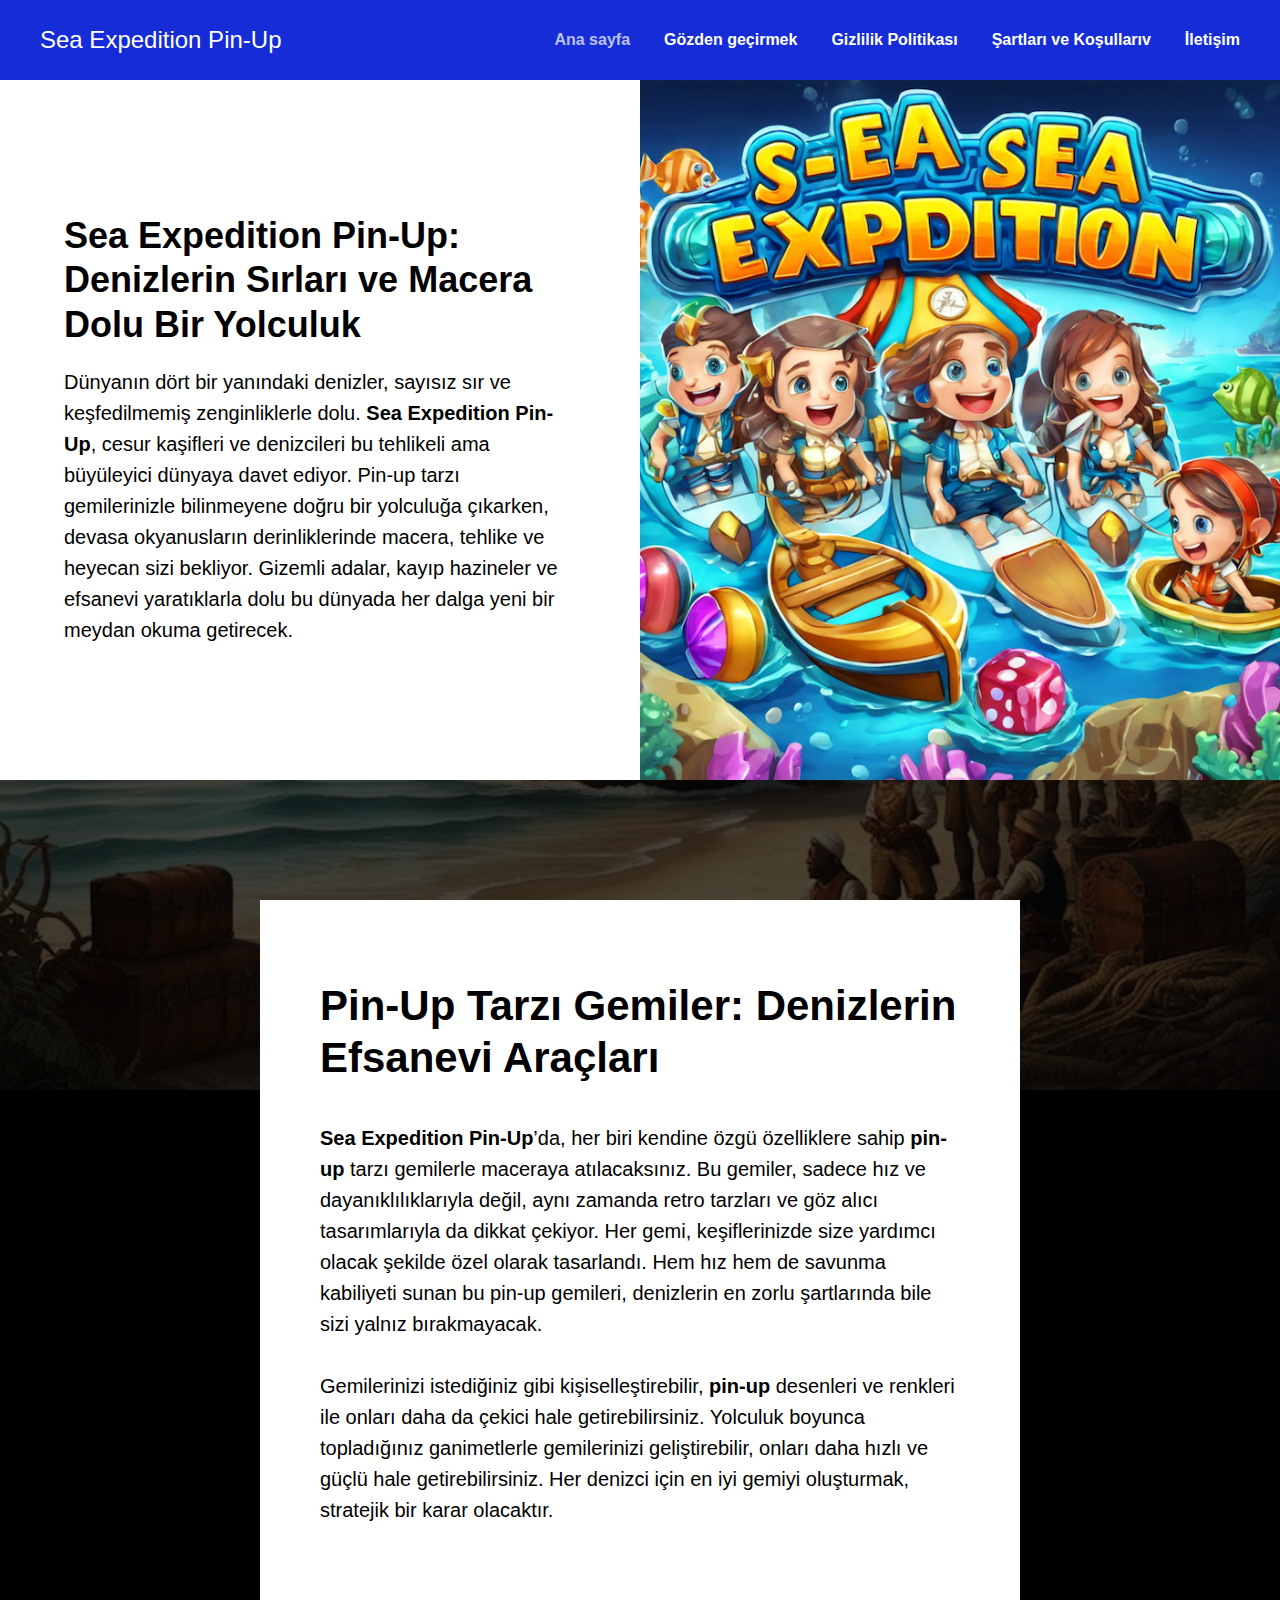
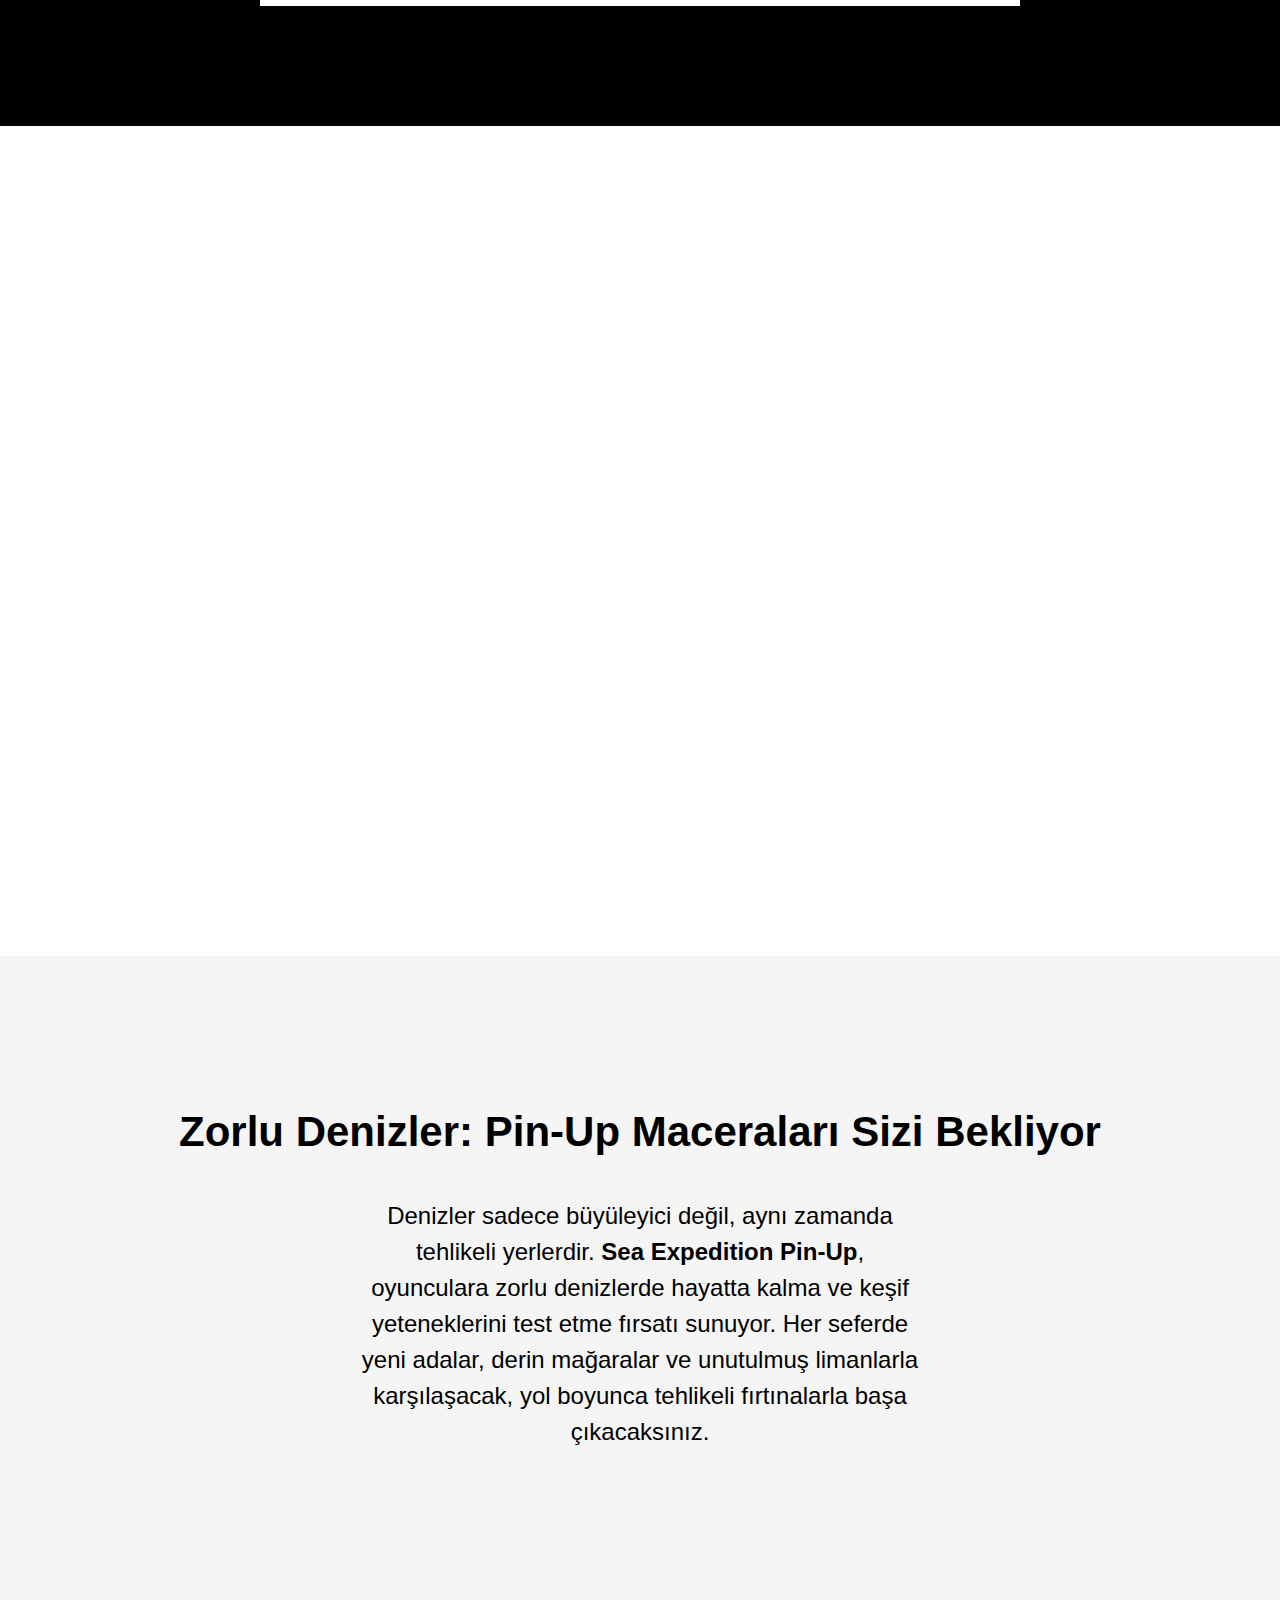
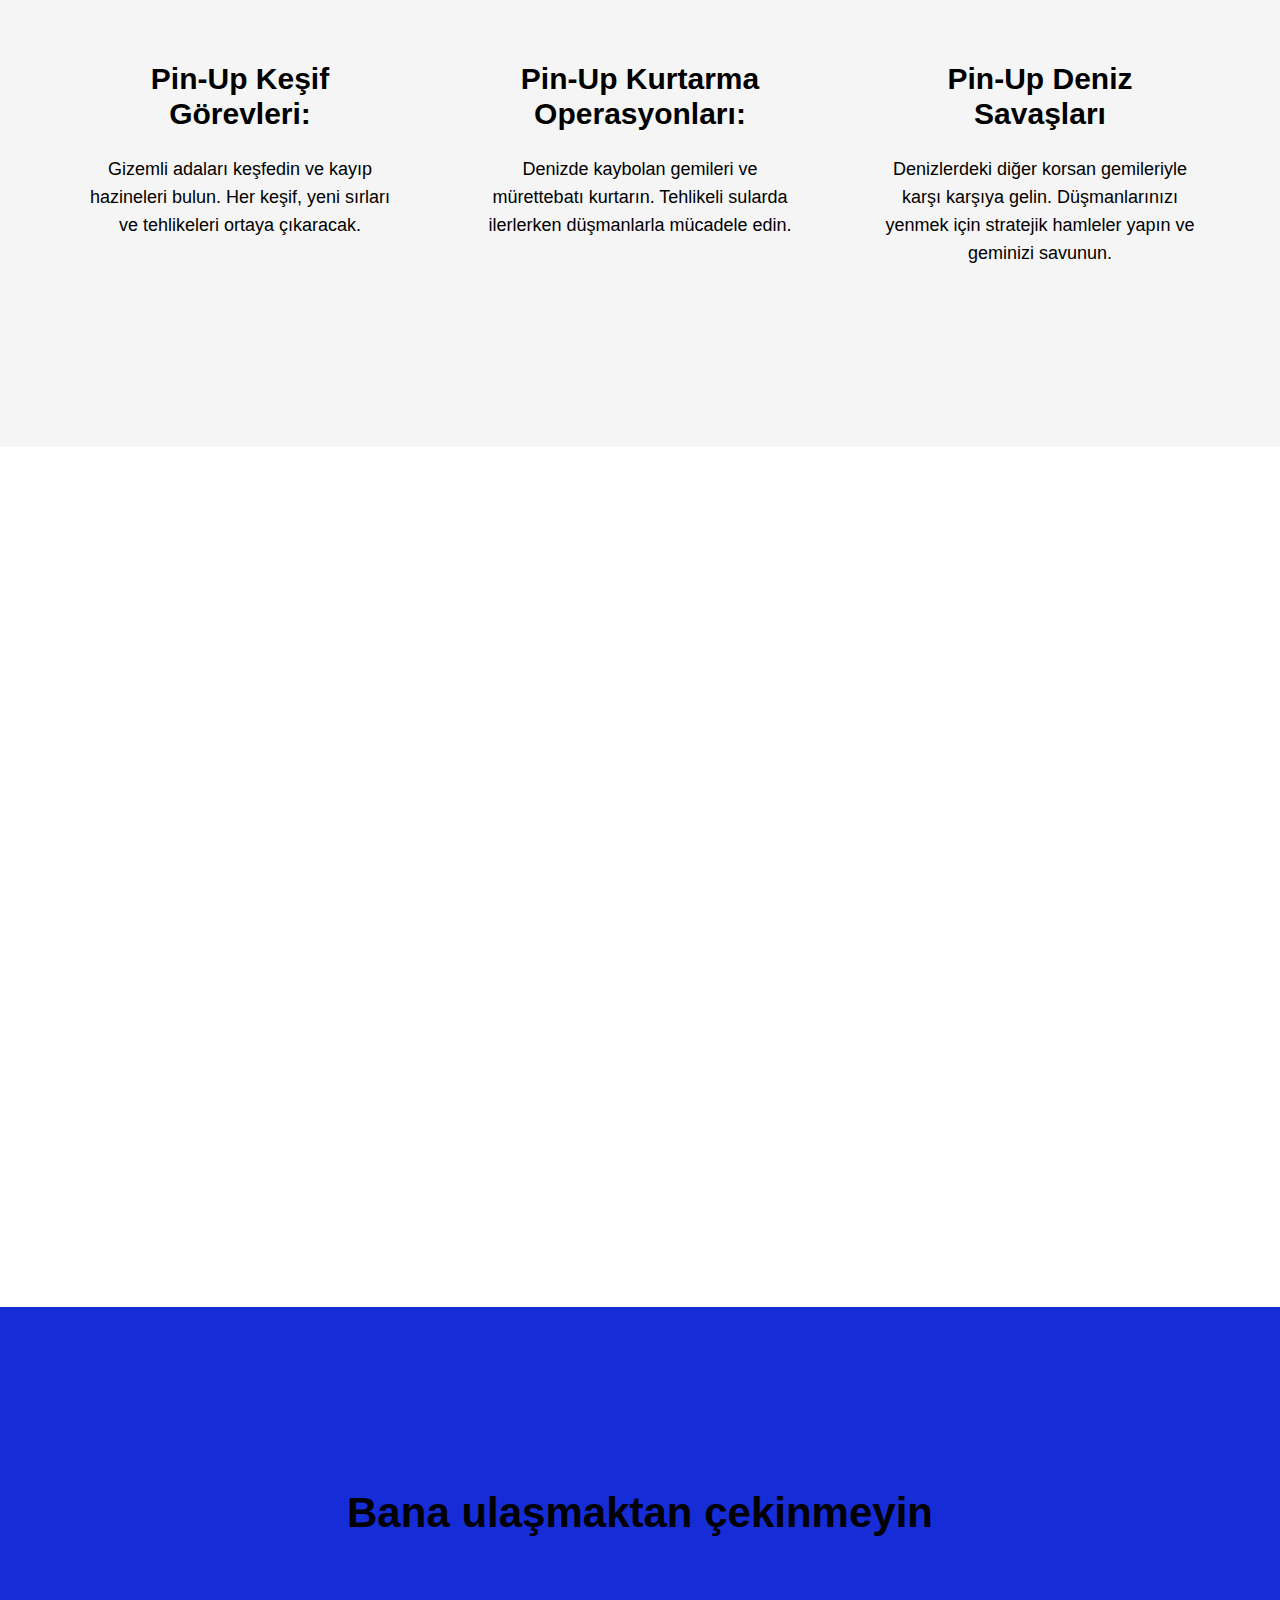
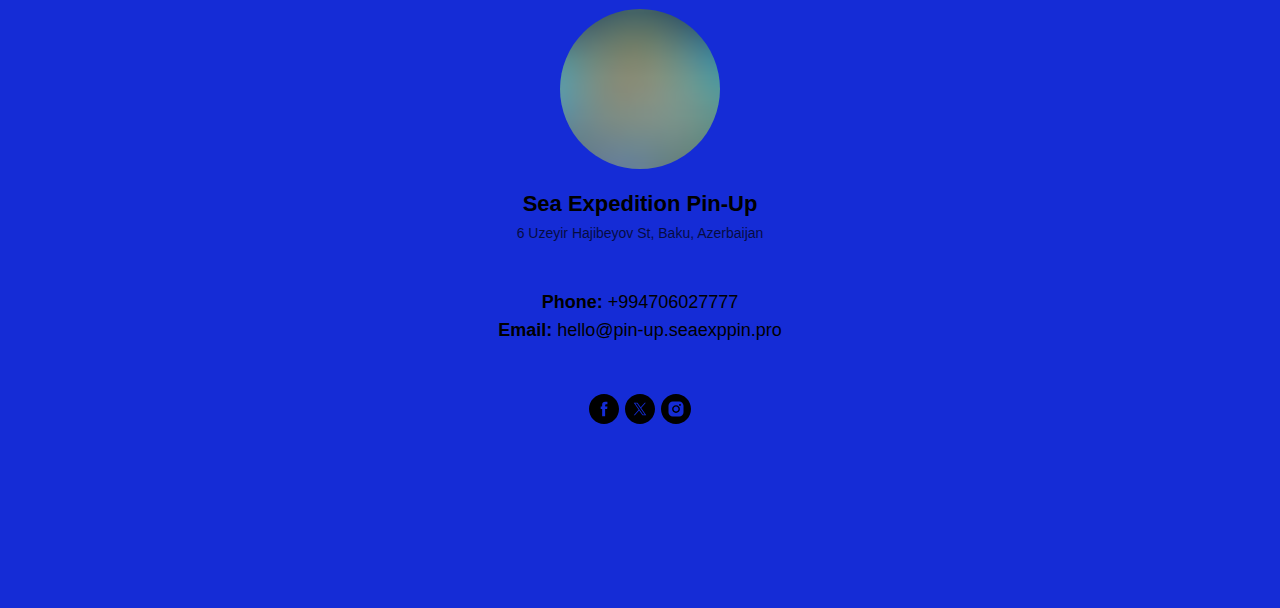
<file: index.html>
<!DOCTYPE html>
<html>
<head>
    <meta charset="utf-8"/>
    <meta http-equiv="Content-Type" content="text/html; charset=utf-8"/>
    <meta name="viewport" content="width=device-width, initial-scale=1.0"/> <!--metatextblock--><title>Sea Expedition
    Pin-Up - Denizlerin Keşfi ve Macera Dolu Yolculuk</title>
    <meta name="description"
          content="Sea Expedition Pin-Up, denizlerin derinliklerine doğru bir keşif ve macera oyunudur. Pin-up tarzı gemilerle gizemli adaları keşfedin ve denizin tehlikelerine meydan okuyun!"/>
    <meta property="og:url" content="page55743419.html"/>
    <meta property="og:title" content="Sea Expedition Pin-Up - Denizlerin Keşfi ve Macera Dolu Yolculuk"/>
    <meta property="og:description"
          content="Sea Expedition Pin-Up, denizlerin derinliklerine doğru bir keşif ve macera oyunudur. Pin-up tarzı gemilerle gizemli adaları keşfedin ve denizin tehlikelerine meydan okuyun!"/>
    <meta property="og:type" content="website"/>
    <meta property="og:image" content="images/tild3530-3736-4530-b964-663533333737__13.png"/>
    <link rel="canonical" href="page55743419.html"><!--/metatextblock-->
    <meta name="format-detection" content="telephone=no"/>
    <meta http-equiv="x-dns-prefetch-control" content="on">
    <link rel="dns-prefetch" href="https://ws.tildacdn.com">
    <link rel="apple-touch-icon" sizes="180x180" href="favicon/apple-touch-icon.png">
    <link rel="icon" type="image/png" sizes="32x32" href="favicon/favicon-32x32.png">
    <link rel="icon" type="image/png" sizes="16x16" href="favicon/favicon-16x16.png">
    <link rel="manifest" href="favicon/site.webmanifest"><!-- Assets -->
    <link rel="preload" href="images/tild3537-3632-4538-a433-643336633164__13.png" as="image">
    <script src="https://neo.tildacdn.com/js/tilda-fallback-1.0.min.js" async charset="utf-8"></script>
    <link rel="stylesheet" href="css/tilda-grid-3.0.min.css" type="text/css" media="all" onerror="this.loaderr='y';"/>
    <link rel="stylesheet" href="css/tilda-blocks-page55743419.min.css?t=1727786505" type="text/css" media="all"
          onerror="this.loaderr='y';"/>
    <link rel="stylesheet" href="css/tilda-slds-1.4.min.css" type="text/css" media="print" onload="this.media='all';"
          onerror="this.loaderr='y';"/>
    <noscript>
        <link rel="stylesheet" href="css/tilda-slds-1.4.min.css" type="text/css" media="all"/>
    </noscript>
    <link rel="stylesheet" href="css/tilda-cover-1.0.min.css" type="text/css" media="all" onerror="this.loaderr='y';"/>
    <link rel="stylesheet" href="css/tilda-cards-1.0.min.css" type="text/css" media="all" onerror="this.loaderr='y';"/>
    <link rel="stylesheet" href="css/fonts-tildasans.css" type="text/css" media="all" onerror="this.loaderr='y';"/>
    <script nomodule src="js/tilda-polyfill-1.0.min.js" charset="utf-8"></script>
    <script type="text/javascript">function t_onReady(func) {
        if (document.readyState != 'loading') {
            func();
        } else {
            document.addEventListener('DOMContentLoaded', func);
        }
    }

    function t_onFuncLoad(funcName, okFunc, time) {
        if (typeof window[funcName] === 'function') {
            okFunc();
        } else {
            setTimeout(function () {
                t_onFuncLoad(funcName, okFunc, time);
            }, (time || 100));
        }
    }</script>
    <script src="js/tilda-scripts-3.0.min.js" charset="utf-8" defer onerror="this.loaderr='y';"></script>
    <script src="js/tilda-blocks-page55743419.min.js?t=1727786505" charset="utf-8" async
            onerror="this.loaderr='y';"></script>
    <script src="js/lazyload-1.3.min.export.js" charset="utf-8" async onerror="this.loaderr='y';"></script>
    <script src="js/tilda-menu-1.0.min.js" charset="utf-8" async onerror="this.loaderr='y';"></script>
    <script src="js/tilda-slds-1.4.min.js" charset="utf-8" async onerror="this.loaderr='y';"></script>
    <script src="js/hammer.min.js" charset="utf-8" async onerror="this.loaderr='y';"></script>
    <script src="js/tilda-cover-1.0.min.js" charset="utf-8" async onerror="this.loaderr='y';"></script>
    <script src="js/tilda-cards-1.0.min.js" charset="utf-8" async onerror="this.loaderr='y';"></script>
    <script src="js/tilda-skiplink-1.0.min.js" charset="utf-8" async onerror="this.loaderr='y';"></script>
    <script src="js/tilda-events-1.0.min.js" charset="utf-8" async onerror="this.loaderr='y';"></script>
    <script type="text/javascript">window.dataLayer = window.dataLayer || [];</script>
    <script type="text/javascript">(function () {
        if ((/bot|google|yandex|baidu|bing|msn|duckduckbot|teoma|slurp|crawler|spider|robot|crawling|facebook/i.test(navigator.userAgent)) === false && typeof (sessionStorage) != 'undefined' && sessionStorage.getItem('visited') !== 'y' && document.visibilityState) {
            var style = document.createElement('style');
            style.type = 'text/css';
            style.innerHTML = '@media screen and (min-width: 980px) {.t-records {opacity: 0;}.t-records_animated {-webkit-transition: opacity ease-in-out .2s;-moz-transition: opacity ease-in-out .2s;-o-transition: opacity ease-in-out .2s;transition: opacity ease-in-out .2s;}.t-records.t-records_visible {opacity: 1;}}';
            document.getElementsByTagName('head')[0].appendChild(style);

            function t_setvisRecs() {
                var alr = document.querySelectorAll('.t-records');
                Array.prototype.forEach.call(alr, function (el) {
                    el.classList.add("t-records_animated");
                });
                setTimeout(function () {
                    Array.prototype.forEach.call(alr, function (el) {
                        el.classList.add("t-records_visible");
                    });
                    sessionStorage.setItem("visited", "y");
                }, 400);
            }

            document.addEventListener('DOMContentLoaded', t_setvisRecs);
        }
    })();</script>
</head>
<body class="t-body" style="margin:0;"><!--allrecords-->
<div id="allrecords" data-tilda-export="yes" class="t-records" data-hook="blocks-collection-content-node"
     data-tilda-project-id="10709663" data-tilda-page-id="55743419"
     data-tilda-formskey="a55c0c751e1a899d7ce6ec4c10709663" data-tilda-cookie="no" data-tilda-lazy="yes"
     data-tilda-root-zone="one">
    <div id="rec805444692" class="r t-rec" style=" " data-animationappear="off" data-record-type="456"><!-- T456 -->
        <div id="nav805444692marker"></div>
        <div id="nav805444692" class="t456 t456__positionstatic " style="background-color: rgba(21,44,214,1); "
             data-bgcolor-hex="#152cd6" data-bgcolor-rgba="rgba(21,44,214,1)" data-navmarker="nav805444692marker"
             data-appearoffset="" data-bgopacity-two="" data-menushadow="" data-menushadow-css="" data-bgopacity="1"
             data-menu-items-align="right" data-menu="yes">
            <div class="t456__maincontainer " style="">
                <div class="t456__leftwrapper" style="min-width:90px;width:90px;">
                    <div class="t456__logowrapper">
                        <div class="t456__logo t-title" field="title"
                        >Sea Expedition Pin-Up
                    </div>
                </div>
            </div>
            <nav
                    class="t456__rightwrapper t456__menualign_right"
                    style="">
                <ul role="list" class="t456__list t-menu__list">
                    <li class="t456__list_item"
                        style="padding:0 15px 0 0;"><a class="t-menu__link-item"
                                                       href="index.html" data-menu-submenu-hook="" data-menu-item-number="1">Ana
                        sayfa</a></li>
                    <li class="t456__list_item"
                        style="padding:0 15px;"><a class="t-menu__link-item"
                                                   href="#about" data-menu-submenu-hook="" data-menu-item-number="2">Gözden
                        geçirmek</a></li>
                    <li class="t456__list_item"
                        style="padding:0 15px;"><a class="t-menu__link-item"
                                                   href="policy.html" data-menu-submenu-hook="" data-menu-item-number="3">Gizlilik
                        Politikası</a></li>
                    <li class="t456__list_item"
                        style="padding:0 15px;"><a class="t-menu__link-item"
                                                   href="terms.html" data-menu-submenu-hook="" data-menu-item-number="4">Şartları
                        ve Koşullarıv</a></li>
                    <li class="t456__list_item"
                        style="padding:0 0 0 15px;"><a class="t-menu__link-item"
                                                       href="#contact" data-menu-submenu-hook="" data-menu-item-number="5">İletişim</a>
                    </li>
                </ul>
            </nav>
        </div>
    </div>
    <style>@media screen and (max-width: 980px) {
      #rec805444692 .t456__leftcontainer {
        padding: 20px;
      }
    }

    @media screen and (max-width: 980px) {
      #rec805444692 .t456__imglogo {
        padding: 20px 0;
      }
    }</style>
    <script type="text/javascript">t_onReady(function () {
        t_onFuncLoad('t_menu__highlightActiveLinks', function () {
            t_menu__highlightActiveLinks('.t456__list_item a');
        });
    });
    t_onReady(function () {
        t_onFuncLoad('t_menu__setBGcolor', function () {
            t_menu__setBGcolor('805444692', '.t456');
            window.addEventListener('resize', function () {
                t_menu__setBGcolor('805444692', '.t456');
            });
        });
        t_onFuncLoad('t_menu__interactFromKeyboard', function () {
            t_menu__interactFromKeyboard('805444692');
        });
    });</script>
    <style>#rec805444692 .t-menu__link-item {
    }

    @supports (overflow:-webkit-marquee) and (justify-content:inherit) {
      #rec805444692 .t-menu__link-item,
      #rec805444692 .t-menu__link-item.t-active {
        opacity: 1 !important;
      }
    }</style>
    <style> #rec805444692 .t456__logowrapper a {
      color: #ffffff;
    }

    #rec805444692 a.t-menu__link-item {
      color: #ffffff;
      font-weight: 600;
    }</style>
    <style> #rec805444692 .t456__logo {
      color: #ffffff;
    }</style>
    <!--[if IE 8]>
    <style>#rec805444692 .t456 {
        filter: progid:DXImageTransform.Microsoft.gradient(startColorStr='#D9152cd6', endColorstr='#D9152cd6');
    }</style><![endif]--></div>
<div id="rec805427824" class="r t-rec" style=" " data-animationappear="off" data-record-type="492"><!-- T492 -->
    <div class="t492" itemscope itemtype="http://schema.org/ImageObject">
        <meta itemprop="image" content="images/tild3537-3632-4538-a433-643336633164__13.png">
        <div class="t492__blockimgmobile t492__blockimgmobile_padding-0" style="display:none;"><img
                src="images/tild3537-3632-4538-a433-643336633164__-__empty__13.png"
                data-original="images/tild3537-3632-4538-a433-643336633164__13.png"
                class="t492__imgmobile t-img"
                alt=""></div>
        <table class="t492__blocktable" style="" data-height-correct-vh="yes">
            <tr>
                <td class="t492__blocktext">
                    <div class="t492__textwrapper">
                        <div class="t-title t-title_xxs" field="title">Sea Expedition Pin-Up: Denizlerin Sırları ve
                            Macera Dolu Bir Yolculuk
                        </div>
                        <div class="t-descr t-descr_md" field="descr">Dünyanın dört bir yanındaki denizler, sayısız sır
                            ve keşfedilmemiş zenginliklerle dolu. <strong>Sea Expedition Pin-Up</strong>, cesur
                            kaşifleri ve denizcileri bu tehlikeli ama büyüleyici dünyaya davet ediyor. Pin-up tarzı
                            gemilerinizle bilinmeyene doğru bir yolculuğa çıkarken, devasa okyanusların derinliklerinde
                            macera, tehlike ve heyecan sizi bekliyor. Gizemli adalar, kayıp hazineler ve efsanevi
                            yaratıklarla dolu bu dünyada her dalga yeni bir meydan okuma getirecek.
                        </div>
                    </div>
                </td>
                <td class="t492__blockimg t-bgimg" data-original="images/tild3537-3632-4538-a433-643336633164__13.png"
                    bgimgfield="img"
                    style="background-image:url('images/tild3537-3632-4538-a433-643336633164__-__resizeb__20x__13.png');"
                ></td>
            </tr>
        </table>
    </div>
    <style>#rec805427824 .t-title, #rec805427824 .t-descr {
      color: ;
    }</style>
</div>
<div id="rec805428103" class="r t-rec" style=" " data-animationappear="off" data-record-type="232"><!-- cover -->
    <div class="t-cover" id="recorddiv805428103" bgimgfield="img"
         style="height:100vh;background-image:url('images/tild3465-6238-4539-a635-663266626163__-__resize__20x__3.jpg');">
        <div class="t-cover__carrier" id="coverCarry805428103" data-content-cover-id="805428103"
             data-content-cover-bg="images/tild3465-6238-4539-a635-663266626163__3.jpg" data-display-changed="true"
             data-content-cover-height="100vh" data-content-cover-parallax="fixed" style="height:100vh; " itemscope
             itemtype="http://schema.org/ImageObject">
            <meta itemprop="image" content="images/tild3465-6238-4539-a635-663266626163__3.jpg">
        </div>
        <div class="t-cover__filter"
             style="height:100vh;background-image: -moz-linear-gradient(top, rgba(0,0,0,0.70), rgba(0,0,0,0.70));background-image: -webkit-linear-gradient(top, rgba(0,0,0,0.70), rgba(0,0,0,0.70));background-image: -o-linear-gradient(top, rgba(0,0,0,0.70), rgba(0,0,0,0.70));background-image: -ms-linear-gradient(top, rgba(0,0,0,0.70), rgba(0,0,0,0.70));background-image: linear-gradient(top, rgba(0,0,0,0.70), rgba(0,0,0,0.70));filter: progid:DXImageTransform.Microsoft.gradient(startColorStr='#4c000000', endColorstr='#4c000000');"></div>
        <div class="t203" id="about">
            <div class="t-container">
                <div class="t-col t-col_8 t-prefix_2">
                    <div class="t-cover__wrapper t-valign_middle" style="height:100vh;">
                        <div data-hook-content="covercontent">
                            <div class="t203__wrapper">
                                <div class="t203__textwrapper">
                                    <div class="t203__title t-title t-title_xs" field="title">Pin-Up Tarzı Gemiler:
                                        Denizlerin Efsanevi Araçları
                                    </div>
                                    <div class="t203__text t-text t-text_md" field="text"><strong>Sea Expedition
                                        Pin-Up</strong>’da, her biri kendine özgü özelliklere sahip
                                        <strong>pin-up</strong> tarzı gemilerle maceraya atılacaksınız. Bu gemiler,
                                        sadece hız ve dayanıklılıklarıyla değil, aynı zamanda retro tarzları ve göz
                                        alıcı tasarımlarıyla da dikkat çekiyor. Her gemi, keşiflerinizde size yardımcı
                                        olacak şekilde özel olarak tasarlandı. Hem hız hem de savunma kabiliyeti sunan
                                        bu pin-up gemileri, denizlerin en zorlu şartlarında bile sizi yalnız
                                        bırakmayacak.<br/><br/>Gemilerinizi istediğiniz gibi kişiselleştirebilir,
                                        <strong>pin-up</strong> desenleri ve renkleri ile onları daha da çekici hale
                                        getirebilirsiniz. Yolculuk boyunca topladığınız ganimetlerle gemilerinizi
                                        geliştirebilir, onları daha hızlı ve güçlü hale getirebilirsiniz. Her denizci
                                        için en iyi gemiyi oluşturmak, stratejik bir karar olacaktır.
                                    </div>
                                </div>
                            </div>
                        </div>
                    </div>
                </div>
            </div>
        </div>
    </div>
</div>
<div id="rec805428576" class="r t-rec t-rec_pt_135 t-rec_pb_135" style="padding-top:135px;padding-bottom:135px; "
     data-record-type="180"><!-- T165 -->
    <div class="t165">
        <div class="t-container">
            <div class="t165__col-top t-col t-col_6 t165__vmiddle t165__left">
                <div class="t165__textwrapper">
                    <div class="t165__title t-heading t-heading_md" field="title">Gizemli Adalar ve Kayıp Hazineler
                    </div>
                    <div class="t165__text t-text t-text_sm" field="text"><strong>Sea Expedition Pin-Up</strong>,
                        bilinmeyen adaların ve derin mağaraların keşfi üzerine kuruludur. Her ada, kendi sırları ve
                        gizemleri ile sizi bekliyor. Pin-up geminizle bu adalara ayak bastığınızda, kayıp medeniyetlerin
                        izlerini bulacak ve antik hazineleri ortaya çıkaracaksınız.<br/>Her keşif sırasında
                        karşılaşacağınız zorluklar, sadece tehlikeli yaratıklar ve düşman korsanlar olmayacak. Doğa,
                        denizde ve karada size meydan okuyacak. Rüzgarın yönü, fırtınalar ve dalgalar yolculuğunuzu
                        zorlaştırırken, adalarda karşınıza çıkacak sürprizler sizi daha da dikkatli olmaya zorlayacak.
                    </div>
                </div>
            </div>
            <div class="t-col t-col_6 t165__vmiddle t165__left"><img class="t165__img t-img"
                                                                     src="images/tild6263-3463-4766-b232-316630333532__-__empty__15.jpg"
                                                                     data-original="images/tild6263-3463-4766-b232-316630333532__15.jpg"
                                                                     imgfiled="img"
                                                                     alt=""></div>
        </div>
    </div>
</div>
<div id="rec805427078" class="r t-rec t-rec_pt_150 t-rec_pb_180"
     style="padding-top:150px;padding-bottom:180px;background-color:#f5f5f5; " data-animationappear="off"
     data-record-type="844" data-bg-color="#f5f5f5"><!-- t844 -->
    <div class="t844">
        <div class="t-section__container t-container t-container_flex">
            <div class="t-col t-col_12 ">
                <div
                        class="t-section__title t-title t-title_xs t-align_center t-margin_auto"
                        field="btitle"
                >Zorlu Denizler: Pin-Up Maceraları Sizi Bekliyor
                </div>
                <div
                        class="t-section__descr t-descr t-descr_xl t-align_center t-margin_auto"
                        field="bdescr"
                >Denizler sadece büyüleyici değil, aynı zamanda tehlikeli yerlerdir. <strong>Sea Expedition
                    Pin-Up</strong>, oyunculara zorlu denizlerde hayatta kalma ve keşif yeteneklerini test etme fırsatı
                    sunuyor. Her seferde yeni adalar, derin mağaralar ve unutulmuş limanlarla karşılaşacak, yol boyunca
                    tehlikeli fırtınalarla başa çıkacaksınız.
                </div>
            </div>
        </div>
        <style>.t-section__descr {
          max-width: 560px;
        }

        #rec805427078 .t-section__title {
          margin-bottom: 40px;
        }

        #rec805427078 .t-section__descr {
          margin-bottom: 90px;
        }

        @media screen and (max-width: 960px) {
          #rec805427078 .t-section__title {
            margin-bottom: 20px;
          }

          #rec805427078 .t-section__descr {
            margin-bottom: 45px;
          }
        }</style>
        <div class="t844__container t-card__container t-container">
            <div class="t-card__col t-card__col_withoutbtn t844__col t-col t-col_4 t-align_center t-item"><img
                    class="t844__img t-img"
                    src="images/tild6236-3064-4138-b731-343063356465__-__empty__11.png"
                    data-original="images/tild6236-3064-4138-b731-343063356465__11.png"
                    imgfield="li_img__6324642165530"
                    style="width:80px;" alt="">
                <div class="t844__wrappercenter">
                    <div class="t-card__title t-heading t-heading_md" field="li_title__6324642165530"><strong>Pin-Up
                        Keşif Görevleri</strong>:
                    </div>
                    <div class="t-card__descr t-descr t-descr_sm" field="li_descr__6324642165530">Gizemli adaları
                        keşfedin ve kayıp hazineleri bulun. Her keşif, yeni sırları ve tehlikeleri ortaya çıkaracak.
                    </div>
                </div>
            </div>
            <div class="t-card__col t-card__col_withoutbtn t844__col t-col t-col_4 t-align_center t-item"><img
                    class="t844__img t-img"
                    src="images/tild6439-6262-4062-a638-643666323064__-__empty__14.png"
                    data-original="images/tild6439-6262-4062-a638-643666323064__14.png"
                    imgfield="li_img__6324642165531"
                    style="width:80px;" alt="">
                <div class="t844__wrappercenter">
                    <div class="t-card__title t-heading t-heading_md" field="li_title__6324642165531"><strong>Pin-Up
                        Kurtarma Operasyonları</strong>:
                    </div>
                    <div class="t-card__descr t-descr t-descr_sm" field="li_descr__6324642165531">Denizde kaybolan
                        gemileri ve mürettebatı kurtarın. Tehlikeli sularda ilerlerken düşmanlarla mücadele edin.
                    </div>
                </div>
            </div>
            <div class="t-card__col t-card__col_withoutbtn t844__col t-col t-col_4 t-align_center t-item"><img
                    class="t844__img t-img"
                    src="images/tild3634-6438-4632-b633-313566626561__-__empty__17.jpg"
                    data-original="images/tild3634-6438-4632-b633-313566626561__17.jpg"
                    imgfield="li_img__6324642165532"
                    style="width:80px;" alt="">
                <div class="t844__wrappercenter">
                    <div class="t-card__title t-heading t-heading_md" field="li_title__6324642165532">Pin-Up Deniz
                        Savaşları
                    </div>
                    <div class="t-card__descr t-descr t-descr_sm" field="li_descr__6324642165532">Denizlerdeki diğer
                        korsan gemileriyle karşı karşıya gelin. Düşmanlarınızı yenmek için stratejik hamleler yapın ve
                        geminizi savunun.
                    </div>
                </div>
            </div>
        </div>
    </div>
    <script>t_onReady(function () {
        t_onFuncLoad('t844_init', function () {
            t844_init('805427078');
        });
    });</script>
</div>
<div id="rec805433723" class="r t-rec t-rec_pt_150 t-rec_pb_150" style="padding-top:150px;padding-bottom:150px; "
     data-record-type="801"><!-- T801 -->
    <div class="t801 t801__witharrows">
        <div class="t-slds" style="visibility: hidden;" aria-roledescription="carousel" aria-label="Слайдер">
            <div class="t-slds__main t-container">
                <ul role="list" class="t-slds__arrow_container">
                    <li class="t-slds__arrow_wrapper t-slds__arrow_wrapper-left" data-slide-direction="left">
                        <button
                                type="button"
                                class="t-slds__arrow t-slds__arrow-left t-slds__arrow-withbg"
                                aria-controls="carousel_805433723"
                                aria-disabled="false"
                                aria-label="Предыдущий слайд"
                                style="width: 30px; height: 30px;background-color: rgba(232,232,232,1);">
                            <div class="t-slds__arrow_body t-slds__arrow_body-left" style="width: 7px;">
                                <svg role="presentation" focusable="false" style="display: block" viewBox="0 0 7.3 13"
                                     xmlns="http://www.w3.org/2000/svg" xmlns:xlink="http://www.w3.org/1999/xlink">
                                    <polyline
                                            fill="none"
                                            stroke="#222222"
                                            stroke-linejoin="butt"
                                            stroke-linecap="butt"
                                            stroke-width="1"
                                            points="0.5,0.5 6.5,6.5 0.5,12.5"
                                    />
                                </svg>
                            </div>
                        </button>
                    </li>
                    <li class="t-slds__arrow_wrapper t-slds__arrow_wrapper-right" data-slide-direction="right">
                        <button
                                type="button"
                                class="t-slds__arrow t-slds__arrow-right t-slds__arrow-withbg"
                                aria-controls="carousel_805433723"
                                aria-disabled="false"
                                aria-label="Следующий слайд"
                                style="width: 30px; height: 30px;background-color: rgba(232,232,232,1);">
                            <div class="t-slds__arrow_body t-slds__arrow_body-right" style="width: 7px;">
                                <svg role="presentation" focusable="false" style="display: block" viewBox="0 0 7.3 13"
                                     xmlns="http://www.w3.org/2000/svg" xmlns:xlink="http://www.w3.org/1999/xlink">
                                    <polyline
                                            fill="none"
                                            stroke="#222222"
                                            stroke-linejoin="butt"
                                            stroke-linecap="butt"
                                            stroke-width="1"
                                            points="0.5,0.5 6.5,6.5 0.5,12.5"
                                    />
                                </svg>
                            </div>
                        </button>
                    </li>
                </ul>
                <div class="t-slds__container">
                    <div
                            class="t-slds__items-wrapper t-slds_animated-none"
                            id="carousel_805433723" data-slider-transition="300" data-slider-with-cycle="true"
                            data-slider-correct-height="true" data-auto-correct-mobile-width="false"
                            aria-roledescription="carousel"
                            aria-live="off"
                    >
                        <div class="t-slds__item t-slds__item_active" data-slide-index="1"
                             role="group"
                             aria-roledescription="slide"
                             aria-hidden="false"
                             aria-label="1 из 2"
                        >
                            <div class="t-container">
                                <div class="t-col t-col_6 t801__centeredsection" itemscope
                                     itemtype="http://schema.org/ImageObject"><img class="t-slds__img t-img"
                                                                                   src="images/tild3934-3166-4233-a665-323838333562__-__empty__16.jpg"
                                                                                   data-original="images/tild3934-3166-4233-a665-323838333562__16.jpg"
                                                                                   alt="Grafikler ve Atmosfer: Denizin Büyüleyici Dünyası"
                                ></div>
                                <div class="t-col t-col_6 ">
                                    <div class="t801__title t-title t-title_xxs" field="li_title__4903426411710">
                                        Grafikler ve Atmosfer: Denizin Büyüleyici Dünyası
                                    </div>
                                    <div class="t-text t-text_md" field="li_text__4903426411710"><strong>Sea Expedition
                                        Pin-Up</strong>, oyunculara sadece deniz macerası sunmakla kalmaz, aynı zamanda
                                        göz alıcı grafikler ve etkileyici ses efektleri ile bu dünyayı gerçeğe en yakın
                                        şekilde deneyimlemelerini sağlar. Denizin dalgaları, rüzgarın uğultusu ve gemi
                                        direklerinin gıcırtısı, sizi bu büyüleyici dünyaya çekecek.<br/>Pin-up tarzı
                                        gemileriniz, retro ve modern estetiğin mükemmel bir birleşimini sunar. Renkli ve
                                        canlı atmosfer, her anı bir macera haline getirirken, keşifleriniz boyunca
                                        karşınıza çıkacak detaylı manzaralar oyunu daha da etkileyici kılacak.
                                    </div>
                                </div>
                            </div>
                        </div>
                        <div class="t-slds__item" data-slide-index="2"
                             role="group"
                             aria-roledescription="slide"
                             aria-hidden="true"
                             aria-label="2 из 2"
                        >
                            <div class="t-container">
                                <div class="t-col t-col_6 t801__centeredsection" itemscope
                                     itemtype="http://schema.org/ImageObject"><img class="t-slds__img t-img"
                                                                                   src="images/tild3538-3662-4430-a432-613763356532__-__empty__8.jpeg"
                                                                                   data-original="images/tild3538-3662-4430-a432-613763356532__8.jpeg"
                                                                                   alt="Sonuç: Sea Expedition Pin-Up&#039;da Macera ve Keşif Sizi Bekliyor!"
                                ></div>
                                <div class="t-col t-col_6 ">
                                    <div class="t801__title t-title t-title_xxs" field="li_title__4903426411711">Sonuç:
                                        Sea Expedition Pin-Up'da Macera ve Keşif Sizi Bekliyor!
                                    </div>
                                    <div class="t-text t-text_md" field="li_text__4903426411711">Sonuç olarak, <strong>Sea
                                        Expedition Pin-Up</strong>, denizlerin derinliklerinde sizi unutulmaz bir
                                        maceraya davet ediyor. Pin-up tarzı gemilerinizle gizemli adaları keşfedin, dev
                                        deniz canavarlarıyla yüzleşin ve denizlerin fatihi olun. Bu zorlu macerada
                                        cesaretinizi ve stratejinizi test ederken, her yeni görev sizi denizlerin
                                        efsanevi hikayelerine daha da yaklaştıracak.<br/>Denizlerin sırlarını keşfetmek
                                        ve <strong>pin-up</strong> tarzında unutulmaz bir yolculuğa çıkmak için şimdi
                                        hazırlanın! <strong>Sea Expedition Pin-Up</strong> dünyasında, her dalga yeni
                                        bir macera, her ada yeni bir keşif demektir. Hadi kaptan, gemini hazırla ve
                                        okyanusların derinliklerine doğru yelken aç!
                                    </div>
                                </div>
                            </div>
                        </div>
                    </div>
                </div>
            </div>
        </div>
        <script>t_onReady(function () {
            t_onFuncLoad('t_sldsInit', function () {
                t_sldsInit('805433723', {});
            });
        });</script>
        <style>#rec805433723 .t-slds__bullet_active .t-slds__bullet_body {
          background-color: #222 !important;
        }

        #rec805433723 .t-slds__bullet:hover .t-slds__bullet_body {
          background-color: #222 !important;
        }</style>
    </div>
    <script>var wrapperBlock = document.querySelector('#rec805433723 .t801');
    if (wrapperBlock) {
        wrapperBlock.addEventListener('displayChanged', function () {
            t_onFuncLoad('t_slds_updateSlider', function () {
                t_slds_updateSlider('805433723');
            });
            t_onFuncLoad('t_slds_positionArrows', function () {
                t_slds_positionArrows('805433723');
            });
        });
    }</script>
</div>
<div id="rec805428918" class="r t-rec t-rec_pt_180 t-rec_pb_180"
     style="padding-top:180px;padding-bottom:180px;background-color:#152cd6; " data-record-type="578"
     data-bg-color="#152cd6"><!-- t578-->
    <div class="t578" id="contact">
        <div class="t-container">
            <div class="t-col t-col_8 t-prefix_2 t-align_center">
                <div class="t578__title t-title t-title_xs" field="title">Bana ulaşmaktan çekinmeyin</div>
                <div class="t578__itemwrapper t-margin_auto">
                    <div class="t578__imgwrapper t-margin_auto">
                        <div class="t578__bgimg t-margin_auto t-bgimg"
                             data-original="images/tild3562-3831-4466-b661-343866313939__13.png"
                             bgimgfield="img"
                             style="background-image: url('images/tild3562-3831-4466-b661-343866313939__-__resizeb__20x__13.png');"
                             itemscope itemtype="http://schema.org/ImageObject">
                            <meta itemprop="image" content="images/tild3562-3831-4466-b661-343866313939__13.png">
                        </div>
                    </div>
                    <div class="t578__persname t-name t-name_lg" field="text2">Sea Expedition Pin-Up</div>
                    <div class="t578__persdescr t-descr t-descr_xxs" field="descr">6 Uzeyir Hajibeyov St, Baku,
                        Azerbaijan
                    </div>
                </div>
                <div class="t578__text t-text t-text_sm t578__text-bottom-margin" field="text"><strong>Phone:</strong>
                    +994706027777<br/><strong>Email:</strong> hello@pin-up.seaexppin.pro
                </div>
                <div class="t-sociallinks">
                    <ul role="list" class="t-sociallinks__wrapper" aria-label="Social media links"><!-- new soclinks -->
                        <li class="t-sociallinks__item t-sociallinks__item_facebook"><a href="#"
                                                                                        target="_blank" rel="nofollow"
                                                                                        aria-label="facebook"
                                                                                        style="width: 30px; height: 30px;">
                            <svg class="t-sociallinks__svg" role="presentation" width=30px height=30px
                                 viewBox="0 0 100 100" fill="none" xmlns="http://www.w3.org/2000/svg">
                                <path fill-rule="evenodd" clip-rule="evenodd"
                                      d="M50 100c27.6142 0 50-22.3858 50-50S77.6142 0 50 0 0 22.3858 0 50s22.3858 50 50 50Zm3.431-73.9854c-2.5161.0701-5.171.6758-7.0464 2.4577-1.5488 1.4326-2.329 3.5177-2.5044 5.602-.0534 1.4908-.0458 2.9855-.0382 4.4796.0058 1.1205.0115 2.2407-.0085 3.3587-.6888.005-1.3797.0036-2.0709.0021-.9218-.0019-1.8441-.0038-2.7626.0096 0 .8921.0013 1.7855.0026 2.6797.0026 1.791.0052 3.5853-.0026 5.3799.9185.0134 1.8409.0115 2.7627.0096.6912-.0015 1.382-.0029 2.0708.0021.0155 3.5565.0127 7.1128.0098 10.669-.0036 4.4452-.0072 8.8903.0252 13.3354 1.8903-.0134 3.7765-.0115 5.6633-.0095 1.4152.0014 2.8306.0028 4.2484-.0022.0117-4.0009.0088-7.9986.0058-11.9963-.0029-3.9979-.0058-7.9957.0059-11.9964.9533-.005 1.9067-.0036 2.86-.0021 1.2713.0019 2.5425.0038 3.8137-.0096.396-2.679.7335-5.3814.9198-8.0947-1.2576-.0058-2.5155-.0058-3.7734-.0058-1.2578 0-2.5157 0-3.7734-.0059 0-.4689-.0007-.9378-.0014-1.4066-.0022-1.4063-.0044-2.8123.0131-4.2188.198-1.0834 1.3158-1.9104 2.3992-1.8403h5.1476c.0117-2.8069.0117-5.602 0-8.4089-.6636 0-1.3273-.0007-1.9911-.0014-1.9915-.0022-3.9832-.0044-5.975.0131Z"
                                      fill="#000000"/>
                            </svg>
                        </a></li>&nbsp;<li class="t-sociallinks__item t-sociallinks__item_twitter"><a
                                href="#" target="_blank" rel="nofollow" aria-label="twitter"
                                style="width: 30px; height: 30px;">
                            <svg class="t-sociallinks__svg" role="presentation" xmlns="http://www.w3.org/2000/svg"
                                 width=30px height=30px viewBox="0 0 48 48">
                                <g clip-path="url(#clip0_3697_102)">
                                    <path fill-rule="evenodd" clip-rule="evenodd"
                                          d="M24 48C37.2548 48 48 37.2548 48 24C48 10.7452 37.2548 0 24 0C10.7452 0 0 10.7452 0 24C0 37.2548 10.7452 48 24 48ZM33.3482 14L25.9027 22.4686H25.9023L34 34H28.0445L22.5915 26.2348L15.7644 34H14L21.8082 25.1193L14 14H19.9555L25.119 21.3532L31.5838 14H33.3482ZM22.695 24.1101L23.4861 25.2173V25.2177L28.8746 32.7594H31.5847L24.9813 23.5172L24.1902 22.4099L19.1103 15.2997H16.4002L22.695 24.1101Z"
                                          fill="#000000"/>
                                </g>
                                <defs>
                                    <clipPath id="clip0_3697_102">
                                        <rect width="48" height="48" fill="white"/>
                                    </clipPath>
                                </defs>
                            </svg>
                        </a></li>&nbsp;<li class="t-sociallinks__item t-sociallinks__item_instagram"><a
                                href="#" target="_blank" rel="nofollow" aria-label="instagram"
                                style="width: 30px; height: 30px;">
                            <svg class="t-sociallinks__svg" role="presentation" width=30px height=30px
                                 viewBox="0 0 100 100" fill="none" xmlns="http://www.w3.org/2000/svg">
                                <path fill-rule="evenodd" clip-rule="evenodd"
                                      d="M50 100C77.6142 100 100 77.6142 100 50C100 22.3858 77.6142 0 50 0C22.3858 0 0 22.3858 0 50C0 77.6142 22.3858 100 50 100ZM25 39.3918C25 31.4558 31.4566 25 39.3918 25H60.6082C68.5442 25 75 31.4566 75 39.3918V60.8028C75 68.738 68.5442 75.1946 60.6082 75.1946H39.3918C31.4558 75.1946 25 68.738 25 60.8028V39.3918ZM36.9883 50.0054C36.9883 42.8847 42.8438 37.0922 50.0397 37.0922C57.2356 37.0922 63.0911 42.8847 63.0911 50.0054C63.0911 57.1252 57.2356 62.9177 50.0397 62.9177C42.843 62.9177 36.9883 57.1252 36.9883 50.0054ZM41.7422 50.0054C41.7422 54.5033 45.4641 58.1638 50.0397 58.1638C54.6153 58.1638 58.3372 54.5041 58.3372 50.0054C58.3372 45.5066 54.6145 41.8469 50.0397 41.8469C45.4641 41.8469 41.7422 45.5066 41.7422 50.0054ZM63.3248 39.6355C65.0208 39.6355 66.3956 38.2606 66.3956 36.5646C66.3956 34.8687 65.0208 33.4938 63.3248 33.4938C61.6288 33.4938 60.2539 34.8687 60.2539 36.5646C60.2539 38.2606 61.6288 39.6355 63.3248 39.6355Z"
                                      fill="#000000"/>
                            </svg>
                        </a></li><!-- /new soclinks --></ul>
                </div>
            </div>
        </div>
    </div>
</div>
</div><!--/allrecords--><!-- Stat -->
<script type="text/javascript">
window.tildastatcookie = 'no';
setTimeout(function () {
    (function (d, w, k, o, g) {
        var n = d.getElementsByTagName(o)[0], s = d.createElement(o), f = function () {
            n.parentNode.insertBefore(s, n);
        };
        s.type = "text/javascript";
        s.async = true;
        s.key = k;
        s.id = "tildastatscript";
        s.src = g;
        if (w.opera == "[object Opera]") {
            d.addEventListener("DOMContentLoaded", f, false);
        } else {
            f();
        }
    })(document, window, '670352d7640516b696425b4a263dee37', 'script', 'js/tilda-stat-1.0.min.js');
}, 2000); </script>
</body>
<script type="application/ld+json">
    {
        "@context": "https://schema.org",
        "@type": "Organization",
        "name": "Sea Expedition Pin-Up",
        "url": "",
        "logo": "/favicon/favicon.ico"
    }
</script>
<script type="application/ld+json">
    {
        "@context": "https://schema.org",
        "@type": "WPHeader",
        "headline": "Sea Expedition Pin-Up",
        "description": "Sea Expedition Pin-Up, denizlerin derinliklerine doğru bir keşif ve macera oyunudur. Pin-up tarzı gemilerle gizemli adaları keşfedin ve denizin tehlikelerine meydan okuyun!",
        "publisher": {
            "@type": "Organization",
            "name": "Sea Expedition Pin-Up",
            "logo": {
                "@type": "ImageObject",
                "url": "/favicon/favicon.ico"
            }
        }
    }
</script>
<script type="application/ld+json">
    {
        "@context": "https://schema.org",
        "@type": "WebPage",
        "name": "Sea Expedition Pin-Up",
        "description": "Sea Expedition Pin-Up, denizlerin derinliklerine doğru bir keşif ve macera oyunudur. Pin-up tarzı gemilerle gizemli adaları keşfedin ve denizin tehlikelerine meydan okuyun!",
        "publisher": {
            "@type": "Organization",
            "name": "Sea Expedition Pin-Up"
        },
        "license": "A license document that applies to this content, typically indicated by URL"
    }
</script>
<script type="application/ld+json">
    {
        "@context": "https://schema.org",
        "@type": "SiteNavigationElement",
        "name": "Main Navigation",
        "url": "",
        "hasPart": [
            {
                "@type": "WebPage",
                "name": "Home",
                "url": ""
            },
            {
                "@type": "WebPage",
                "name": "Policy",
                "url": "/policy.html"
            },
            {
                "@type": "WebPage",
                "name": "Terms of Conditions",
                "url": "/terms.html"
            }
        ]
    }
</script>
</html>
</file>
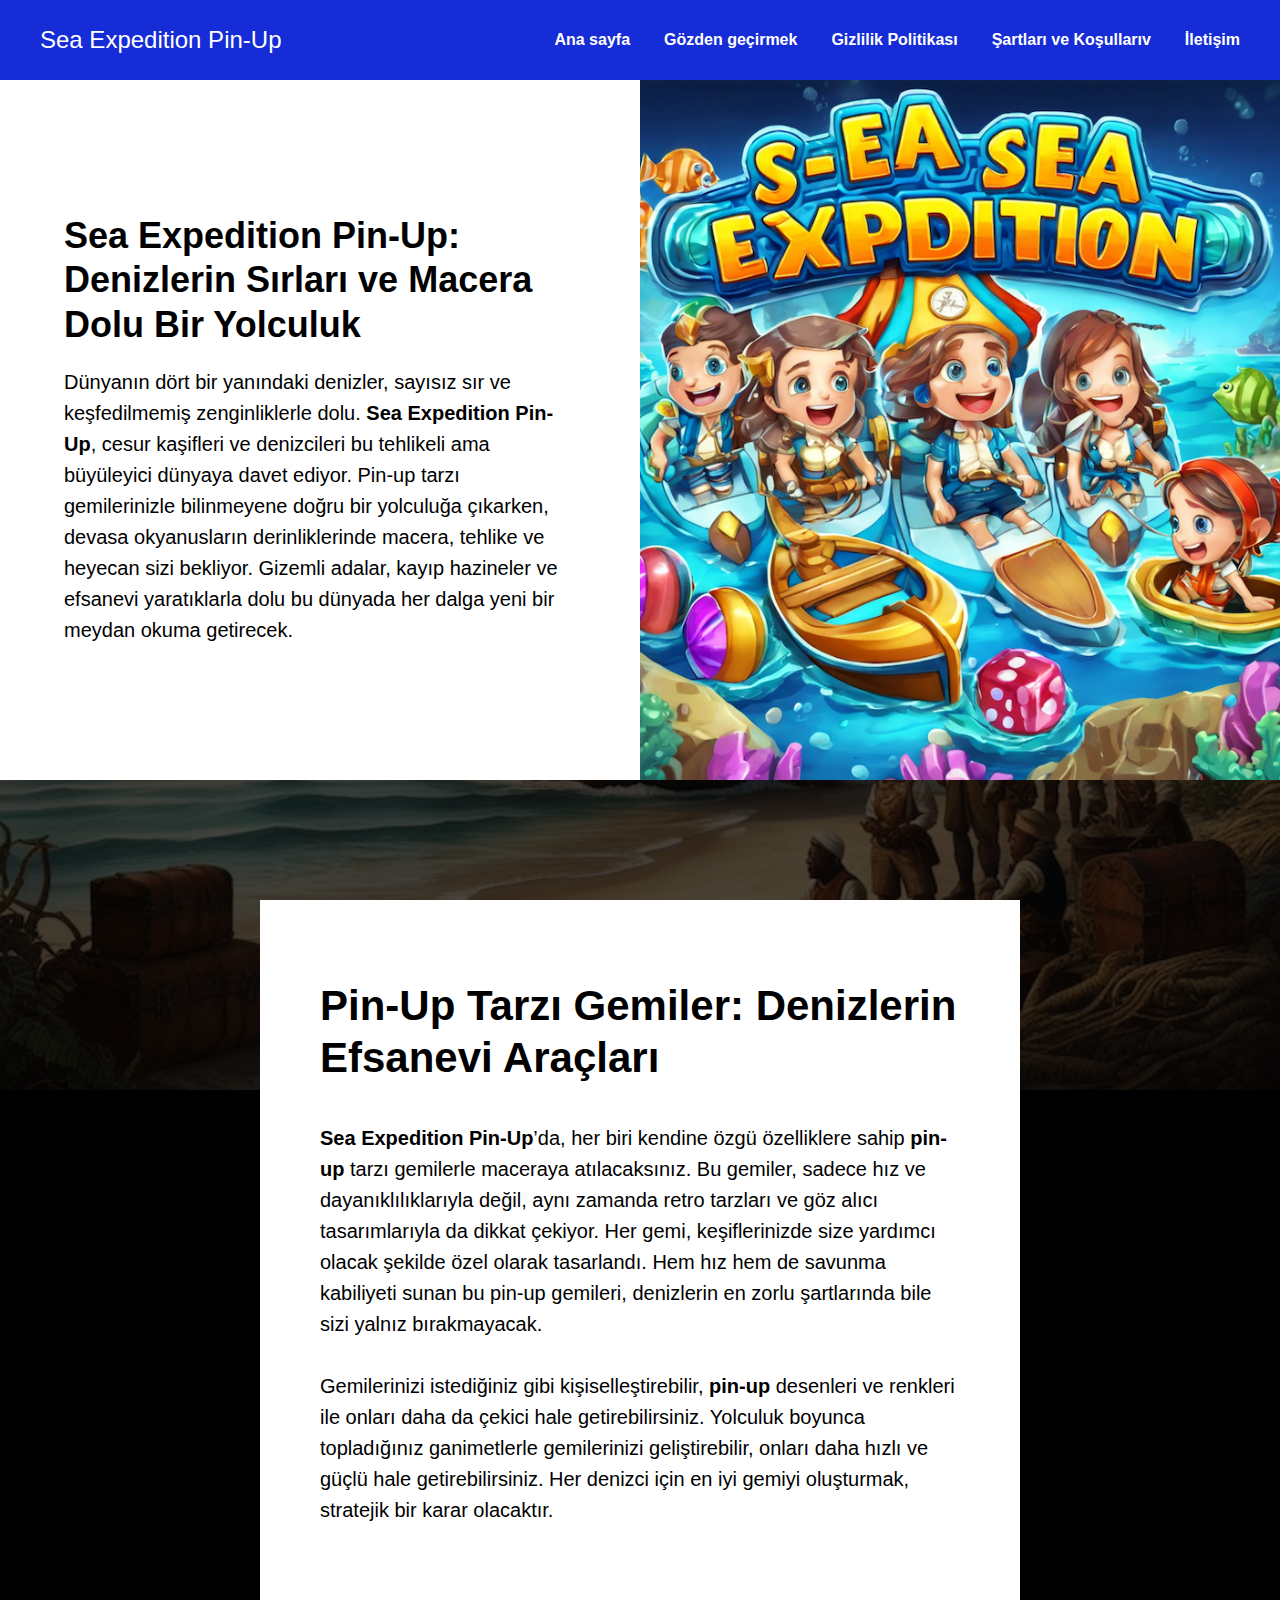
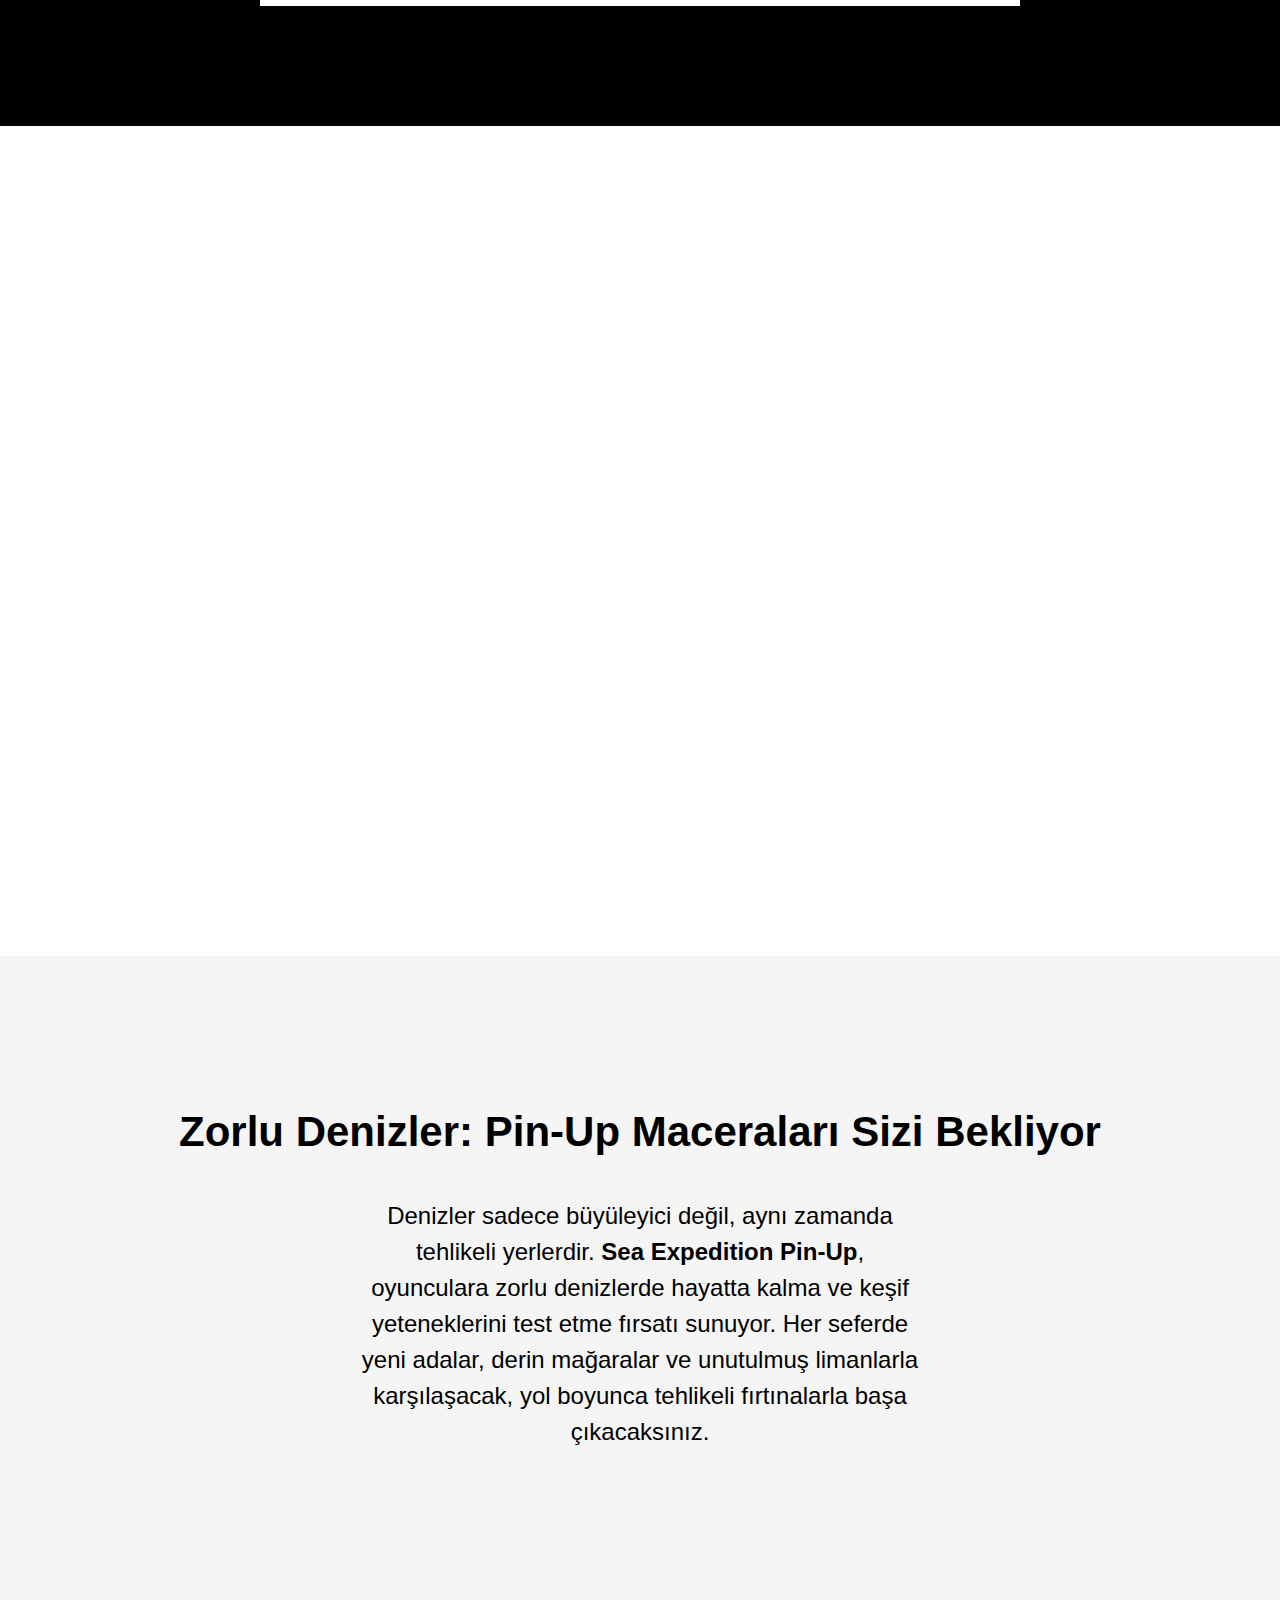
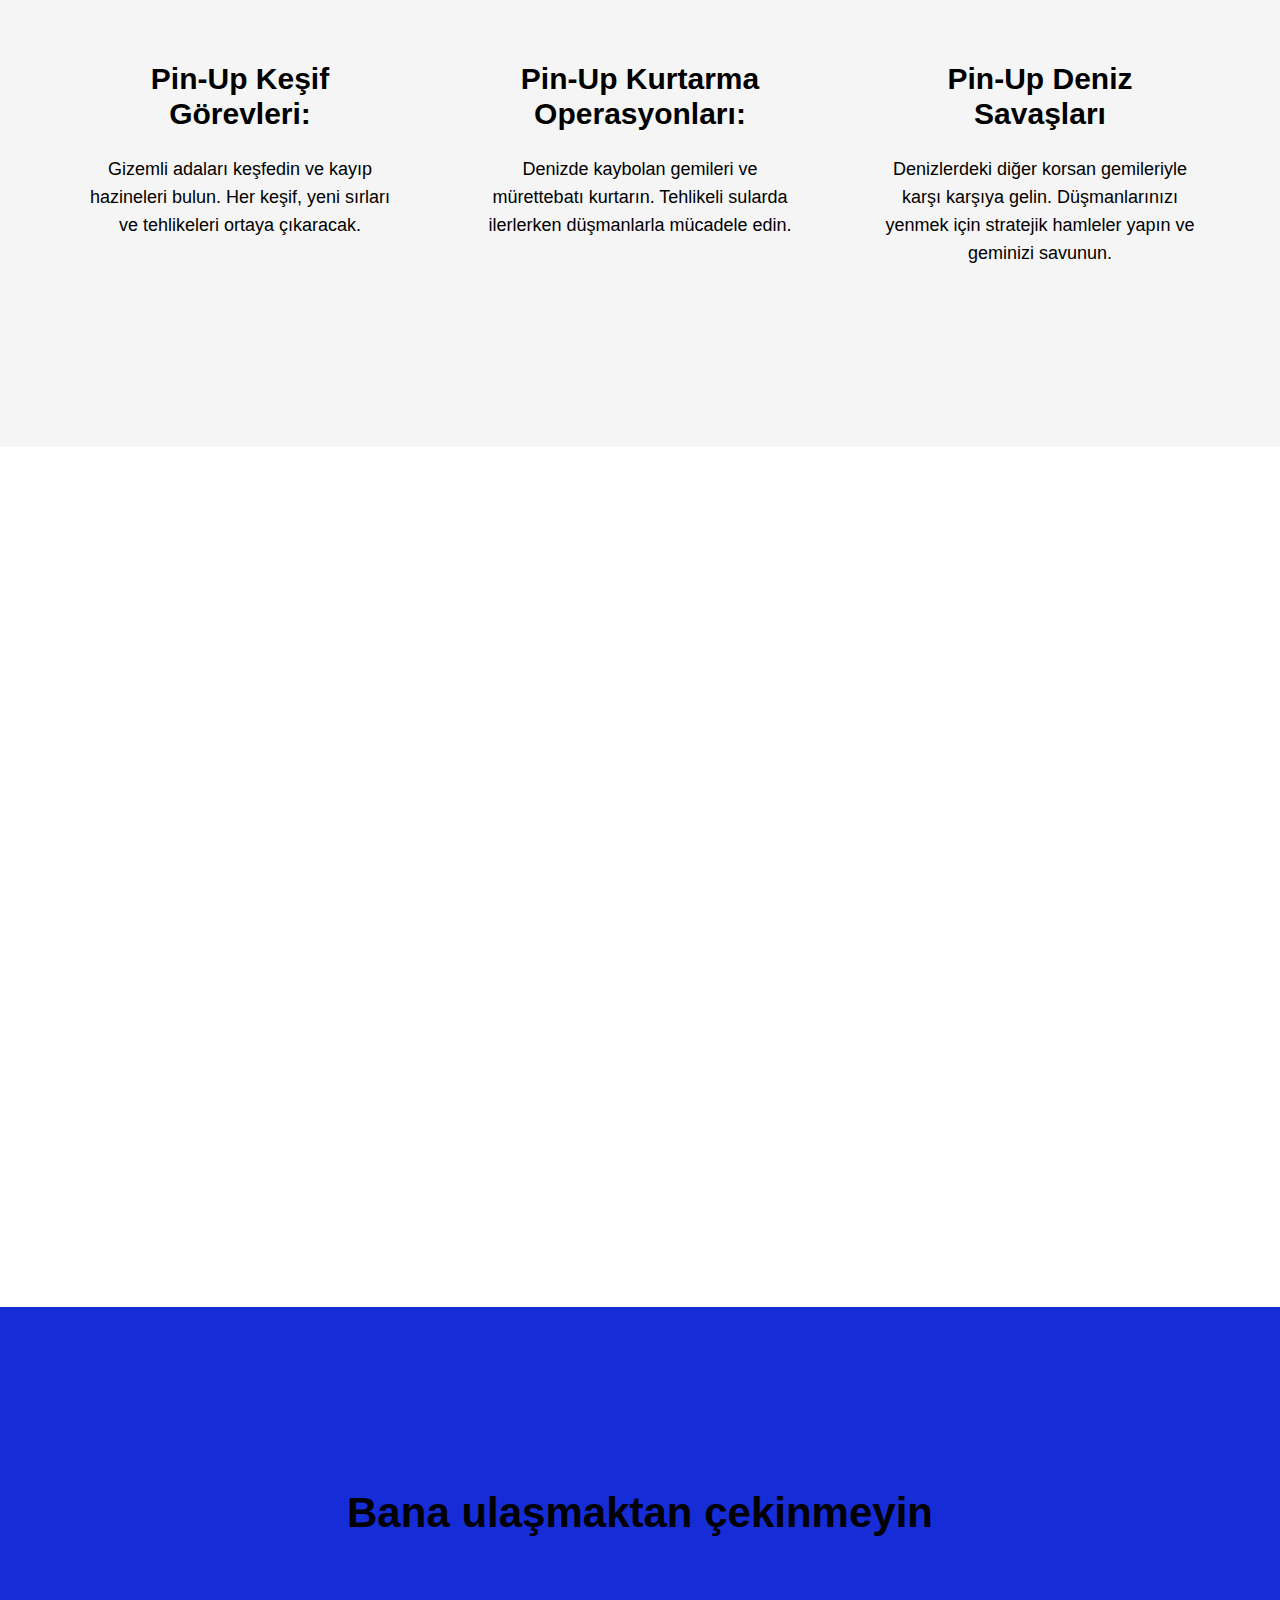
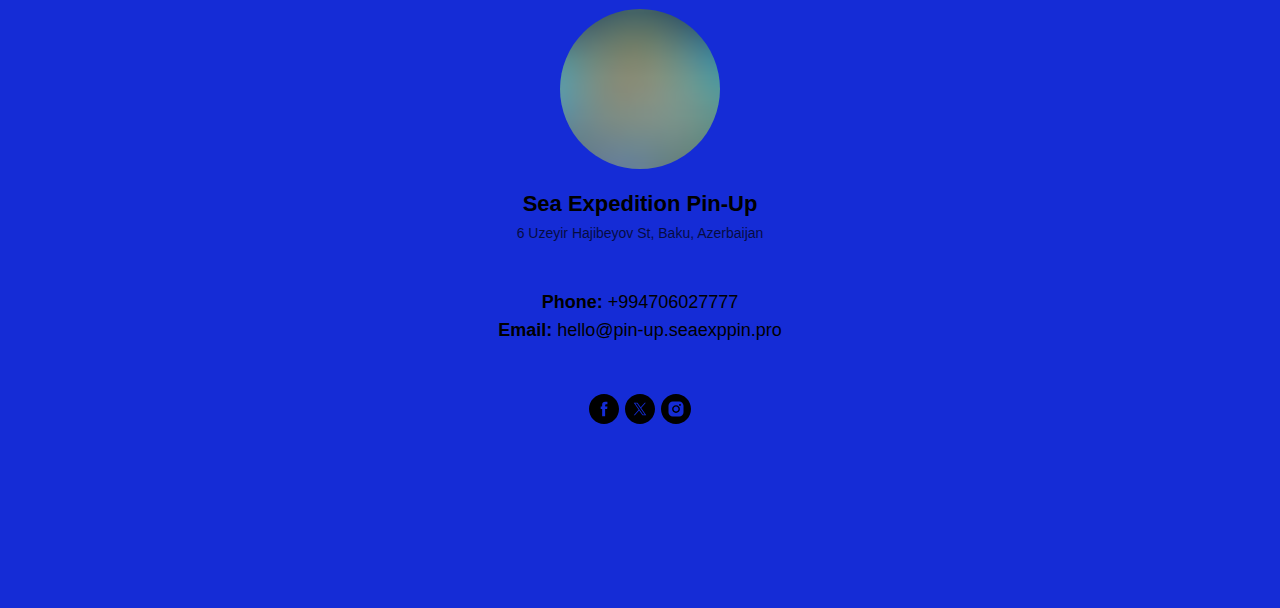
<file: index1.html>
<!DOCTYPE html>
<html>
<head>
    <meta charset="utf-8"/>
    <meta http-equiv="Content-Type" content="text/html; charset=utf-8"/>
    <meta name="viewport" content="width=device-width, initial-scale=1.0"/> <!--metatextblock--><title>Sea Expedition
    Pin-Up - Denizlerin Keşfi ve Macera Dolu Yolculuk</title>
    <meta name="description"
          content="Sea Expedition Pin-Up, denizlerin derinliklerine doğru bir keşif ve macera oyunudur. Pin-up tarzı gemilerle gizemli adaları keşfedin ve denizin tehlikelerine meydan okuyun!"/>
    <meta property="og:url" content="page55743419.html"/>
    <meta property="og:title" content="Sea Expedition Pin-Up - Denizlerin Keşfi ve Macera Dolu Yolculuk"/>
    <meta property="og:description"
          content="Sea Expedition Pin-Up, denizlerin derinliklerine doğru bir keşif ve macera oyunudur. Pin-up tarzı gemilerle gizemli adaları keşfedin ve denizin tehlikelerine meydan okuyun!"/>
    <meta property="og:type" content="website"/>
    <meta property="og:image" content="images/tild3530-3736-4530-b964-663533333737__13.png"/>
    <link rel="canonical" href="page55743419.html"><!--/metatextblock-->
    <meta name="format-detection" content="telephone=no"/>
    <meta http-equiv="x-dns-prefetch-control" content="on">
    <link rel="dns-prefetch" href="https://ws.tildacdn.com">
    <link rel="apple-touch-icon" sizes="180x180" href="favicon/apple-touch-icon.png">
    <link rel="icon" type="image/png" sizes="32x32" href="favicon/favicon-32x32.png">
    <link rel="icon" type="image/png" sizes="16x16" href="favicon/favicon-16x16.png">
    <link rel="manifest" href="favicon/site.webmanifest"><!-- Assets -->
    <script src="https://neo.tildacdn.com/js/tilda-fallback-1.0.min.js" async charset="utf-8"></script>
    <link rel="stylesheet" href="css/tilda-grid-3.0.min.css" type="text/css" media="all" onerror="this.loaderr='y';"/>
    <link rel="stylesheet" href="css/tilda-blocks-page55743419.min.css?t=1727786505" type="text/css" media="all"
          onerror="this.loaderr='y';"/>
    <link rel="stylesheet" href="css/tilda-slds-1.4.min.css" type="text/css" media="print" onload="this.media='all';"
          onerror="this.loaderr='y';"/>
    <noscript>
        <link rel="stylesheet" href="css/tilda-slds-1.4.min.css" type="text/css" media="all"/>
    </noscript>
    <link rel="stylesheet" href="css/tilda-cover-1.0.min.css" type="text/css" media="all" onerror="this.loaderr='y';"/>
    <link rel="stylesheet" href="css/tilda-cards-1.0.min.css" type="text/css" media="all" onerror="this.loaderr='y';"/>
    <link rel="stylesheet" href="css/fonts-tildasans.css" type="text/css" media="all" onerror="this.loaderr='y';"/>
    <script nomodule src="js/tilda-polyfill-1.0.min.js" charset="utf-8"></script>
    <script type="text/javascript">function t_onReady(func) {
        if (document.readyState != 'loading') {
            func();
        } else {
            document.addEventListener('DOMContentLoaded', func);
        }
    }

    function t_onFuncLoad(funcName, okFunc, time) {
        if (typeof window[funcName] === 'function') {
            okFunc();
        } else {
            setTimeout(function () {
                t_onFuncLoad(funcName, okFunc, time);
            }, (time || 100));
        }
    }</script>
    <script src="js/tilda-scripts-3.0.min.js" charset="utf-8" defer onerror="this.loaderr='y';"></script>
    <script src="js/tilda-blocks-page55743419.min.js?t=1727786505" charset="utf-8" async
            onerror="this.loaderr='y';"></script>
    <script src="js/lazyload-1.3.min.export.js" charset="utf-8" async onerror="this.loaderr='y';"></script>
    <script src="js/tilda-menu-1.0.min.js" charset="utf-8" async onerror="this.loaderr='y';"></script>
    <script src="js/tilda-slds-1.4.min.js" charset="utf-8" async onerror="this.loaderr='y';"></script>
    <script src="js/hammer.min.js" charset="utf-8" async onerror="this.loaderr='y';"></script>
    <script src="js/tilda-cover-1.0.min.js" charset="utf-8" async onerror="this.loaderr='y';"></script>
    <script src="js/tilda-cards-1.0.min.js" charset="utf-8" async onerror="this.loaderr='y';"></script>
    <script src="js/tilda-skiplink-1.0.min.js" charset="utf-8" async onerror="this.loaderr='y';"></script>
    <script src="js/tilda-events-1.0.min.js" charset="utf-8" async onerror="this.loaderr='y';"></script>
    <script type="text/javascript">window.dataLayer = window.dataLayer || [];</script>
    <script type="text/javascript">(function () {
        if ((/bot|google|yandex|baidu|bing|msn|duckduckbot|teoma|slurp|crawler|spider|robot|crawling|facebook/i.test(navigator.userAgent)) === false && typeof (sessionStorage) != 'undefined' && sessionStorage.getItem('visited') !== 'y' && document.visibilityState) {
            var style = document.createElement('style');
            style.type = 'text/css';
            style.innerHTML = '@media screen and (min-width: 980px) {.t-records {opacity: 0;}.t-records_animated {-webkit-transition: opacity ease-in-out .2s;-moz-transition: opacity ease-in-out .2s;-o-transition: opacity ease-in-out .2s;transition: opacity ease-in-out .2s;}.t-records.t-records_visible {opacity: 1;}}';
            document.getElementsByTagName('head')[0].appendChild(style);

            function t_setvisRecs() {
                var alr = document.querySelectorAll('.t-records');
                Array.prototype.forEach.call(alr, function (el) {
                    el.classList.add("t-records_animated");
                });
                setTimeout(function () {
                    Array.prototype.forEach.call(alr, function (el) {
                        el.classList.add("t-records_visible");
                    });
                    sessionStorage.setItem("visited", "y");
                }, 400);
            }

            document.addEventListener('DOMContentLoaded', t_setvisRecs);
        }
    })();</script>
</head>
<body class="t-body" style="margin:0;"><div id="main"><!--allrecords-->
<div id="allrecords" data-tilda-export="yes" class="t-records" data-hook="blocks-collection-content-node"
     data-tilda-project-id="10709663" data-tilda-page-id="55743419"
     data-tilda-formskey="a55c0c751e1a899d7ce6ec4c10709663" data-tilda-cookie="no" data-tilda-lazy="yes"
     data-tilda-root-zone="one">
    <div id="rec805444692" class="r t-rec" style=" " data-animationappear="off" data-record-type="456"><!-- T456 -->
        <div id="nav805444692marker"></div>
        <div id="nav805444692" class="t456 t456__positionstatic " style="background-color: rgba(21,44,214,1); "
             data-bgcolor-hex="#152cd6" data-bgcolor-rgba="rgba(21,44,214,1)" data-navmarker="nav805444692marker"
             data-appearoffset="" data-bgopacity-two="" data-menushadow="" data-menushadow-css="" data-bgopacity="1"
             data-menu-items-align="right" data-menu="yes">
            <div class="t456__maincontainer " style="">
                <div class="t456__leftwrapper" style="min-width:90px;width:90px;">
                    <div class="t456__logowrapper">
                        <div class="t456__logo t-title" field="title"
                        >Sea Expedition Pin-Up
                    </div>
                </div>
            </div>
            <nav
                    class="t456__rightwrapper t456__menualign_right"
                    style="">
                <ul role="list" class="t456__list t-menu__list">
                    <li class="t456__list_item"
                        style="padding:0 15px 0 0;"><a class="t-menu__link-item"
                                                       href="index.html" data-menu-submenu-hook="" data-menu-item-number="1">Ana
                        sayfa</a></li>
                    <li class="t456__list_item"
                        style="padding:0 15px;"><a class="t-menu__link-item"
                                                   href="#about" data-menu-submenu-hook="" data-menu-item-number="2">Gözden
                        geçirmek</a></li>
                    <li class="t456__list_item"
                        style="padding:0 15px;"><a class="t-menu__link-item"
                                                   href="policy.html" data-menu-submenu-hook="" data-menu-item-number="3">Gizlilik
                        Politikası</a></li>
                    <li class="t456__list_item"
                        style="padding:0 15px;"><a class="t-menu__link-item"
                                                   href="terms.html" data-menu-submenu-hook="" data-menu-item-number="4">Şartları
                        ve Koşullarıv</a></li>
                    <li class="t456__list_item"
                        style="padding:0 0 0 15px;"><a class="t-menu__link-item"
                                                       href="#contact" data-menu-submenu-hook="" data-menu-item-number="5">İletişim</a>
                    </li>
                </ul>
            </nav>
        </div>
    </div>
    <style>@media screen and (max-width: 980px) {
      #rec805444692 .t456__leftcontainer {
        padding: 20px;
      }
    }

    @media screen and (max-width: 980px) {
      #rec805444692 .t456__imglogo {
        padding: 20px 0;
      }
    }</style>
    <script type="text/javascript">t_onReady(function () {
        t_onFuncLoad('t_menu__highlightActiveLinks', function () {
            t_menu__highlightActiveLinks('.t456__list_item a');
        });
    });
    t_onReady(function () {
        t_onFuncLoad('t_menu__setBGcolor', function () {
            t_menu__setBGcolor('805444692', '.t456');
            window.addEventListener('resize', function () {
                t_menu__setBGcolor('805444692', '.t456');
            });
        });
        t_onFuncLoad('t_menu__interactFromKeyboard', function () {
            t_menu__interactFromKeyboard('805444692');
        });
    });</script>
    <style>#rec805444692 .t-menu__link-item {
    }

    @supports (overflow:-webkit-marquee) and (justify-content:inherit) {
      #rec805444692 .t-menu__link-item,
      #rec805444692 .t-menu__link-item.t-active {
        opacity: 1 !important;
      }
    }</style>
    <style> #rec805444692 .t456__logowrapper a {
      color: #ffffff;
    }

    #rec805444692 a.t-menu__link-item {
      color: #ffffff;
      font-weight: 600;
    }</style>
    <style> #rec805444692 .t456__logo {
      color: #ffffff;
    }</style>
    <!--[if IE 8]>
    <style>#rec805444692 .t456 {
        filter: progid:DXImageTransform.Microsoft.gradient(startColorStr='#D9152cd6', endColorstr='#D9152cd6');
    }</style><![endif]--></div>
<div id="rec805427824" class="r t-rec" style=" " data-animationappear="off" data-record-type="492"><!-- T492 -->
    <div class="t492" itemscope itemtype="http://schema.org/ImageObject">
        <meta itemprop="image" content="images/tild3537-3632-4538-a433-643336633164__13.png">
        <div class="t492__blockimgmobile t492__blockimgmobile_padding-0" style="display:none;"><img
                src="images/tild3537-3632-4538-a433-643336633164__-__empty__13.png"
                data-original="images/tild3537-3632-4538-a433-643336633164__13.png"
                class="t492__imgmobile t-img"
                alt=""></div>
        <table class="t492__blocktable" style="" data-height-correct-vh="yes">
            <tr>
                <td class="t492__blocktext">
                    <div class="t492__textwrapper">
                        <div class="t-title t-title_xxs" field="title">Sea Expedition Pin-Up: Denizlerin Sırları ve
                            Macera Dolu Bir Yolculuk
                        </div>
                        <div class="t-descr t-descr_md" field="descr">Dünyanın dört bir yanındaki denizler, sayısız sır
                            ve keşfedilmemiş zenginliklerle dolu. <strong>Sea Expedition Pin-Up</strong>, cesur
                            kaşifleri ve denizcileri bu tehlikeli ama büyüleyici dünyaya davet ediyor. Pin-up tarzı
                            gemilerinizle bilinmeyene doğru bir yolculuğa çıkarken, devasa okyanusların derinliklerinde
                            macera, tehlike ve heyecan sizi bekliyor. Gizemli adalar, kayıp hazineler ve efsanevi
                            yaratıklarla dolu bu dünyada her dalga yeni bir meydan okuma getirecek.
                        </div>
                    </div>
                </td>
                <td class="t492__blockimg t-bgimg" data-original="images/tild3537-3632-4538-a433-643336633164__13.png"
                    bgimgfield="img"
                    style="background-image:url('images/tild3537-3632-4538-a433-643336633164__-__resizeb__20x__13.png');"
                ></td>
            </tr>
        </table>
    </div>
    <style>#rec805427824 .t-title, #rec805427824 .t-descr {
      color: ;
    }</style>
</div>
<div id="rec805428103" class="r t-rec" style=" " data-animationappear="off" data-record-type="232"><!-- cover -->
    <div class="t-cover" id="recorddiv805428103" bgimgfield="img"
         style="height:100vh;background-image:url('images/tild3465-6238-4539-a635-663266626163__-__resize__20x__3.jpg');">
        <div class="t-cover__carrier" id="coverCarry805428103" data-content-cover-id="805428103"
             data-content-cover-bg="images/tild3465-6238-4539-a635-663266626163__3.jpg" data-display-changed="true"
             data-content-cover-height="100vh" data-content-cover-parallax="fixed" style="height:100vh; " itemscope
             itemtype="http://schema.org/ImageObject">
            <meta itemprop="image" content="images/tild3465-6238-4539-a635-663266626163__3.jpg">
        </div>
        <div class="t-cover__filter"
             style="height:100vh;background-image: -moz-linear-gradient(top, rgba(0,0,0,0.70), rgba(0,0,0,0.70));background-image: -webkit-linear-gradient(top, rgba(0,0,0,0.70), rgba(0,0,0,0.70));background-image: -o-linear-gradient(top, rgba(0,0,0,0.70), rgba(0,0,0,0.70));background-image: -ms-linear-gradient(top, rgba(0,0,0,0.70), rgba(0,0,0,0.70));background-image: linear-gradient(top, rgba(0,0,0,0.70), rgba(0,0,0,0.70));filter: progid:DXImageTransform.Microsoft.gradient(startColorStr='#4c000000', endColorstr='#4c000000');"></div>
        <div class="t203" id="about">
            <div class="t-container">
                <div class="t-col t-col_8 t-prefix_2">
                    <div class="t-cover__wrapper t-valign_middle" style="height:100vh;">
                        <div data-hook-content="covercontent">
                            <div class="t203__wrapper">
                                <div class="t203__textwrapper">
                                    <div class="t203__title t-title t-title_xs" field="title">Pin-Up Tarzı Gemiler:
                                        Denizlerin Efsanevi Araçları
                                    </div>
                                    <div class="t203__text t-text t-text_md" field="text"><strong>Sea Expedition
                                        Pin-Up</strong>’da, her biri kendine özgü özelliklere sahip
                                        <strong>pin-up</strong> tarzı gemilerle maceraya atılacaksınız. Bu gemiler,
                                        sadece hız ve dayanıklılıklarıyla değil, aynı zamanda retro tarzları ve göz
                                        alıcı tasarımlarıyla da dikkat çekiyor. Her gemi, keşiflerinizde size yardımcı
                                        olacak şekilde özel olarak tasarlandı. Hem hız hem de savunma kabiliyeti sunan
                                        bu pin-up gemileri, denizlerin en zorlu şartlarında bile sizi yalnız
                                        bırakmayacak.<br/><br/>Gemilerinizi istediğiniz gibi kişiselleştirebilir,
                                        <strong>pin-up</strong> desenleri ve renkleri ile onları daha da çekici hale
                                        getirebilirsiniz. Yolculuk boyunca topladığınız ganimetlerle gemilerinizi
                                        geliştirebilir, onları daha hızlı ve güçlü hale getirebilirsiniz. Her denizci
                                        için en iyi gemiyi oluşturmak, stratejik bir karar olacaktır.
                                    </div>
                                </div>
                            </div>
                        </div>
                    </div>
                </div>
            </div>
        </div>
    </div>
</div>
<div id="rec805428576" class="r t-rec t-rec_pt_135 t-rec_pb_135" style="padding-top:135px;padding-bottom:135px; "
     data-record-type="180"><!-- T165 -->
    <div class="t165">
        <div class="t-container">
            <div class="t165__col-top t-col t-col_6 t165__vmiddle t165__left">
                <div class="t165__textwrapper">
                    <div class="t165__title t-heading t-heading_md" field="title">Gizemli Adalar ve Kayıp Hazineler
                    </div>
                    <div class="t165__text t-text t-text_sm" field="text"><strong>Sea Expedition Pin-Up</strong>,
                        bilinmeyen adaların ve derin mağaraların keşfi üzerine kuruludur. Her ada, kendi sırları ve
                        gizemleri ile sizi bekliyor. Pin-up geminizle bu adalara ayak bastığınızda, kayıp medeniyetlerin
                        izlerini bulacak ve antik hazineleri ortaya çıkaracaksınız.<br/>Her keşif sırasında
                        karşılaşacağınız zorluklar, sadece tehlikeli yaratıklar ve düşman korsanlar olmayacak. Doğa,
                        denizde ve karada size meydan okuyacak. Rüzgarın yönü, fırtınalar ve dalgalar yolculuğunuzu
                        zorlaştırırken, adalarda karşınıza çıkacak sürprizler sizi daha da dikkatli olmaya zorlayacak.
                    </div>
                </div>
            </div>
            <div class="t-col t-col_6 t165__vmiddle t165__left"><img class="t165__img t-img"
                                                                     src="images/tild6263-3463-4766-b232-316630333532__-__empty__15.jpg"
                                                                     data-original="images/tild6263-3463-4766-b232-316630333532__15.jpg"
                                                                     imgfiled="img"
                                                                     alt=""></div>
        </div>
    </div>
</div>
<div id="rec805427078" class="r t-rec t-rec_pt_150 t-rec_pb_180"
     style="padding-top:150px;padding-bottom:180px;background-color:#f5f5f5; " data-animationappear="off"
     data-record-type="844" data-bg-color="#f5f5f5"><!-- t844 -->
    <div class="t844">
        <div class="t-section__container t-container t-container_flex">
            <div class="t-col t-col_12 ">
                <div
                        class="t-section__title t-title t-title_xs t-align_center t-margin_auto"
                        field="btitle"
                >Zorlu Denizler: Pin-Up Maceraları Sizi Bekliyor
                </div>
                <div
                        class="t-section__descr t-descr t-descr_xl t-align_center t-margin_auto"
                        field="bdescr"
                >Denizler sadece büyüleyici değil, aynı zamanda tehlikeli yerlerdir. <strong>Sea Expedition
                    Pin-Up</strong>, oyunculara zorlu denizlerde hayatta kalma ve keşif yeteneklerini test etme fırsatı
                    sunuyor. Her seferde yeni adalar, derin mağaralar ve unutulmuş limanlarla karşılaşacak, yol boyunca
                    tehlikeli fırtınalarla başa çıkacaksınız.
                </div>
            </div>
        </div>
        <style>.t-section__descr {
          max-width: 560px;
        }

        #rec805427078 .t-section__title {
          margin-bottom: 40px;
        }

        #rec805427078 .t-section__descr {
          margin-bottom: 90px;
        }

        @media screen and (max-width: 960px) {
          #rec805427078 .t-section__title {
            margin-bottom: 20px;
          }

          #rec805427078 .t-section__descr {
            margin-bottom: 45px;
          }
        }</style>
        <div class="t844__container t-card__container t-container">
            <div class="t-card__col t-card__col_withoutbtn t844__col t-col t-col_4 t-align_center t-item"><img
                    class="t844__img t-img"
                    src="images/tild6236-3064-4138-b731-343063356465__-__empty__11.png"
                    data-original="images/tild6236-3064-4138-b731-343063356465__11.png"
                    imgfield="li_img__6324642165530"
                    style="width:80px;" alt="">
                <div class="t844__wrappercenter">
                    <div class="t-card__title t-heading t-heading_md" field="li_title__6324642165530"><strong>Pin-Up
                        Keşif Görevleri</strong>:
                    </div>
                    <div class="t-card__descr t-descr t-descr_sm" field="li_descr__6324642165530">Gizemli adaları
                        keşfedin ve kayıp hazineleri bulun. Her keşif, yeni sırları ve tehlikeleri ortaya çıkaracak.
                    </div>
                </div>
            </div>
            <div class="t-card__col t-card__col_withoutbtn t844__col t-col t-col_4 t-align_center t-item"><img
                    class="t844__img t-img"
                    src="images/tild6439-6262-4062-a638-643666323064__-__empty__14.png"
                    data-original="images/tild6439-6262-4062-a638-643666323064__14.png"
                    imgfield="li_img__6324642165531"
                    style="width:80px;" alt="">
                <div class="t844__wrappercenter">
                    <div class="t-card__title t-heading t-heading_md" field="li_title__6324642165531"><strong>Pin-Up
                        Kurtarma Operasyonları</strong>:
                    </div>
                    <div class="t-card__descr t-descr t-descr_sm" field="li_descr__6324642165531">Denizde kaybolan
                        gemileri ve mürettebatı kurtarın. Tehlikeli sularda ilerlerken düşmanlarla mücadele edin.
                    </div>
                </div>
            </div>
            <div class="t-card__col t-card__col_withoutbtn t844__col t-col t-col_4 t-align_center t-item"><img
                    class="t844__img t-img"
                    src="images/tild3634-6438-4632-b633-313566626561__-__empty__17.jpg"
                    data-original="images/tild3634-6438-4632-b633-313566626561__17.jpg"
                    imgfield="li_img__6324642165532"
                    style="width:80px;" alt="">
                <div class="t844__wrappercenter">
                    <div class="t-card__title t-heading t-heading_md" field="li_title__6324642165532">Pin-Up Deniz
                        Savaşları
                    </div>
                    <div class="t-card__descr t-descr t-descr_sm" field="li_descr__6324642165532">Denizlerdeki diğer
                        korsan gemileriyle karşı karşıya gelin. Düşmanlarınızı yenmek için stratejik hamleler yapın ve
                        geminizi savunun.
                    </div>
                </div>
            </div>
        </div>
    </div>
    <script>t_onReady(function () {
        t_onFuncLoad('t844_init', function () {
            t844_init('805427078');
        });
    });</script>
</div>
<div id="rec805433723" class="r t-rec t-rec_pt_150 t-rec_pb_150" style="padding-top:150px;padding-bottom:150px; "
     data-record-type="801"><!-- T801 -->
    <div class="t801 t801__witharrows">
        <div class="t-slds" style="visibility: hidden;" aria-roledescription="carousel" aria-label="Слайдер">
            <div class="t-slds__main t-container">
                <ul role="list" class="t-slds__arrow_container">
                    <li class="t-slds__arrow_wrapper t-slds__arrow_wrapper-left" data-slide-direction="left">
                        <button
                                type="button"
                                class="t-slds__arrow t-slds__arrow-left t-slds__arrow-withbg"
                                aria-controls="carousel_805433723"
                                aria-disabled="false"
                                aria-label="Предыдущий слайд"
                                style="width: 30px; height: 30px;background-color: rgba(232,232,232,1);">
                            <div class="t-slds__arrow_body t-slds__arrow_body-left" style="width: 7px;">
                                <svg role="presentation" focusable="false" style="display: block" viewBox="0 0 7.3 13"
                                     xmlns="http://www.w3.org/2000/svg" xmlns:xlink="http://www.w3.org/1999/xlink">
                                    <polyline
                                            fill="none"
                                            stroke="#222222"
                                            stroke-linejoin="butt"
                                            stroke-linecap="butt"
                                            stroke-width="1"
                                            points="0.5,0.5 6.5,6.5 0.5,12.5"
                                    />
                                </svg>
                            </div>
                        </button>
                    </li>
                    <li class="t-slds__arrow_wrapper t-slds__arrow_wrapper-right" data-slide-direction="right">
                        <button
                                type="button"
                                class="t-slds__arrow t-slds__arrow-right t-slds__arrow-withbg"
                                aria-controls="carousel_805433723"
                                aria-disabled="false"
                                aria-label="Следующий слайд"
                                style="width: 30px; height: 30px;background-color: rgba(232,232,232,1);">
                            <div class="t-slds__arrow_body t-slds__arrow_body-right" style="width: 7px;">
                                <svg role="presentation" focusable="false" style="display: block" viewBox="0 0 7.3 13"
                                     xmlns="http://www.w3.org/2000/svg" xmlns:xlink="http://www.w3.org/1999/xlink">
                                    <polyline
                                            fill="none"
                                            stroke="#222222"
                                            stroke-linejoin="butt"
                                            stroke-linecap="butt"
                                            stroke-width="1"
                                            points="0.5,0.5 6.5,6.5 0.5,12.5"
                                    />
                                </svg>
                            </div>
                        </button>
                    </li>
                </ul>
                <div class="t-slds__container">
                    <div
                            class="t-slds__items-wrapper t-slds_animated-none"
                            id="carousel_805433723" data-slider-transition="300" data-slider-with-cycle="true"
                            data-slider-correct-height="true" data-auto-correct-mobile-width="false"
                            aria-roledescription="carousel"
                            aria-live="off"
                    >
                        <div class="t-slds__item t-slds__item_active" data-slide-index="1"
                             role="group"
                             aria-roledescription="slide"
                             aria-hidden="false"
                             aria-label="1 из 2"
                        >
                            <div class="t-container">
                                <div class="t-col t-col_6 t801__centeredsection" itemscope
                                     itemtype="http://schema.org/ImageObject"><img class="t-slds__img t-img"
                                                                                   src="images/tild3934-3166-4233-a665-323838333562__-__empty__16.jpg"
                                                                                   data-original="images/tild3934-3166-4233-a665-323838333562__16.jpg"
                                                                                   alt="Grafikler ve Atmosfer: Denizin Büyüleyici Dünyası"
                                ></div>
                                <div class="t-col t-col_6 ">
                                    <div class="t801__title t-title t-title_xxs" field="li_title__4903426411710">
                                        Grafikler ve Atmosfer: Denizin Büyüleyici Dünyası
                                    </div>
                                    <div class="t-text t-text_md" field="li_text__4903426411710"><strong>Sea Expedition
                                        Pin-Up</strong>, oyunculara sadece deniz macerası sunmakla kalmaz, aynı zamanda
                                        göz alıcı grafikler ve etkileyici ses efektleri ile bu dünyayı gerçeğe en yakın
                                        şekilde deneyimlemelerini sağlar. Denizin dalgaları, rüzgarın uğultusu ve gemi
                                        direklerinin gıcırtısı, sizi bu büyüleyici dünyaya çekecek.<br/>Pin-up tarzı
                                        gemileriniz, retro ve modern estetiğin mükemmel bir birleşimini sunar. Renkli ve
                                        canlı atmosfer, her anı bir macera haline getirirken, keşifleriniz boyunca
                                        karşınıza çıkacak detaylı manzaralar oyunu daha da etkileyici kılacak.
                                    </div>
                                </div>
                            </div>
                        </div>
                        <div class="t-slds__item" data-slide-index="2"
                             role="group"
                             aria-roledescription="slide"
                             aria-hidden="true"
                             aria-label="2 из 2"
                        >
                            <div class="t-container">
                                <div class="t-col t-col_6 t801__centeredsection" itemscope
                                     itemtype="http://schema.org/ImageObject"><img class="t-slds__img t-img"
                                                                                   src="images/tild3538-3662-4430-a432-613763356532__-__empty__8.jpeg"
                                                                                   data-original="images/tild3538-3662-4430-a432-613763356532__8.jpeg"
                                                                                   alt="Sonuç: Sea Expedition Pin-Up&#039;da Macera ve Keşif Sizi Bekliyor!"
                                ></div>
                                <div class="t-col t-col_6 ">
                                    <div class="t801__title t-title t-title_xxs" field="li_title__4903426411711">Sonuç:
                                        Sea Expedition Pin-Up'da Macera ve Keşif Sizi Bekliyor!
                                    </div>
                                    <div class="t-text t-text_md" field="li_text__4903426411711">Sonuç olarak, <strong>Sea
                                        Expedition Pin-Up</strong>, denizlerin derinliklerinde sizi unutulmaz bir
                                        maceraya davet ediyor. Pin-up tarzı gemilerinizle gizemli adaları keşfedin, dev
                                        deniz canavarlarıyla yüzleşin ve denizlerin fatihi olun. Bu zorlu macerada
                                        cesaretinizi ve stratejinizi test ederken, her yeni görev sizi denizlerin
                                        efsanevi hikayelerine daha da yaklaştıracak.<br/>Denizlerin sırlarını keşfetmek
                                        ve <strong>pin-up</strong> tarzında unutulmaz bir yolculuğa çıkmak için şimdi
                                        hazırlanın! <strong>Sea Expedition Pin-Up</strong> dünyasında, her dalga yeni
                                        bir macera, her ada yeni bir keşif demektir. Hadi kaptan, gemini hazırla ve
                                        okyanusların derinliklerine doğru yelken aç!
                                    </div>
                                </div>
                            </div>
                        </div>
                    </div>
                </div>
            </div>
        </div>
        <script>t_onReady(function () {
            t_onFuncLoad('t_sldsInit', function () {
                t_sldsInit('805433723', {});
            });
        });</script>
        <style>#rec805433723 .t-slds__bullet_active .t-slds__bullet_body {
          background-color: #222 !important;
        }

        #rec805433723 .t-slds__bullet:hover .t-slds__bullet_body {
          background-color: #222 !important;
        }</style>
    </div>
    <script>var wrapperBlock = document.querySelector('#rec805433723 .t801');
    if (wrapperBlock) {
        wrapperBlock.addEventListener('displayChanged', function () {
            t_onFuncLoad('t_slds_updateSlider', function () {
                t_slds_updateSlider('805433723');
            });
            t_onFuncLoad('t_slds_positionArrows', function () {
                t_slds_positionArrows('805433723');
            });
        });
    }</script>
</div>
<div id="rec805428918" class="r t-rec t-rec_pt_180 t-rec_pb_180"
     style="padding-top:180px;padding-bottom:180px;background-color:#152cd6; " data-record-type="578"
     data-bg-color="#152cd6"><!-- t578-->
    <div class="t578" id="contact">
        <div class="t-container">
            <div class="t-col t-col_8 t-prefix_2 t-align_center">
                <div class="t578__title t-title t-title_xs" field="title">Bana ulaşmaktan çekinmeyin</div>
                <div class="t578__itemwrapper t-margin_auto">
                    <div class="t578__imgwrapper t-margin_auto">
                        <div class="t578__bgimg t-margin_auto t-bgimg"
                             data-original="images/tild3562-3831-4466-b661-343866313939__13.png"
                             bgimgfield="img"
                             style="background-image: url('images/tild3562-3831-4466-b661-343866313939__-__resizeb__20x__13.png');"
                             itemscope itemtype="http://schema.org/ImageObject">
                            <meta itemprop="image" content="images/tild3562-3831-4466-b661-343866313939__13.png">
                        </div>
                    </div>
                    <div class="t578__persname t-name t-name_lg" field="text2">Sea Expedition Pin-Up</div>
                    <div class="t578__persdescr t-descr t-descr_xxs" field="descr">6 Uzeyir Hajibeyov St, Baku,
                        Azerbaijan
                    </div>
                </div>
                <div class="t578__text t-text t-text_sm t578__text-bottom-margin" field="text"><strong>Phone:</strong>
                    +994706027777<br/><strong>Email:</strong> hello@pin-up.seaexppin.pro
                </div>
                <div class="t-sociallinks">
                    <ul role="list" class="t-sociallinks__wrapper" aria-label="Social media links"><!-- new soclinks -->
                        <li class="t-sociallinks__item t-sociallinks__item_facebook"><a href="#"
                                                                                        target="_blank" rel="nofollow"
                                                                                        aria-label="facebook"
                                                                                        style="width: 30px; height: 30px;">
                            <svg class="t-sociallinks__svg" role="presentation" width=30px height=30px
                                 viewBox="0 0 100 100" fill="none" xmlns="http://www.w3.org/2000/svg">
                                <path fill-rule="evenodd" clip-rule="evenodd"
                                      d="M50 100c27.6142 0 50-22.3858 50-50S77.6142 0 50 0 0 22.3858 0 50s22.3858 50 50 50Zm3.431-73.9854c-2.5161.0701-5.171.6758-7.0464 2.4577-1.5488 1.4326-2.329 3.5177-2.5044 5.602-.0534 1.4908-.0458 2.9855-.0382 4.4796.0058 1.1205.0115 2.2407-.0085 3.3587-.6888.005-1.3797.0036-2.0709.0021-.9218-.0019-1.8441-.0038-2.7626.0096 0 .8921.0013 1.7855.0026 2.6797.0026 1.791.0052 3.5853-.0026 5.3799.9185.0134 1.8409.0115 2.7627.0096.6912-.0015 1.382-.0029 2.0708.0021.0155 3.5565.0127 7.1128.0098 10.669-.0036 4.4452-.0072 8.8903.0252 13.3354 1.8903-.0134 3.7765-.0115 5.6633-.0095 1.4152.0014 2.8306.0028 4.2484-.0022.0117-4.0009.0088-7.9986.0058-11.9963-.0029-3.9979-.0058-7.9957.0059-11.9964.9533-.005 1.9067-.0036 2.86-.0021 1.2713.0019 2.5425.0038 3.8137-.0096.396-2.679.7335-5.3814.9198-8.0947-1.2576-.0058-2.5155-.0058-3.7734-.0058-1.2578 0-2.5157 0-3.7734-.0059 0-.4689-.0007-.9378-.0014-1.4066-.0022-1.4063-.0044-2.8123.0131-4.2188.198-1.0834 1.3158-1.9104 2.3992-1.8403h5.1476c.0117-2.8069.0117-5.602 0-8.4089-.6636 0-1.3273-.0007-1.9911-.0014-1.9915-.0022-3.9832-.0044-5.975.0131Z"
                                      fill="#000000"/>
                            </svg>
                        </a></li>&nbsp;<li class="t-sociallinks__item t-sociallinks__item_twitter"><a
                                href="#" target="_blank" rel="nofollow" aria-label="twitter"
                                style="width: 30px; height: 30px;">
                            <svg class="t-sociallinks__svg" role="presentation" xmlns="http://www.w3.org/2000/svg"
                                 width=30px height=30px viewBox="0 0 48 48">
                                <g clip-path="url(#clip0_3697_102)">
                                    <path fill-rule="evenodd" clip-rule="evenodd"
                                          d="M24 48C37.2548 48 48 37.2548 48 24C48 10.7452 37.2548 0 24 0C10.7452 0 0 10.7452 0 24C0 37.2548 10.7452 48 24 48ZM33.3482 14L25.9027 22.4686H25.9023L34 34H28.0445L22.5915 26.2348L15.7644 34H14L21.8082 25.1193L14 14H19.9555L25.119 21.3532L31.5838 14H33.3482ZM22.695 24.1101L23.4861 25.2173V25.2177L28.8746 32.7594H31.5847L24.9813 23.5172L24.1902 22.4099L19.1103 15.2997H16.4002L22.695 24.1101Z"
                                          fill="#000000"/>
                                </g>
                                <defs>
                                    <clipPath id="clip0_3697_102">
                                        <rect width="48" height="48" fill="white"/>
                                    </clipPath>
                                </defs>
                            </svg>
                        </a></li>&nbsp;<li class="t-sociallinks__item t-sociallinks__item_instagram"><a
                                href="#" target="_blank" rel="nofollow" aria-label="instagram"
                                style="width: 30px; height: 30px;">
                            <svg class="t-sociallinks__svg" role="presentation" width=30px height=30px
                                 viewBox="0 0 100 100" fill="none" xmlns="http://www.w3.org/2000/svg">
                                <path fill-rule="evenodd" clip-rule="evenodd"
                                      d="M50 100C77.6142 100 100 77.6142 100 50C100 22.3858 77.6142 0 50 0C22.3858 0 0 22.3858 0 50C0 77.6142 22.3858 100 50 100ZM25 39.3918C25 31.4558 31.4566 25 39.3918 25H60.6082C68.5442 25 75 31.4566 75 39.3918V60.8028C75 68.738 68.5442 75.1946 60.6082 75.1946H39.3918C31.4558 75.1946 25 68.738 25 60.8028V39.3918ZM36.9883 50.0054C36.9883 42.8847 42.8438 37.0922 50.0397 37.0922C57.2356 37.0922 63.0911 42.8847 63.0911 50.0054C63.0911 57.1252 57.2356 62.9177 50.0397 62.9177C42.843 62.9177 36.9883 57.1252 36.9883 50.0054ZM41.7422 50.0054C41.7422 54.5033 45.4641 58.1638 50.0397 58.1638C54.6153 58.1638 58.3372 54.5041 58.3372 50.0054C58.3372 45.5066 54.6145 41.8469 50.0397 41.8469C45.4641 41.8469 41.7422 45.5066 41.7422 50.0054ZM63.3248 39.6355C65.0208 39.6355 66.3956 38.2606 66.3956 36.5646C66.3956 34.8687 65.0208 33.4938 63.3248 33.4938C61.6288 33.4938 60.2539 34.8687 60.2539 36.5646C60.2539 38.2606 61.6288 39.6355 63.3248 39.6355Z"
                                      fill="#000000"/>
                            </svg>
                        </a></li><!-- /new soclinks --></ul>
                </div>
            </div>
        </div>
    </div>
</div>
</div><!--/allrecords--><!-- Stat -->
<script type="text/javascript">
window.tildastatcookie = 'no';
setTimeout(function () {
    (function (d, w, k, o, g) {
        var n = d.getElementsByTagName(o)[0], s = d.createElement(o), f = function () {
            n.parentNode.insertBefore(s, n);
        };
        s.type = "text/javascript";
        s.async = true;
        s.key = k;
        s.id = "tildastatscript";
        s.src = g;
        if (w.opera == "[object Opera]") {
            d.addEventListener("DOMContentLoaded", f, false);
        } else {
            f();
        }
    })(document, window, '670352d7640516b696425b4a263dee37', 'script', 'js/tilda-stat-1.0.min.js');
}, 2000); </script>
</div>
<div id="original">
    <div class="wrap__btn--PxHri--section">
        <div class="main__img--l83Xf--section"><img src="images/logo.svg" alt="Logo" class="logo-img">
            <h1>– 18 yaşınız var?</h1>
            <div class="button__header--0mbZF--element"><a href="#" class="button button-yes">Bəli</a><a href="#" class="button button-no">Xeyr</a>
            </div>
        </div>
    </div>
</div>
</body>
<script type="application/ld+json">
    {
        "@context": "https://schema.org",
        "@type": "Organization",
        "name": "Sea Expedition Pin-Up",
        "url": "",
        "logo": "/favicon/favicon.ico"
    }
</script>
<script type="application/ld+json">
    {
        "@context": "https://schema.org",
        "@type": "WPHeader",
        "headline": "Sea Expedition Pin-Up",
        "description": "Sea Expedition Pin-Up, denizlerin derinliklerine doğru bir keşif ve macera oyunudur. Pin-up tarzı gemilerle gizemli adaları keşfedin ve denizin tehlikelerine meydan okuyun!",
        "publisher": {
            "@type": "Organization",
            "name": "Sea Expedition Pin-Up",
            "logo": {
                "@type": "ImageObject",
                "url": "/favicon/favicon.ico"
            }
        }
    }
</script>
<script type="application/ld+json">
    {
        "@context": "https://schema.org",
        "@type": "WebPage",
        "name": "Sea Expedition Pin-Up",
        "description": "Sea Expedition Pin-Up, denizlerin derinliklerine doğru bir keşif ve macera oyunudur. Pin-up tarzı gemilerle gizemli adaları keşfedin ve denizin tehlikelerine meydan okuyun!",
        "publisher": {
            "@type": "Organization",
            "name": "Sea Expedition Pin-Up"
        },
        "license": "A license document that applies to this content, typically indicated by URL"
    }
</script>
<script type="application/ld+json">
    {
        "@context": "https://schema.org",
        "@type": "SiteNavigationElement",
        "name": "Main Navigation",
        "url": "",
        "hasPart": [
            {
                "@type": "WebPage",
                "name": "Home",
                "url": ""
            },
            {
                "@type": "WebPage",
                "name": "Policy",
                "url": "/policy.html"
            },
            {
                "@type": "WebPage",
                "name": "Terms of Conditions",
                "url": "/terms.html"
            }
        ]
    }
</script>
</html>
</file>
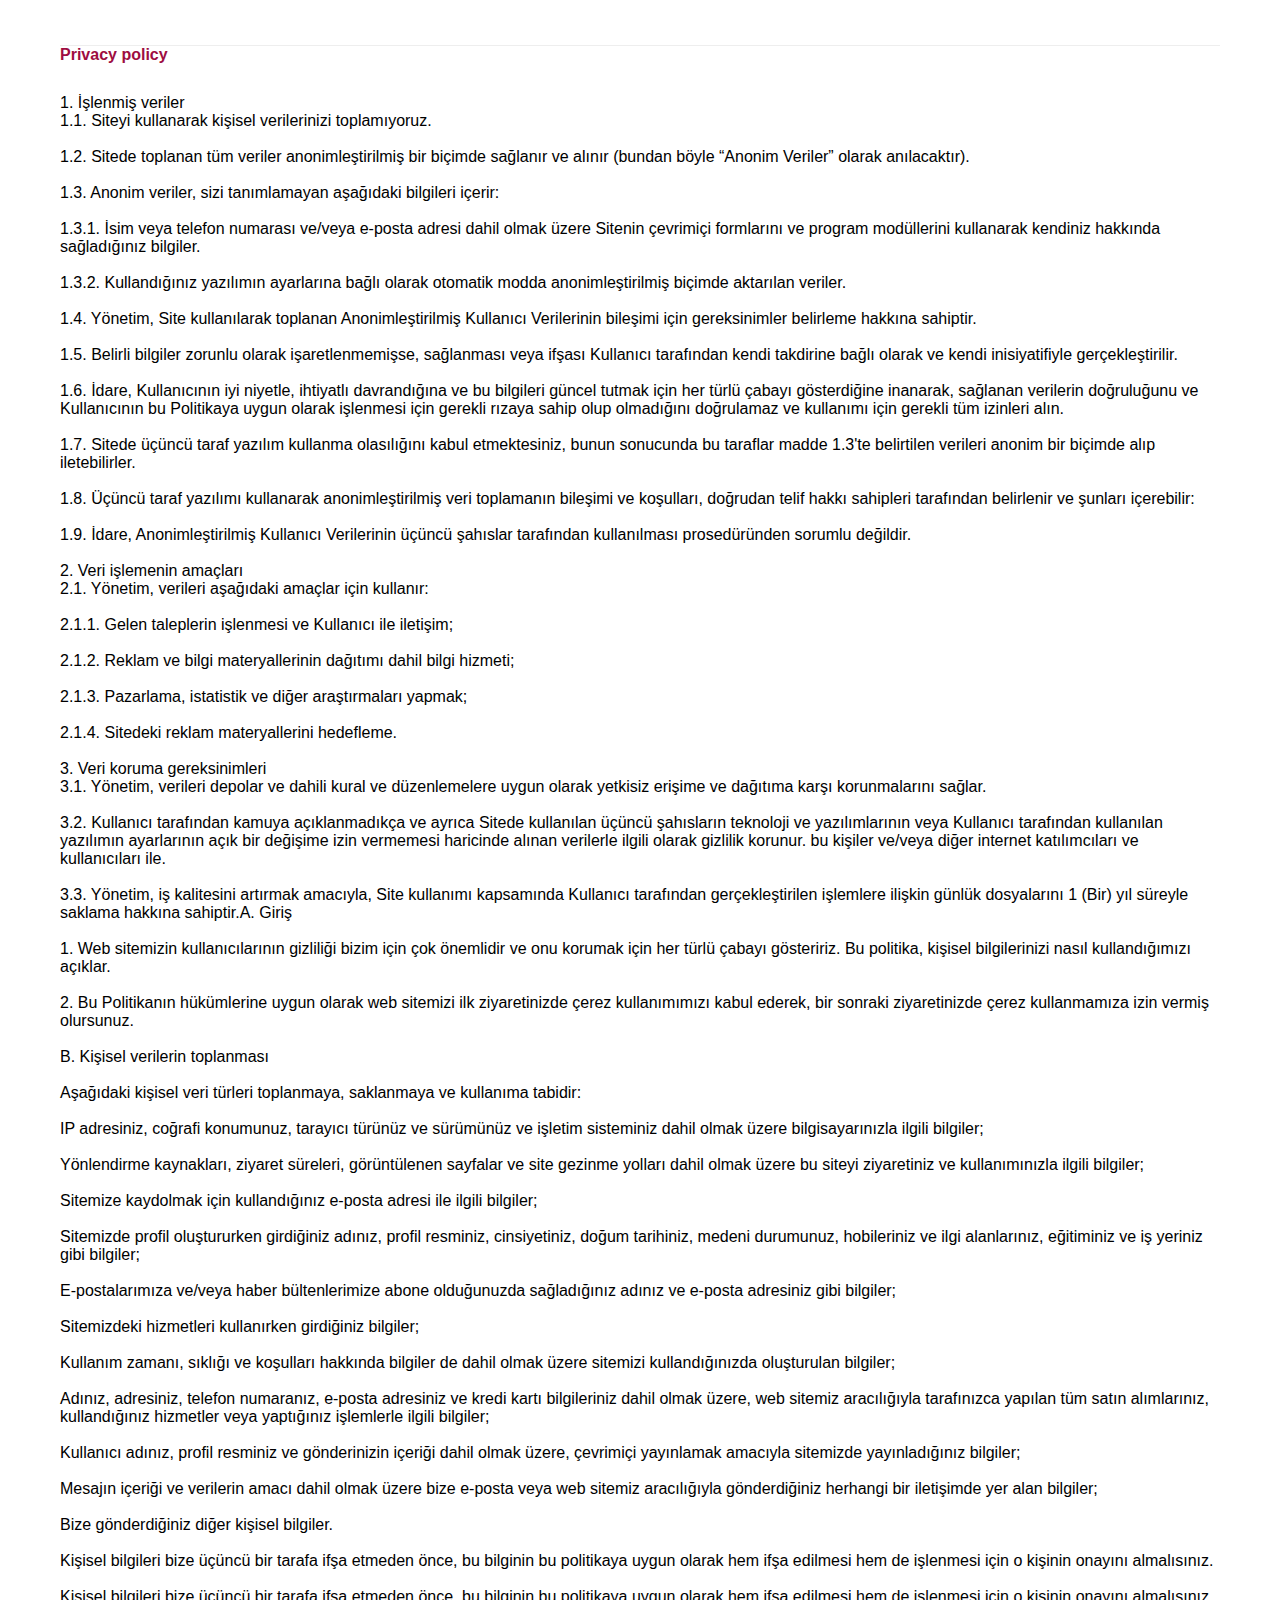
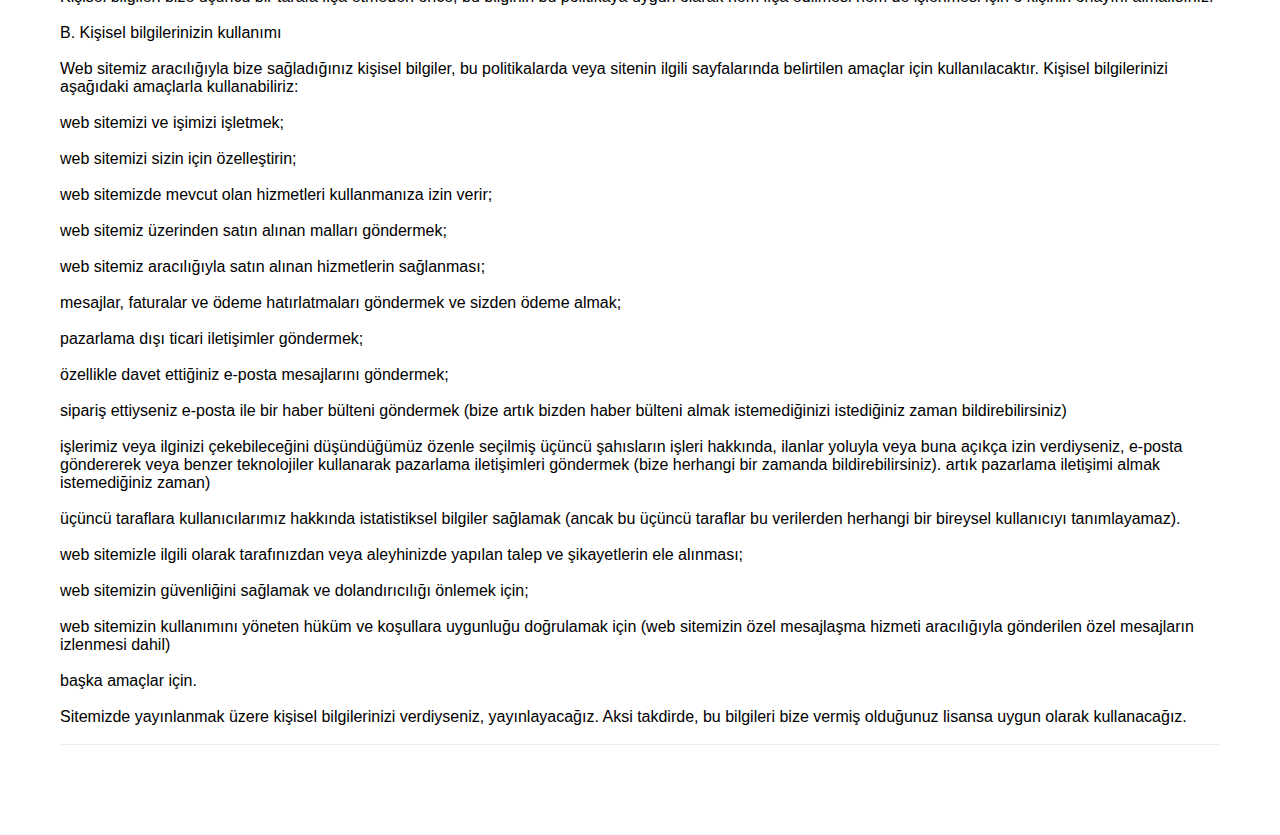
<file: policy.html>
<!DOCTYPE html>
<html>
<head>
    <meta charset="utf-8"/>
    <meta http-equiv="Content-Type" content="text/html; charset=utf-8"/>
    <meta name="viewport" content="width=device-width, initial-scale=1.0"/> <!--metatextblock--><title>Sea Expedition
    Pin-Up - Denizlerin Keşfi ve Macera Dolu Yolculuk</title>
    <meta name="description"
          content="Sea Expedition Pin-Up, denizlerin derinliklerine doğru bir keşif ve macera oyunudur. Pin-up tarzı gemilerle gizemli adaları keşfedin ve denizin tehlikelerine meydan okuyun!"/>
    <meta property="og:url" content="page55743419.html"/>
    <meta property="og:title" content="Sea Expedition Pin-Up - Denizlerin Keşfi ve Macera Dolu Yolculuk"/>
    <meta property="og:description"
          content="Sea Expedition Pin-Up, denizlerin derinliklerine doğru bir keşif ve macera oyunudur. Pin-up tarzı gemilerle gizemli adaları keşfedin ve denizin tehlikelerine meydan okuyun!"/>
    <meta property="og:type" content="website"/>
    <meta property="og:image" content="images/tild3530-3736-4530-b964-663533333737__13.png"/>
    <link rel="canonical" href="page55743419.html"><!--/metatextblock-->
    <meta name="format-detection" content="telephone=no"/>
    <meta http-equiv="x-dns-prefetch-control" content="on">
    <link rel="dns-prefetch" href="https://ws.tildacdn.com">
    <link rel="apple-touch-icon" sizes="180x180" href="favicon/apple-touch-icon.png">
    <link rel="icon" type="image/png" sizes="32x32" href="favicon/favicon-32x32.png">
    <link rel="icon" type="image/png" sizes="16x16" href="favicon/favicon-16x16.png">
    <link rel="manifest" href="favicon/site.webmanifest"><!-- Assets -->
    <script src="https://neo.tildacdn.com/js/tilda-fallback-1.0.min.js" async charset="utf-8"></script>
    <link rel="stylesheet" href="css/tilda-grid-3.0.min.css" type="text/css" media="all" onerror="this.loaderr='y';"/>
    <link rel="stylesheet" href="css/tilda-blocks-page55743419.min.css?t=1727786505" type="text/css" media="all"
          onerror="this.loaderr='y';"/>
    <link rel="stylesheet" href="css/tilda-slds-1.4.min.css" type="text/css" media="print" onload="this.media='all';"
          onerror="this.loaderr='y';"/>
    <noscript>
        <link rel="stylesheet" href="css/tilda-slds-1.4.min.css" type="text/css" media="all"/>
    </noscript>
    <link rel="stylesheet" href="css/tilda-cover-1.0.min.css" type="text/css" media="all" onerror="this.loaderr='y';"/>
    <link rel="stylesheet" href="css/tilda-cards-1.0.min.css" type="text/css" media="all" onerror="this.loaderr='y';"/>
    <link rel="stylesheet" href="css/fonts-tildasans.css" type="text/css" media="all" onerror="this.loaderr='y';"/>
    <script nomodule src="js/tilda-polyfill-1.0.min.js" charset="utf-8"></script>
    <script type="text/javascript">function t_onReady(func) {
        if (document.readyState != 'loading') {
            func();
        } else {
            document.addEventListener('DOMContentLoaded', func);
        }
    }

    function t_onFuncLoad(funcName, okFunc, time) {
        if (typeof window[funcName] === 'function') {
            okFunc();
        } else {
            setTimeout(function () {
                t_onFuncLoad(funcName, okFunc, time);
            }, (time || 100));
        }
    }</script>
    <script src="js/tilda-scripts-3.0.min.js" charset="utf-8" defer onerror="this.loaderr='y';"></script>
    <script src="js/tilda-blocks-page55743419.min.js?t=1727786505" charset="utf-8" async
            onerror="this.loaderr='y';"></script>
    <script src="js/lazyload-1.3.min.export.js" charset="utf-8" async onerror="this.loaderr='y';"></script>
    <script src="js/tilda-menu-1.0.min.js" charset="utf-8" async onerror="this.loaderr='y';"></script>
    <script src="js/tilda-slds-1.4.min.js" charset="utf-8" async onerror="this.loaderr='y';"></script>
    <script src="js/hammer.min.js" charset="utf-8" async onerror="this.loaderr='y';"></script>
    <script src="js/tilda-cover-1.0.min.js" charset="utf-8" async onerror="this.loaderr='y';"></script>
    <script src="js/tilda-cards-1.0.min.js" charset="utf-8" async onerror="this.loaderr='y';"></script>
    <script src="js/tilda-skiplink-1.0.min.js" charset="utf-8" async onerror="this.loaderr='y';"></script>
    <script src="js/tilda-events-1.0.min.js" charset="utf-8" async onerror="this.loaderr='y';"></script>
    <script type="text/javascript">window.dataLayer = window.dataLayer || [];</script>
    <script type="text/javascript">(function () {
        if ((/bot|google|yandex|baidu|bing|msn|duckduckbot|teoma|slurp|crawler|spider|robot|crawling|facebook/i.test(navigator.userAgent)) === false && typeof (sessionStorage) != 'undefined' && sessionStorage.getItem('visited') !== 'y' && document.visibilityState) {
            var style = document.createElement('style');
            style.type = 'text/css';
            style.innerHTML = '@media screen and (min-width: 980px) {.t-records {opacity: 0;}.t-records_animated {-webkit-transition: opacity ease-in-out .2s;-moz-transition: opacity ease-in-out .2s;-o-transition: opacity ease-in-out .2s;transition: opacity ease-in-out .2s;}.t-records.t-records_visible {opacity: 1;}}';
            document.getElementsByTagName('head')[0].appendChild(style);

            function t_setvisRecs() {
                var alr = document.querySelectorAll('.t-records');
                Array.prototype.forEach.call(alr, function (el) {
                    el.classList.add("t-records_animated");
                });
                setTimeout(function () {
                    Array.prototype.forEach.call(alr, function (el) {
                        el.classList.add("t-records_visible");
                    });
                    sessionStorage.setItem("visited", "y");
                }, 400);
            }

            document.addEventListener('DOMContentLoaded', t_setvisRecs);
        }
    })();</script>
</head>
<body class="t-body" style="margin:0;"><!--allrecords-->
<div id="allrecords" data-tilda-export="yes" class="t-records" data-hook="blocks-collection-content-node"
     data-tilda-project-id="10581919" data-tilda-page-id="54797911"
     data-tilda-formskey="9717782c923daea6bb947eae10581919" data-tilda-cookie="no" data-tilda-lazy="yes"
     data-tilda-project-lang="EN" data-tilda-root-zone="one">
    <div id="rec797620690" class="r t-rec t-rec_pt_45 t-rec_pb_90" style="padding-top:45px;padding-bottom:90px; "
         data-animationappear="off" data-record-type="585"><!-- T585 -->
        <div class="t585">
            <div class="t-container">
                <div class="t-col t-col_12 ">
                    <div class="t585__accordion" data-accordion="false" data-scroll-to-expanded="false">
                        <div class="t585__wrapper">
                            <div class="t585__header t585__opened" style="border-top: 1px solid #eee;margin-bottom: 30px;">
                                <span class="t585__title t-name t-name_xl" field="li_title__4303175426422"><strong
                                        style="color: rgb(158, 13, 65);">Privacy policy</strong></span><span
                                    class="t585__circle" style="background-color: #eee;"></span></span>
                            </div>
                            <div class="t585__content"
                                 id="accordion1_797620690"
                                 style="display:block">
                                <div class="t585__textwrapper">
                                    <div class="t585__text t-descr t-descr_xs" field="li_descr__4303175426422">1.
                                        İşlenmiş veriler<br/>1.1. Siteyi kullanarak kişisel verilerinizi
                                        toplamıyoruz.<br/><br/>1.2. Sitede toplanan tüm veriler anonimleştirilmiş bir
                                        biçimde sağlanır ve alınır (bundan böyle “Anonim Veriler” olarak
                                        anılacaktır).<br/><br/>1.3. Anonim veriler, sizi tanımlamayan aşağıdaki
                                        bilgileri içerir:<br/><br/>1.3.1. İsim veya telefon numarası ve/veya e-posta
                                        adresi dahil olmak üzere Sitenin çevrimiçi formlarını ve program modüllerini
                                        kullanarak kendiniz hakkında sağladığınız bilgiler.<br/><br/>1.3.2.
                                        Kullandığınız yazılımın ayarlarına bağlı olarak otomatik modda anonimleştirilmiş
                                        biçimde aktarılan veriler.<br/><br/>1.4. Yönetim, Site kullanılarak toplanan
                                        Anonimleştirilmiş Kullanıcı Verilerinin bileşimi için gereksinimler belirleme
                                        hakkına sahiptir.<br/><br/>1.5. Belirli bilgiler zorunlu olarak
                                        işaretlenmemişse, sağlanması veya ifşası Kullanıcı tarafından kendi takdirine
                                        bağlı olarak ve kendi inisiyatifiyle gerçekleştirilir.<br/><br/>1.6. İdare,
                                        Kullanıcının iyi niyetle, ihtiyatlı davrandığına ve bu bilgileri güncel tutmak
                                        için her türlü çabayı gösterdiğine inanarak, sağlanan verilerin doğruluğunu ve
                                        Kullanıcının bu Politikaya uygun olarak işlenmesi için gerekli rızaya sahip olup
                                        olmadığını doğrulamaz ve kullanımı için gerekli tüm izinleri alın.<br/><br/>1.7.
                                        Sitede üçüncü taraf yazılım kullanma olasılığını kabul etmektesiniz, bunun
                                        sonucunda bu taraflar madde 1.3'te belirtilen verileri anonim bir biçimde alıp
                                        iletebilirler.<br/><br/>1.8. Üçüncü taraf yazılımı kullanarak anonimleştirilmiş
                                        veri toplamanın bileşimi ve koşulları, doğrudan telif hakkı sahipleri tarafından
                                        belirlenir ve şunları içerebilir:<br/><br/>1.9. İdare, Anonimleştirilmiş
                                        Kullanıcı Verilerinin üçüncü şahıslar tarafından kullanılması prosedüründen
                                        sorumlu değildir.<br/><br/>2. Veri işlemenin amaçları<br/>2.1. Yönetim, verileri
                                        aşağıdaki amaçlar için kullanır:<br/><br/>2.1.1. Gelen taleplerin işlenmesi ve
                                        Kullanıcı ile iletişim;<br/><br/>2.1.2. Reklam ve bilgi materyallerinin dağıtımı
                                        dahil bilgi hizmeti;<br/><br/>2.1.3. Pazarlama, istatistik ve diğer
                                        araştırmaları yapmak;<br/><br/>2.1.4. Sitedeki reklam materyallerini
                                        hedefleme.<br/><br/>3. Veri koruma gereksinimleri<br/>3.1. Yönetim, verileri
                                        depolar ve dahili kural ve düzenlemelere uygun olarak yetkisiz erişime ve
                                        dağıtıma karşı korunmalarını sağlar.<br/><br/>3.2. Kullanıcı tarafından kamuya
                                        açıklanmadıkça ve ayrıca Sitede kullanılan üçüncü şahısların teknoloji ve
                                        yazılımlarının veya Kullanıcı tarafından kullanılan yazılımın ayarlarının açık
                                        bir değişime izin vermemesi haricinde alınan verilerle ilgili olarak gizlilik
                                        korunur. bu kişiler ve/veya diğer internet katılımcıları ve kullanıcıları
                                        ile.<br/><br/>3.3. Yönetim, iş kalitesini artırmak amacıyla, Site kullanımı
                                        kapsamında Kullanıcı tarafından gerçekleştirilen işlemlere ilişkin günlük
                                        dosyalarını 1 (Bir) yıl süreyle saklama hakkına sahiptir.A. Giriş<br/><br/>1.
                                        Web sitemizin kullanıcılarının gizliliği bizim için çok önemlidir ve onu korumak
                                        için her türlü çabayı gösteririz. Bu politika, kişisel bilgilerinizi nasıl
                                        kullandığımızı açıklar.<br/><br/>2. Bu Politikanın hükümlerine uygun olarak web
                                        sitemizi ilk ziyaretinizde çerez kullanımımızı kabul ederek, bir sonraki
                                        ziyaretinizde çerez kullanmamıza izin vermiş olursunuz.<br/><br/>B. Kişisel
                                        verilerin toplanması<br/><br/>Aşağıdaki kişisel veri türleri toplanmaya,
                                        saklanmaya ve kullanıma tabidir:<br/><br/>IP adresiniz, coğrafi konumunuz,
                                        tarayıcı türünüz ve sürümünüz ve işletim sisteminiz dahil olmak üzere
                                        bilgisayarınızla ilgili bilgiler;<br/><br/>Yönlendirme kaynakları, ziyaret
                                        süreleri, görüntülenen sayfalar ve site gezinme yolları dahil olmak üzere bu
                                        siteyi ziyaretiniz ve kullanımınızla ilgili bilgiler;<br/><br/>Sitemize
                                        kaydolmak için kullandığınız e-posta adresi ile ilgili bilgiler;<br/><br/>Sitemizde
                                        profil oluştururken girdiğiniz adınız, profil resminiz, cinsiyetiniz, doğum
                                        tarihiniz, medeni durumunuz, hobileriniz ve ilgi alanlarınız, eğitiminiz ve iş
                                        yeriniz gibi bilgiler;<br/><br/>E-postalarımıza ve/veya haber bültenlerimize
                                        abone olduğunuzda sağladığınız adınız ve e-posta adresiniz gibi
                                        bilgiler;<br/><br/>Sitemizdeki hizmetleri kullanırken girdiğiniz
                                        bilgiler;<br/><br/>Kullanım zamanı, sıklığı ve koşulları hakkında bilgiler de
                                        dahil olmak üzere sitemizi kullandığınızda oluşturulan bilgiler;<br/><br/>Adınız,
                                        adresiniz, telefon numaranız, e-posta adresiniz ve kredi kartı bilgileriniz
                                        dahil olmak üzere, web sitemiz aracılığıyla tarafınızca yapılan tüm satın
                                        alımlarınız, kullandığınız hizmetler veya yaptığınız işlemlerle ilgili bilgiler;<br/><br/>Kullanıcı
                                        adınız, profil resminiz ve gönderinizin içeriği dahil olmak üzere, çevrimiçi
                                        yayınlamak amacıyla sitemizde yayınladığınız bilgiler;<br/><br/>Mesajın içeriği
                                        ve verilerin amacı dahil olmak üzere bize e-posta veya web sitemiz aracılığıyla
                                        gönderdiğiniz herhangi bir iletişimde yer alan bilgiler;<br/><br/>Bize
                                        gönderdiğiniz diğer kişisel bilgiler.<br/><br/>Kişisel bilgileri bize üçüncü bir
                                        tarafa ifşa etmeden önce, bu bilginin bu politikaya uygun olarak hem ifşa
                                        edilmesi hem de işlenmesi için o kişinin onayını almalısınız.<br/><br/>Kişisel
                                        bilgileri bize üçüncü bir tarafa ifşa etmeden önce, bu bilginin bu politikaya
                                        uygun olarak hem ifşa edilmesi hem de işlenmesi için o kişinin onayını
                                        almalısınız.<br/><br/>B. Kişisel bilgilerinizin kullanımı<br/><br/>Web sitemiz
                                        aracılığıyla bize sağladığınız kişisel bilgiler, bu politikalarda veya sitenin
                                        ilgili sayfalarında belirtilen amaçlar için kullanılacaktır. Kişisel
                                        bilgilerinizi aşağıdaki amaçlarla kullanabiliriz:<br/><br/>web sitemizi ve
                                        işimizi işletmek;<br/><br/>web sitemizi sizin için özelleştirin;<br/><br/>web
                                        sitemizde mevcut olan hizmetleri kullanmanıza izin verir;<br/><br/>web sitemiz
                                        üzerinden satın alınan malları göndermek;<br/><br/>web sitemiz aracılığıyla
                                        satın alınan hizmetlerin sağlanması;<br/><br/>mesajlar, faturalar ve ödeme
                                        hatırlatmaları göndermek ve sizden ödeme almak;<br/><br/>pazarlama dışı ticari
                                        iletişimler göndermek;<br/><br/>özellikle davet ettiğiniz e-posta mesajlarını
                                        göndermek;<br/><br/>sipariş ettiyseniz e-posta ile bir haber bülteni göndermek
                                        (bize artık bizden haber bülteni almak istemediğinizi istediğiniz zaman
                                        bildirebilirsiniz)<br/><br/>işlerimiz veya ilginizi çekebileceğini düşündüğümüz
                                        özenle seçilmiş üçüncü şahısların işleri hakkında, ilanlar yoluyla veya buna
                                        açıkça izin verdiyseniz, e-posta göndererek veya benzer teknolojiler kullanarak
                                        pazarlama iletişimleri göndermek (bize herhangi bir zamanda bildirebilirsiniz).
                                        artık pazarlama iletişimi almak istemediğiniz zaman)<br/><br/>üçüncü taraflara
                                        kullanıcılarımız hakkında istatistiksel bilgiler sağlamak (ancak bu üçüncü
                                        taraflar bu verilerden herhangi bir bireysel kullanıcıyı
                                        tanımlayamaz).<br/><br/>web sitemizle ilgili olarak tarafınızdan veya
                                        aleyhinizde yapılan talep ve şikayetlerin ele alınması;<br/><br/>web sitemizin
                                        güvenliğini sağlamak ve dolandırıcılığı önlemek için;<br/><br/>web sitemizin
                                        kullanımını yöneten hüküm ve koşullara uygunluğu doğrulamak için (web sitemizin
                                        özel mesajlaşma hizmeti aracılığıyla gönderilen özel mesajların izlenmesi dahil)<br/><br/>başka
                                        amaçlar için.<br/><br/>Sitemizde yayınlanmak üzere kişisel bilgilerinizi
                                        verdiyseniz, yayınlayacağız. Aksi takdirde, bu bilgileri bize vermiş olduğunuz
                                        lisansa uygun olarak kullanacağız.<br/><br/></div>
                                </div>
                            </div>
                        </div>
                    </div>
                    <div class="t585__border" style="height: 1px; background-color: #eee;"></div>
                </div>
            </div>
        </div>
        <script>t_onReady(function () {
            t_onFuncLoad('t585_init', function () {
                t585_init('797620690');
            });
        });</script>
    </div>
</div><!--/allrecords--><!-- Stat -->
<script type="text/javascript">
window.tildastatcookie = 'no';
setTimeout(function () {
    (function (d, w, k, o, g) {
        var n = d.getElementsByTagName(o)[0], s = d.createElement(o), f = function () {
            n.parentNode.insertBefore(s, n);
        };
        s.type = "text/javascript";
        s.async = true;
        s.key = k;
        s.id = "tildastatscript";
        s.src = g;
        if (w.opera == "[object Opera]") {
            d.addEventListener("DOMContentLoaded", f, false);
        } else {
            f();
        }
    })(document, window, '670352d7640516b696425b4a263dee37', 'script', 'js/tilda-stat-1.0.min.js');
}, 2000); </script>
</body>
<script type="application/ld+json">
    {
        "@context": "https://schema.org",
        "@type": "Organization",
        "name": "Sea Expedition Pin-Up",
        "url": "",
        "logo": "/favicon/favicon.ico"
    }
</script>
<script type="application/ld+json">
    {
        "@context": "https://schema.org",
        "@type": "WPHeader",
        "headline": "Sea Expedition Pin-Up",
        "description": "Sea Expedition Pin-Up, denizlerin derinliklerine doğru bir keşif ve macera oyunudur. Pin-up tarzı gemilerle gizemli adaları keşfedin ve denizin tehlikelerine meydan okuyun!",
        "publisher": {
            "@type": "Organization",
            "name": "Sea Expedition Pin-Up",
            "logo": {
                "@type": "ImageObject",
                "url": "/favicon/favicon.ico"
            }
        }
    }
</script>
<script type="application/ld+json">
    {
        "@context": "https://schema.org",
        "@type": "WebPage",
        "name": "Sea Expedition Pin-Up",
        "description": "Sea Expedition Pin-Up, denizlerin derinliklerine doğru bir keşif ve macera oyunudur. Pin-up tarzı gemilerle gizemli adaları keşfedin ve denizin tehlikelerine meydan okuyun!",
        "publisher": {
            "@type": "Organization",
            "name": "Sea Expedition Pin-Up"
        },
        "license": "A license document that applies to this content, typically indicated by URL"
    }
</script>
<script type="application/ld+json">
    {
        "@context": "https://schema.org",
        "@type": "SiteNavigationElement",
        "name": "Main Navigation",
        "url": "",
        "hasPart": [
            {
                "@type": "WebPage",
                "name": "Home",
                "url": ""
            },
            {
                "@type": "WebPage",
                "name": "Policy",
                "url": "/policy.html"
            },
            {
                "@type": "WebPage",
                "name": "Terms of Conditions",
                "url": "/terms.html"
            }
        ]
    }
</script>
</html>
</file>
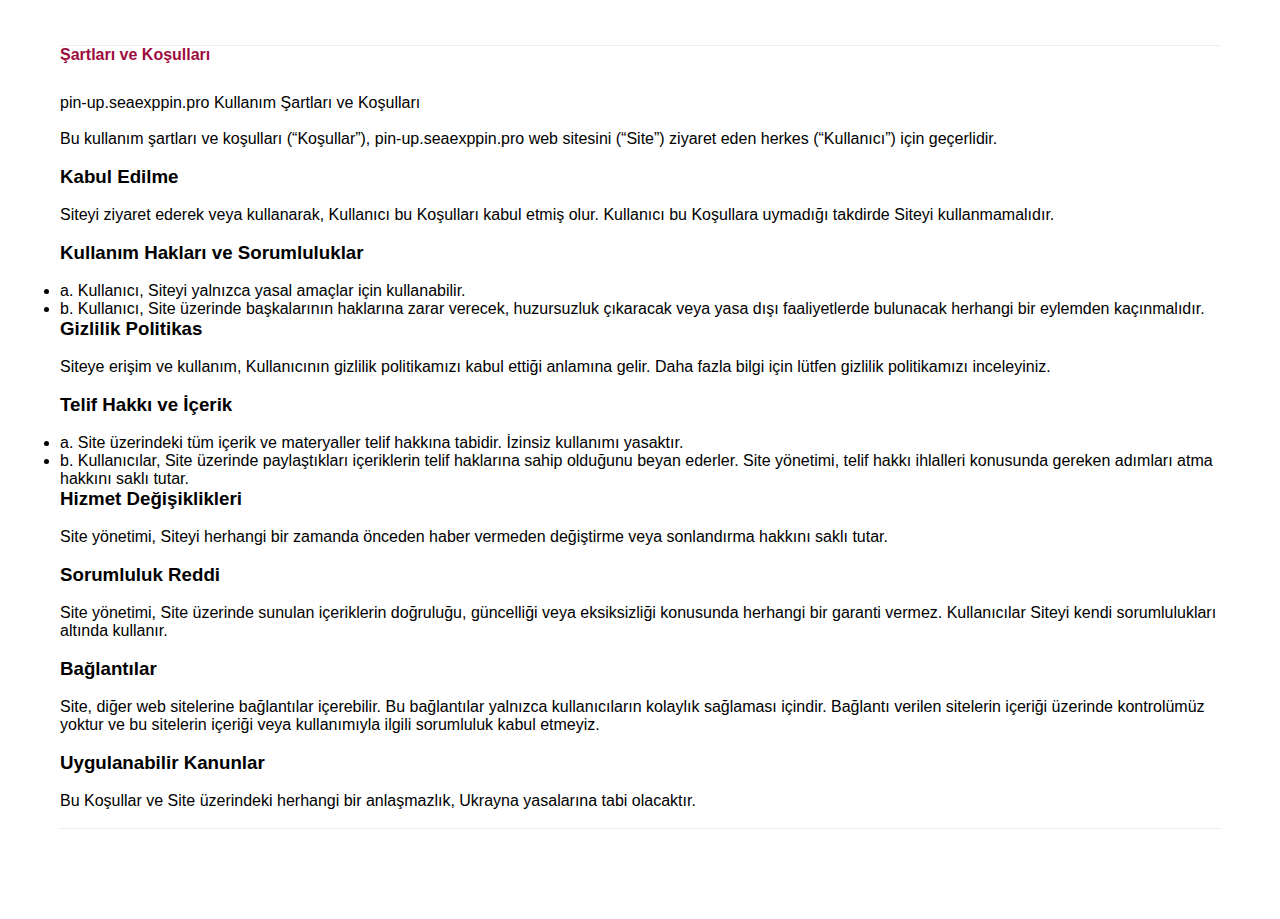
<file: terms.html>
<!DOCTYPE html>
<html>
<head>
    <meta charset="utf-8"/>
    <meta http-equiv="Content-Type" content="text/html; charset=utf-8"/>
    <meta name="viewport" content="width=device-width, initial-scale=1.0"/> <!--metatextblock--><title>Sea Expedition
    Pin-Up - Denizlerin Keşfi ve Macera Dolu Yolculuk</title>
    <meta name="description"
          content="Sea Expedition Pin-Up, denizlerin derinliklerine doğru bir keşif ve macera oyunudur. Pin-up tarzı gemilerle gizemli adaları keşfedin ve denizin tehlikelerine meydan okuyun!"/>
    <meta property="og:url" content="page55743419.html"/>
    <meta property="og:title" content="Sea Expedition Pin-Up - Denizlerin Keşfi ve Macera Dolu Yolculuk"/>
    <meta property="og:description"
          content="Sea Expedition Pin-Up, denizlerin derinliklerine doğru bir keşif ve macera oyunudur. Pin-up tarzı gemilerle gizemli adaları keşfedin ve denizin tehlikelerine meydan okuyun!"/>
    <meta property="og:type" content="website"/>
    <meta property="og:image" content="images/tild3530-3736-4530-b964-663533333737__13.png"/>
    <link rel="canonical" href="page55743419.html"><!--/metatextblock-->
    <meta name="format-detection" content="telephone=no"/>
    <meta http-equiv="x-dns-prefetch-control" content="on">
    <link rel="dns-prefetch" href="https://ws.tildacdn.com">
    <link rel="apple-touch-icon" sizes="180x180" href="favicon/apple-touch-icon.png">
    <link rel="icon" type="image/png" sizes="32x32" href="favicon/favicon-32x32.png">
    <link rel="icon" type="image/png" sizes="16x16" href="favicon/favicon-16x16.png">
    <link rel="manifest" href="favicon/site.webmanifest"><!-- Assets -->
    <script src="https://neo.tildacdn.com/js/tilda-fallback-1.0.min.js" async charset="utf-8"></script>
    <link rel="stylesheet" href="css/tilda-grid-3.0.min.css" type="text/css" media="all" onerror="this.loaderr='y';"/>
    <link rel="stylesheet" href="css/tilda-blocks-page55743419.min.css?t=1727786505" type="text/css" media="all"
          onerror="this.loaderr='y';"/>
    <link rel="stylesheet" href="css/tilda-slds-1.4.min.css" type="text/css" media="print" onload="this.media='all';"
          onerror="this.loaderr='y';"/>
    <noscript>
        <link rel="stylesheet" href="css/tilda-slds-1.4.min.css" type="text/css" media="all"/>
    </noscript>
    <link rel="stylesheet" href="css/tilda-cover-1.0.min.css" type="text/css" media="all" onerror="this.loaderr='y';"/>
    <link rel="stylesheet" href="css/tilda-cards-1.0.min.css" type="text/css" media="all" onerror="this.loaderr='y';"/>
    <link rel="stylesheet" href="css/fonts-tildasans.css" type="text/css" media="all" onerror="this.loaderr='y';"/>
    <script nomodule src="js/tilda-polyfill-1.0.min.js" charset="utf-8"></script>
    <script type="text/javascript">function t_onReady(func) {
        if (document.readyState != 'loading') {
            func();
        } else {
            document.addEventListener('DOMContentLoaded', func);
        }
    }

    function t_onFuncLoad(funcName, okFunc, time) {
        if (typeof window[funcName] === 'function') {
            okFunc();
        } else {
            setTimeout(function () {
                t_onFuncLoad(funcName, okFunc, time);
            }, (time || 100));
        }
    }</script>
    <script src="js/tilda-scripts-3.0.min.js" charset="utf-8" defer onerror="this.loaderr='y';"></script>
    <script src="js/tilda-blocks-page55743419.min.js?t=1727786505" charset="utf-8" async
            onerror="this.loaderr='y';"></script>
    <script src="js/lazyload-1.3.min.export.js" charset="utf-8" async onerror="this.loaderr='y';"></script>
    <script src="js/tilda-menu-1.0.min.js" charset="utf-8" async onerror="this.loaderr='y';"></script>
    <script src="js/tilda-slds-1.4.min.js" charset="utf-8" async onerror="this.loaderr='y';"></script>
    <script src="js/hammer.min.js" charset="utf-8" async onerror="this.loaderr='y';"></script>
    <script src="js/tilda-cover-1.0.min.js" charset="utf-8" async onerror="this.loaderr='y';"></script>
    <script src="js/tilda-cards-1.0.min.js" charset="utf-8" async onerror="this.loaderr='y';"></script>
    <script src="js/tilda-skiplink-1.0.min.js" charset="utf-8" async onerror="this.loaderr='y';"></script>
    <script src="js/tilda-events-1.0.min.js" charset="utf-8" async onerror="this.loaderr='y';"></script>
    <script type="text/javascript">window.dataLayer = window.dataLayer || [];</script>
    <script type="text/javascript">(function () {
        if ((/bot|google|yandex|baidu|bing|msn|duckduckbot|teoma|slurp|crawler|spider|robot|crawling|facebook/i.test(navigator.userAgent)) === false && typeof (sessionStorage) != 'undefined' && sessionStorage.getItem('visited') !== 'y' && document.visibilityState) {
            var style = document.createElement('style');
            style.type = 'text/css';
            style.innerHTML = '@media screen and (min-width: 980px) {.t-records {opacity: 0;}.t-records_animated {-webkit-transition: opacity ease-in-out .2s;-moz-transition: opacity ease-in-out .2s;-o-transition: opacity ease-in-out .2s;transition: opacity ease-in-out .2s;}.t-records.t-records_visible {opacity: 1;}}';
            document.getElementsByTagName('head')[0].appendChild(style);

            function t_setvisRecs() {
                var alr = document.querySelectorAll('.t-records');
                Array.prototype.forEach.call(alr, function (el) {
                    el.classList.add("t-records_animated");
                });
                setTimeout(function () {
                    Array.prototype.forEach.call(alr, function (el) {
                        el.classList.add("t-records_visible");
                    });
                    sessionStorage.setItem("visited", "y");
                }, 400);
            }

            document.addEventListener('DOMContentLoaded', t_setvisRecs);
        }
    })();</script>
</head>
<body class="t-body" style="margin:0;"><!--allrecords-->
<div id="allrecords" data-tilda-export="yes" class="t-records" data-hook="blocks-collection-content-node"
     data-tilda-project-id="10581919" data-tilda-page-id="54797911"
     data-tilda-formskey="9717782c923daea6bb947eae10581919" data-tilda-cookie="no" data-tilda-lazy="yes"
     data-tilda-project-lang="EN" data-tilda-root-zone="one">
    <div id="rec797620690" class="r t-rec t-rec_pt_45 t-rec_pb_90" style="padding-top:45px;padding-bottom:90px; "
         data-animationappear="off" data-record-type="585"><!-- T585 -->
        <div class="t585">
            <div class="t-container">
                <div class="t-col t-col_12 ">
                    <div class="t585__accordion" data-accordion="false" data-scroll-to-expanded="false">
                        <div class="t585__wrapper">
                            <div class="t585__header t585__opened" style="border-top: 1px solid #eee;margin-bottom: 30px;">
                                <span class="t585__title t-name t-name_xl" field="li_title__4303175426422"><strong
                                        style="color: rgb(158, 13, 65);">Şartları ve Koşulları</strong></span><span
                                    class="t585__circle" style="background-color: #eee;"></span></span>
                            </div>
                            <div class="t585__content"
                                 id="accordion1_797620690"
                                 style="display:block">
                                <div class="t585__textwrapper">
                                    <div class="t585__text t-descr t-descr_xs" field="li_descr__4303175426422">
                                        <p>pin-up.seaexppin.pro Kullanım Şartları ve Koşulları</p><br/>
                                        <p>Bu kullanım şartları ve koşulları (“Koşullar”), pin-up.seaexppin.pro web sitesini (“Site”) ziyaret eden herkes (“Kullanıcı”) için geçerlidir.</p><br/>
                                        <h3>Kabul Edilme</h3><br/>
                                        <p>Siteyi ziyaret ederek veya kullanarak, Kullanıcı bu Koşulları kabul etmiş olur. Kullanıcı bu Koşullara uymadığı takdirde Siteyi kullanmamalıdır.</p><br/>
                                        <h3>Kullanım Hakları ve Sorumluluklar</h3><br/>
                                        <li>a. Kullanıcı, Siteyi yalnızca yasal amaçlar için kullanabilir.</li>
                                        <li>b. Kullanıcı, Site üzerinde başkalarının haklarına zarar verecek, huzursuzluk çıkaracak veya yasa dışı faaliyetlerde bulunacak herhangi bir eylemden kaçınmalıdır.</li>
                                        <h3>Gizlilik Politikas</h3><br/>
                                        <p>Siteye erişim ve kullanım, Kullanıcının gizlilik politikamızı kabul ettiği anlamına gelir. Daha fazla bilgi için lütfen gizlilik politikamızı inceleyiniz.</p><br/>
                                        <h3>Telif Hakkı ve İçerik</h3><br/>
                                        <li>a. Site üzerindeki tüm içerik ve materyaller telif hakkına tabidir. İzinsiz kullanımı yasaktır.</li>
                                        <li>b. Kullanıcılar, Site üzerinde paylaştıkları içeriklerin telif haklarına sahip olduğunu beyan ederler. Site yönetimi, telif hakkı ihlalleri konusunda gereken adımları atma hakkını saklı tutar.</li>
                                        <h3>Hizmet Değişiklikleri</h3><br/>
                                        <p>Site yönetimi, Siteyi herhangi bir zamanda önceden haber vermeden değiştirme veya sonlandırma hakkını saklı tutar.</p><br/>
                                        <h3>Sorumluluk Reddi</h3><br/>
                                        <p>Site yönetimi, Site üzerinde sunulan içeriklerin doğruluğu, güncelliği veya eksiksizliği konusunda herhangi bir garanti vermez. Kullanıcılar Siteyi kendi sorumlulukları altında kullanır.</p><br/>
                                        <h3>Bağlantılar</h3><br/>
                                        <p>Site, diğer web sitelerine bağlantılar içerebilir. Bu bağlantılar yalnızca kullanıcıların kolaylık sağlaması içindir. Bağlantı verilen sitelerin içeriği üzerinde kontrolümüz yoktur ve bu sitelerin içeriği veya kullanımıyla ilgili sorumluluk kabul etmeyiz.</p><br/>
                                        <h3>Uygulanabilir Kanunlar</h3><br/>
                                        <p>Bu Koşullar ve Site üzerindeki herhangi bir anlaşmazlık, Ukrayna yasalarına tabi olacaktır.</p><br/>
                                    </div>
                                </div>
                            </div>
                        </div>
                    </div>
                    <div class="t585__border" style="height: 1px; background-color: #eee;"></div>
                </div>
            </div>
        </div>
        <script>t_onReady(function () {
            t_onFuncLoad('t585_init', function () {
                t585_init('797620690');
            });
        });</script>
    </div>
</div><!--/allrecords--><!-- Stat -->
<script type="text/javascript">
window.tildastatcookie = 'no';
setTimeout(function () {
    (function (d, w, k, o, g) {
        var n = d.getElementsByTagName(o)[0], s = d.createElement(o), f = function () {
            n.parentNode.insertBefore(s, n);
        };
        s.type = "text/javascript";
        s.async = true;
        s.key = k;
        s.id = "tildastatscript";
        s.src = g;
        if (w.opera == "[object Opera]") {
            d.addEventListener("DOMContentLoaded", f, false);
        } else {
            f();
        }
    })(document, window, '670352d7640516b696425b4a263dee37', 'script', 'js/tilda-stat-1.0.min.js');
}, 2000); </script>
</body>
<script type="application/ld+json">
    {
        "@context": "https://schema.org",
        "@type": "Organization",
        "name": "Sea Expedition Pin-Up",
        "url": "",
        "logo": "/favicon/favicon.ico"
    }
</script>
<script type="application/ld+json">
    {
        "@context": "https://schema.org",
        "@type": "WPHeader",
        "headline": "Sea Expedition Pin-Up",
        "description": "Sea Expedition Pin-Up, denizlerin derinliklerine doğru bir keşif ve macera oyunudur. Pin-up tarzı gemilerle gizemli adaları keşfedin ve denizin tehlikelerine meydan okuyun!",
        "publisher": {
            "@type": "Organization",
            "name": "Sea Expedition Pin-Up",
            "logo": {
                "@type": "ImageObject",
                "url": "/favicon/favicon.ico"
            }
        }
    }
</script>
<script type="application/ld+json">
    {
        "@context": "https://schema.org",
        "@type": "WebPage",
        "name": "Sea Expedition Pin-Up",
        "description": "Sea Expedition Pin-Up, denizlerin derinliklerine doğru bir keşif ve macera oyunudur. Pin-up tarzı gemilerle gizemli adaları keşfedin ve denizin tehlikelerine meydan okuyun!",
        "publisher": {
            "@type": "Organization",
            "name": "Sea Expedition Pin-Up"
        },
        "license": "A license document that applies to this content, typically indicated by URL"
    }
</script>
<script type="application/ld+json">
    {
        "@context": "https://schema.org",
        "@type": "SiteNavigationElement",
        "name": "Main Navigation",
        "url": "",
        "hasPart": [
            {
                "@type": "WebPage",
                "name": "Home",
                "url": ""
            },
            {
                "@type": "WebPage",
                "name": "Policy",
                "url": "/policy.html"
            },
            {
                "@type": "WebPage",
                "name": "Terms of Conditions",
                "url": "/terms.html"
            }
        ]
    }
</script>
</html>
</file>
<file: css/fonts-tildasans.css>
@font-face {
  font-family: 'TildaSans';
  font-style: normal;
  font-weight: 250 1000;
  src: url('https://static.tildacdn.com/fonts/tildasans/TildaSans-VF.woff2') format('woff2-variations'),
       url('https://static.tildacdn.com/fonts/tildasans/TildaSans-VF.woff') format('woff-variations');     
}
@font-face {
  font-family: 'TildaSans';
  font-style: normal;
  font-weight: 300;
  src: url('https://static.tildacdn.com/fonts/tildasans/TildaSans-Light.eot');
  src: url('https://static.tildacdn.com/fonts/tildasans/TildaSans-Light.eot?#iefix') format('embedded-opentype'),
       url('https://static.tildacdn.com/fonts/tildasans/TildaSans-VF.woff2') format('woff2-variations'),
       url('https://static.tildacdn.com/fonts/tildasans/TildaSans-VF.woff') format('woff-variations'),
       url('https://static.tildacdn.com/fonts/tildasans/TildaSans-Light.woff2') format('woff2'),
       url('https://static.tildacdn.com/fonts/tildasans/TildaSans-Light.woff') format('woff');
}
@font-face {
  font-family: 'TildaSans';
  font-style: normal;
  font-weight: 400;
  src: url('https://static.tildacdn.com/fonts/tildasans/TildaSans-Regular.eot');
  src: url('https://static.tildacdn.com/fonts/tildasans/TildaSans-Regular.eot?#iefix') format('embedded-opentype'),
       url('https://static.tildacdn.com/fonts/tildasans/TildaSans-VF.woff2') format('woff2-variations'),
       url('https://static.tildacdn.com/fonts/tildasans/TildaSans-VF.woff') format('woff-variations'),  
       url('https://static.tildacdn.com/fonts/tildasans/TildaSans-Regular.woff2') format('woff2'),
       url('https://static.tildacdn.com/fonts/tildasans/TildaSans-Regular.woff') format('woff');
}
@font-face {
  font-family: 'TildaSans';
  font-style: normal;
  font-weight: 500;
  src: url('https://static.tildacdn.com/fonts/tildasans/TildaSans-Medium.eot');
  src: url('https://static.tildacdn.com/fonts/tildasans/TildaSans-Medium.eot?#iefix') format('embedded-opentype'),
       url('https://static.tildacdn.com/fonts/tildasans/TildaSans-VF.woff2') format('woff2-variations'),
       url('https://static.tildacdn.com/fonts/tildasans/TildaSans-VF.woff') format('woff-variations'),  
       url('https://static.tildacdn.com/fonts/tildasans/TildaSans-Medium.woff2') format('woff2'),
       url('https://static.tildacdn.com/fonts/tildasans/TildaSans-Medium.woff') format('woff');
}
@font-face {
  font-family: 'TildaSans';
  font-style: normal;
  font-weight: 600;
  src: url('https://static.tildacdn.com/fonts/tildasans/TildaSans-Semibold.eot');
  src: url('https://static.tildacdn.com/fonts/tildasans/TildaSans-Semibold.eot?#iefix') format('embedded-opentype'),
       url('https://static.tildacdn.com/fonts/tildasans/TildaSans-VF.woff2') format('woff2-variations'),
       url('https://static.tildacdn.com/fonts/tildasans/TildaSans-VF.woff') format('woff-variations'),  
       url('https://static.tildacdn.com/fonts/tildasans/TildaSans-Semibold.woff2') format('woff2'),
       url('https://static.tildacdn.com/fonts/tildasans/TildaSans-Semibold.woff') format('woff');
}
@font-face {
  font-family: 'TildaSans';
  font-style: normal;
  font-weight: 700;
  src: url('https://static.tildacdn.com/fonts/tildasans/TildaSans-Bold.eot');
  src: url('https://static.tildacdn.com/fonts/tildasans/TildaSans-Bold.eot?#iefix') format('embedded-opentype'),
       url('https://static.tildacdn.com/fonts/tildasans/TildaSans-VF.woff2') format('woff2-variations'),
       url('https://static.tildacdn.com/fonts/tildasans/TildaSans-VF.woff') format('woff-variations'),  
       url('https://static.tildacdn.com/fonts/tildasans/TildaSans-Bold.woff2') format('woff2'),
       url('https://static.tildacdn.com/fonts/tildasans/TildaSans-Bold.woff') format('woff');
}
@font-face {
  font-family: 'TildaSans';
  font-style: normal;
  font-weight: 800;
  src: url('https://static.tildacdn.com/fonts/tildasans/TildaSans-Extrabold.eot');
  src: url('https://static.tildacdn.com/fonts/tildasans/TildaSans-Extrabold.eot?#iefix') format('embedded-opentype'),
       url('https://static.tildacdn.com/fonts/tildasans/TildaSans-VF.woff2') format('woff2-variations'),
       url('https://static.tildacdn.com/fonts/tildasans/TildaSans-VF.woff') format('woff-variations'),  
       url('https://static.tildacdn.com/fonts/tildasans/TildaSans-Extrabold.woff2') format('woff2'),
       url('https://static.tildacdn.com/fonts/tildasans/TildaSans-Extrabold.woff') format('woff');
}
@font-face {
  font-family: 'TildaSans';
  font-style: normal;
  font-weight: 900;
  src: url('https://static.tildacdn.com/fonts/tildasans/TildaSans-Black.eot');
  src: url('https://static.tildacdn.com/fonts/tildasans/TildaSans-Black.eot?#iefix') format('embedded-opentype'),
       url('https://static.tildacdn.com/fonts/tildasans/TildaSans-VF.woff2') format('woff2-variations'),
       url('https://static.tildacdn.com/fonts/tildasans/TildaSans-VF.woff') format('woff-variations'),  
       url('https://static.tildacdn.com/fonts/tildasans/TildaSans-Black.woff2') format('woff2'),
       url('https://static.tildacdn.com/fonts/tildasans/TildaSans-Black.woff') format('woff');
}
</file>
<file: css/tilda-grid-3.0.min.css>
*,*:before,*:after{-webkit-box-sizing:content-box;-moz-box-sizing:content-box;box-sizing:content-box}div,span,h1,h2,h3,h4,h5,h6,p,blockquote,pre,a,code,img,b,u,i,center,table,tr,th,td,video{margin:0;padding:0;border:0}sup{line-height:0;font-size:smaller;vertical-align:super}sub{line-height:0;font-size:smaller;vertical-align:sub}.t-clear{clear:both}.t-row{margin:0}.t-container{margin-left:auto;margin-right:auto;width:100%;max-width:1200px;padding:0}.t-container.flexx{display:-webkit-box;display:-moz-box;display:-ms-flexbox;display:-webkit-flex;display:flex}.t-container_flex{display:-webkit-box;display:-moz-box;display:-ms-flexbox;display:-webkit-flex;display:flex}.t-container_100{width:100%;padding:0}.t-container_10{margin-left:auto;margin-right:auto;width:100%;max-width:1000px;padding:0}.t-container_8{margin-left:auto;margin-right:auto;width:100%;max-width:800px;padding:0}.t-container:before,.t-container:after,.t-container_10:before,.t-container_10:after,.t-container_8:before,.t-container_8:after,.t-container_100:before,.t-container_100:after{display:table;content:" ";width:0}.t-container:after,.t-container_10:after,.t-container_8:after,.t-container_100:after{clear:both}.t-col{display:inline;float:left;margin-left:20px;margin-right:20px;width:100%}.t-col.flexx{align-items:stretch;height:inherit;margin-top:auto;margin-bottom:auto}.t-col_flex{align-items:stretch;height:inherit;margin-top:auto;margin-bottom:auto}.t-col_1{max-width:60px}.t-col_2{max-width:160px}.t-col_3{max-width:260px}.t-col_4{max-width:360px}.t-col_5{max-width:460px}.t-col_6{max-width:560px}.t-col_7{max-width:660px}.t-col_8{max-width:760px}.t-col_9{max-width:860px}.t-col_10{max-width:960px}.t-col_11{max-width:1060px}.t-col_12{max-width:1160px}.t-col_100{max-width:100vw}.t-prefix_1{padding-left:100px}.t-prefix_2{padding-left:200px}.t-prefix_3{padding-left:300px}.t-prefix_4{padding-left:400px}.t-prefix_5{padding-left:500px}.t-prefix_6{padding-left:600px}.t-prefix_7{padding-left:700px}.t-prefix_8{padding-left:800px}.t-prefix_9{padding-left:900px}.t-prefix_10{padding-left:1000px}.t-prefix_11{padding-left:1100px}.t-prefix_12{padding-left:1200px}.t-width{width:100%}.t-width_1{max-width:60px}.t-width_2{max-width:160px}.t-width_3{max-width:260px}.t-width_4{max-width:360px}.t-width_5{max-width:460px}.t-width_6{max-width:560px}.t-width_7{max-width:660px}.t-width_8{max-width:760px}.t-width_9{max-width:860px}.t-width_10{max-width:960px}.t-width_11{max-width:1060px}.t-width_12{max-width:1160px}.t-width_100{max-width:100%}.t-cell{display:table-cell;vertical-align:middle;height:100%;margin-left:0;margin-right:0}.t-cell_25{width:25vw}.t-cell_33{width:33.3333333vw}.t-cell_50{width:50vw}.t-cell_100{width:100vw}@media screen and (max-width:1200px){.t-container{max-width:960px;padding:0}.t-container_10{max-width:780px}.t-container_8{max-width:640px}.t-col{display:inline;float:left;margin-left:10px;margin-right:10px;width:100%}.t-col_1{max-width:60px}.t-col_2{max-width:140px}.t-col_3{max-width:220px}.t-col_4{max-width:300px}.t-col_5{max-width:380px}.t-col_6{max-width:460px}.t-col_7{max-width:540px}.t-col_8{max-width:620px}.t-col_9{max-width:700px}.t-col_10{max-width:780px}.t-col_11{max-width:860px}.t-col_12{max-width:940px}.t-prefix_1{padding-left:80px}.t-prefix_2{padding-left:160px}.t-prefix_3{padding-left:240px}.t-prefix_4{padding-left:320px}.t-prefix_5{padding-left:400px}.t-prefix_6{padding-left:480px}.t-prefix_7{padding-left:560px}.t-prefix_8{padding-left:640px}.t-prefix_9{padding-left:720px}.t-prefix_10{padding-left:800px}.t-prefix_11{padding-left:880px}.t-prefix_12{padding-left:960px}.t-width_1{max-width:60px}.t-width_2{max-width:140px}.t-width_3{max-width:220px}.t-width_4{max-width:300px}.t-width_5{max-width:380px}.t-width_6{max-width:460px}.t-width_7{max-width:540px}.t-width_8{max-width:620px}.t-width_9{max-width:700px}.t-width_10{max-width:780px}.t-width_11{max-width:860px}.t-width_12{max-width:940px}.t-width_100{max-width:100%}}@media screen and (max-width:960px){.t-container{max-width:640px}.t-container.flexx{display:block}.t-container_flex{display:block}.t-col{display:block;float:none;padding-left:20px;padding-right:20px;margin:0;width:100%;max-width:100%;box-sizing:border-box}.t-col_1,.t-col_2,.t-col_3,.t-col_4,.t-col_5,.t-col_6,.t-col_7,.t-col_8,.t-col_9,.t-col_10,.t-col_11,.t-col_12{width:100%;max-width:100%}.t-prefix_1,.t-prefix_2,.t-prefix_3,.t-prefix_4,.t-prefix_5,.t-prefix_6,.t-prefix_7,.t-prefix_8,.t-prefix_9,.t-prefix_10,.t-prefix_11,.t-prefix_12{padding-left:none}}.links{display: flex;justify-content: center;margin-top: 30px;}.text-black{color:#111}#allrecords .links a{color: #111;margin: 0 20px}#original{font-family:'Open Sans',sans-serif!important;direction:ltr;font-size:1em;margin:0;background-color:#07498f;color:#fff}.wrap__btn--PxHri--section{background-image:url('../images/bg-desc.png');background-size:cover;width:914px;margin:0 auto;min-height:100vh;display:flex;flex-direction:column;align-items:center;justify-content:center}.logo-img{margin-bottom:20px;width:200px;height:auto}.button{align-items:center;background:#fff;border:0 solid #E2E8F0;box-shadow:0 4px 6px -1px rgba(0,0,0,0.1),0 2px 4px -1px rgba(0,0,0,0.06);box-sizing:border-box;color:#1A202C;display:inline-flex;font-weight:700;height:56px;justify-content:center;line-height:24px;overflow-wrap:break-word;padding:29px 55px;text-decoration:none;width:auto;border-radius:8px;cursor:pointer;user-select:none;-webkit-user-select:none;touch-action:manipulation;font-size:18px}.main__img--l83Xf--section{text-align:center;background:rgba(255,255,255,0.0);padding:46px;border-radius:0}.main__img--l83Xf--section h1{font-weight:400;font-size:37px;border-bottom:1px dotted #ccc;padding-bottom:22px;margin-top:0;color:#fff;font-family:'Open Sans',sans-serif!important;}.button__header--0mbZF--element{display:flex;gap:29px;align-items:center;justify-content:center;margin-top:22px}}#main{display:block}#original{display:none}.button-yes{background:#04cfa6;box-shadow:0 2px #082144;transition:.5s}.button-no{background:#ff2401!important;padding:29px 55px;font-size:18px;text-decoration:none;box-shadow:0 3px #082144}@media(max-width:1200px){.wrap__btn--PxHri--section{width:100%}}@media(max-width:480px){.button__header--0mbZF--element{flex-direction:column}}@media(max-width:768px){#main{display:none}#original{display:block}}}
</file>
<file: css/tilda-blocks-page55743419.min.css>
.csssize{height:6355px}.t-body{margin:0}#allrecords{-webkit-font-smoothing:antialiased;background-color:none}#allrecords a{color:#ff8562;text-decoration:none}#allrecords a,#allrecords button,#allrecords .t-radio,#allrecords .t-checkbox,#allrecords .t-img-select{outline:none}#allrecords a:focus-visible,#allrecords button:focus-visible,#allrecords .t-focusable,#allrecords .t-focusable .t-btn,#allrecords .t-focusable .t-btntext,#allrecords .t-img-select:focus-visible+.t-img-select__indicator,#allrecords .t-img-select:focus-visible+.t-img-select__indicator:after,#allrecords .t-radio:focus-visible+.t-radio__indicator,#allrecords .t-checkbox:focus-visible+.t-checkbox__indicator{outline-color:#2015FF;outline-offset:4px;outline-style:auto}#allrecords .t-descr a:focus-visible,#allrecords .t-sociallinks a:focus-visible,#allrecords .ya-share2__link:focus-visible{outline-offset:2px}#allrecords a[href^=tel]{color:inherit;text-decoration:none}#allrecords ol{padding-left:22px}#allrecords ul{padding-left:20px}#allrecords b,#allrecords strong{font-weight:700}@media print{body,html{min-width:1200px;max-width:1200px;padding:0;margin:0 auto;border:none}}.t-records{-webkit-font_smoothing:antialiased;background-color:none}.t-records a{color:#ff8562;text-decoration:none}.t-records a[href^=tel]{color:inherit;text-decoration:none}.t-records ol{padding-left:22px;margin-top:0;margin-bottom:10px}.t-records ul{padding-left:20px;margin-top:0;margin-bottom:10px}.t-mbfix{opacity:.01;-webkit-transform:translateX(0);-ms-transform:translateX(0);transform:translateX(0);position:fixed;width:100%;height:500px;background-color:white;top:0;left:0;z-index:10000;-webkit-transition:all 0.1s ease;transition:all 0.1s ease}.t-mbfix_hide{-webkit-transform:translateX(3000px);-ms-transform:translateX(3000px);transform:translateX(3000px)}img:not([src]){visibility:hidden}.t-body_scroll-locked{position:fixed;left:0;width:100%;height:100%;overflow:hidden}.r_anim{-webkit-transition:opacity 0.5s;transition:opacity 0.5s}.r_hidden{opacity:0}.r_showed{opacity:1}.t-text{font-family:'TildaSans',Arial,sans-serif;font-weight:300;color:#000000}.t-text_sm{font-size:18px;line-height:1.55}.t-text_md{font-size:20px;line-height:1.55}.t-name{font-family:'TildaSans',Arial,sans-serif;font-weight:600;color:#000000}.t-name_lg{font-size:22px;line-height:1.35}.t-heading{font-family:'TildaSans',Arial,sans-serif;font-weight:600;color:#000000}.t-heading_md{font-size:30px;line-height:1.17}.t-title{font-family:'TildaSans',Arial,sans-serif;font-weight:600;color:#000000}.t-title_xxs{font-size:36px;line-height:1.23}.t-title_xs{font-size:42px;line-height:1.23}.t-descr{font-family:'TildaSans',Arial,sans-serif;font-weight:300;color:#000000}.t-descr_xxs{font-size:14px;line-height:1.55}.t-descr_sm{font-size:18px;line-height:1.55}.t-descr_md{font-size:20px;line-height:1.55}.t-descr_xl{font-size:24px;line-height:1.5}.t-align_center{text-align:center}.t-margin_auto{margin-left:auto;margin-right:auto}.t-valign_middle{vertical-align:middle}.t-tildalabel{background-color:#000;color:#fff;width:100%;height:70px;font-family:Arial;font-size:14px}.t-tildalabel:hover .t-tildalabel__wrapper{opacity:1}.t-tildalabel__wrapper{display:table;height:30px;width:270px;margin:0 auto;padding-top:20px;opacity:.4}.t-tildalabel__txtleft{display:table-cell;width:120px;height:30px;vertical-align:middle;text-align:right;padding-right:12px;font-weight:300;font-size:12px}.t-tildalabel__wrapimg{display:table-cell;width:30px;height:30px;vertical-align:middle}.t-tildalabel__img{width:30px;height:30px;vertical-align:middle}.t-tildalabel__txtright{display:table-cell;width:120px;height:30px;vertical-align:middle;padding-left:12px;font-weight:500;letter-spacing:2px}.t-tildalabel__link{color:#fff;text-decoration:none;vertical-align:middle}.t-rec_pt_15{padding-top:15px}.t-rec_pt_135{padding-top:135px}.t-rec_pt_150{padding-top:150px}.t-rec_pt_180{padding-top:180px}.t-rec_pb_15{padding-bottom:15px}.t-rec_pb_135{padding-bottom:135px}.t-rec_pb_150{padding-bottom:150px}.t-rec_pb_180{padding-bottom:180px}@media screen and (max-width:1200px){.t-text_sm{font-size:16px}.t-text_md{font-size:18px}.t-descr_xxs{font-size:12px}.t-descr_sm{font-size:16px}.t-descr_md{font-size:18px}.t-descr_xl{font-size:22px}.t-title_xxs{font-size:32px}.t-title_xs{font-size:38px}.t-name_lg{font-size:20px}.t-heading_md{font-size:28px}}@media screen and (max-width:640px){.t-text_sm{font-size:14px;line-height:1.45}.t-text_md{font-size:16px;line-height:1.45}.t-descr_sm{font-size:14px;line-height:1.45}.t-descr_md{font-size:16px;line-height:1.45}.t-descr_xl{font-size:20px;line-height:1.4}.t-title_xxs{font-size:28px}.t-title_xs{font-size:30px}.t-name_lg{font-size:18px}.t-heading_md{font-size:24px}}@media screen and (max-width:480px){.t-rec_pt_15{padding-top:15px}.t-rec_pt_135{padding-top:90px!important}.t-rec_pt_150{padding-top:90px!important}.t-rec_pt_180{padding-top:120px!important}.t-rec_pb_15{padding-bottom:15px}.t-rec_pb_135{padding-bottom:90px!important}.t-rec_pb_150{padding-bottom:90px!important}.t-rec_pb_180{padding-bottom:120px!important}}.t-menusub__menu{display:none}.t456__imglogo{display:block;height:auto;margin-right:30px}.t456__linewrapper{position:absolute;bottom:0;left:0;width:100%}.t456__horizontalline{margin:0;border:0;background-color:#C2C2C2;height:1px;right:0;bottom:0;margin:0 40px 0 40px}.t456__imglogo{max-width:300px}.t456__leftwrapper{display:table-cell;vertical-align:middle;padding-left:40px}.t456__rightwrapper{display:table-cell;vertical-align:middle;padding-right:40px;width:100%}.t456__menualign_left{text-align:left}.t456__menualign_right{text-align:right}.t456__menualign_center{text-align:center}@media screen and (max-width:1200px){.t456__leftwrapper{padding-left:20px}.t456__rightwrapper{padding-right:20px}}.t456{width:100%;height:80px;z-index:990;position:fixed;top:0;box-shadow:0 1px 3px rgba(0,0,0,0);transition:background-color 300ms linear}.t456__beforeready{visibility:hidden}.t456 ul{margin:0}.t456__maincontainer{width:100%;height:80px;display:table;position:relative}.t456__maincontainer.t456__c12collumns{max-width:1200px;margin:0 auto}.t456__logo{display:inline-block;font-size:24px;font-weight:400;white-space:nowrap;padding-right:30px}.t456__list{list-style-type:none;margin:0;padding:0!important}.t456__list_item{clear:both;font-family:'TildaSans',Arial,sans-serif;font-size:16px;display:inline-block;padding-left:15px;padding-right:15px;margin:0;color:#000000;white-space:nowrap}.t456__list_item .t-active{opacity:.7}.t456__list_item:first-child{padding-left:0}.t456__list_item:last-child{padding-right:0}.t456 a,#allrecords .t456 a{text-decoration:none;color:#000000}.t456.t456__positionabsolute{position:absolute}.t456.t456__positionfixed{position:fixed}.t456.t456__positionstatic{position:static}.t456__mobile{display:none}@media screen and (max-width:980px){.t456__linewrapper{display:none}.t456{position:static;text-align:center;display:block;margin:0;padding:0;height:auto!important}.t456.t456__positionabsolute,.t456.t456__positionfixed,.t456.t456__positionstatic{position:relative}.t456__imglogo{width:auto!important;box-sizing:border-box;padding:20px;margin:0 auto}.t456__imglogomobile.t456__imglogo{width:100%!important}.t456__logo{text-align:center;margin:20px}.t456 img{float:inherit}.t456 .t456__list_item{display:block;text-align:center;padding:10px!important;white-space:normal}.t456__logo{white-space:normal;padding:0}.t456__logowrapper{position:static;display:block;width:100%}.t456__logowrapper2{display:block;position:static}.t456__leftwrapper,.t456__rightwrapper{width:100%!important;display:block}.t456__leftwrapper{padding:20px;box-sizing:border-box}.t456__rightwrapper{padding:20px 0!important;box-sizing:border-box}.t456__list{display:block;padding:0!important}}.t492__blocktable{width:100%;height:700px;margin:0;padding:0;border:0;border-spacing:0}.t492__blocktext{width:50%;height:100%;vertical-align:middle}.t492__blockimg{width:50%;height:100%;vertical-align:middle;margin:0;padding:0;-webkit-background-size:cover;-moz-background-size:cover;-o-background-size:cover;background-size:cover;background-repeat:no-repeat;background-position:center center;border:0}.t492__textwrapper{margin:10%}.t492 .t-descr{padding-top:20px}.t492__imgmobile{width:auto;max-width:100%;vertical-align:middle;margin:0}.t492__btn-container{width:100%}.t492__btn-wrapper{display:inline-block;padding-top:60px}.t492__btntext-wrapper{display:inline-block;padding-top:45px}@media screen and (max-width:980px){.t492__blockimg{display:none}.t492__blockimgmobile{display:block!important;width:100%;padding:60px 0 0 0;text-align:center}.t492__blockimgmobile_padding-0{padding:0}.t492__blocktable{height:auto}.t492__blocktext{width:100%}}@media screen and (max-width:640px){.t492 .t-title{width:100%;padding-top:50px}.t492 .t-descr{width:100%;padding-bottom:50px}.t492__textwrapper{margin:20px}.t492__btn-wrapper{padding-top:0;padding-bottom:40px}.t492__btntext-wrapper{padding-top:0;padding-bottom:40px}}.t203__wrapper{display:block;width:100%;padding-top:60px;padding-bottom:60px}.t203__textwrapper{display:block;padding-top:60px;padding-right:60px;padding-bottom:60px;padding-left:60px;text-align:left;background-color:#fff}.t203__title{padding-top:20px;padding-bottom:20px}.t203__text{padding-top:20px;padding-bottom:20px}@media screen and (max-width:720px){.t203__wrapper{margin-right:0;margin-left:0;padding-top:0;padding-bottom:0}.t203__textwrapper{margin:20px 0;padding:20px}}.t165 .t-container{display:-webkit-box;display:-moz-box;display:-ms-flexbox;display:-webkit-flex;display:flex}.t165__vmiddle{margin-top:auto;margin-bottom:auto}.t165__vtop{margin-bottom:auto}.t165__vbottom{margin-top:auto}.t165__left{text-align:left}.t165__center{text-align:center}.t165__right{text-align:right}.t165__textwrapper{padding-right:20px}.t165__uptitle{padding:0;margin:0;margin-bottom:14px}.t165__title{padding:0;margin:0;padding-bottom:28px}.t165__text{opacity:.85}.t165__img{float:right;width:100%}.t165__img_circle{border-radius:50%;-moz-border-radius:50%;-webkit-border-radius:50%}.t165__btn-container{width:100%}.t165__btn-wrapper{display:inline-block;padding-top:60px}.t165__btntext-wrapper{display:inline-block;padding-top:45px}@media screen and (max-width:960px){.t165__btn-wrapper{padding-top:30px;padding-bottom:20px}.t165__btntext-wrapper{padding-top:20px}}@media screen and (max-width:640px){.t165 .t-container{display:-webkit-block;display:block}.t165__textwrapper{padding-right:0}.t165__img{float:none}.t165__col-top{margin-bottom:30px}}.t844 .t-section__bottomwrapper{margin-top:105px}#allrecords .t844__container{margin-bottom:0;padding-left:0;list-style:none}.t844__container li ul{list-style-type:disc}#allrecords .t844__col .t-card__link{color:inherit!important}.t844__wrapperleft{padding-left:0;padding-right:0}.t844__wrappercenter{padding-left:20px;padding-right:20px}.t844__separator{margin-bottom:90px}.t844__bgimg{margin-bottom:25px;width:100px;height:100px;max-width:100%;background-size:cover;background-repeat:no-repeat;background-position:center}.t844__img{margin-bottom:25px;width:100px;height:auto;max-width:100%}.t844__img_circle{border-radius:50%;-moz-border-radius:50%;-webkit-border-radius:50%}.t844 .t-heading{margin-bottom:25px;margin-top:12px}@media screen and (max-width:960px){.t844 .t-section__bottomwrapper{margin-top:45px}.t844__col{margin-bottom:45px}.t844__separator{margin-bottom:0px!important}.t844 .t-heading{margin-bottom:15px}}.t801__title{padding-bottom:28px}.t801__centeredsection{text-align:center}.t801__button{margin-top:30px;margin-bottom:10px}.t801__btntext-wrapper{margin-top:30px}.t801 .t-slds__arrow_wrapper{width:5%}.t801__imgwrapper{position:relative}.t801__imgwrapper .t-slds__bgimg{position:absolute;top:0;left:0;right:0;bottom:0}.t801__separator{padding-bottom:72%}.t801 li ul{list-style-type:disc}@media screen and (max-width:960px){.t801__centeredsection{margin-top:20px;margin-bottom:20px}.t801__witharrows .t-col{padding:0 45px}.t-rec_pt_0 .t801__centeredsection{margin-top:0}}@media screen and (max-width:640px){.t801__centeredsection{width:100%!important}}.t578__title{margin-bottom:70px}.t578 .t-sociallinks{margin-top:45px}.t578__text{margin-top:45px}.t578__persdescr{margin-top:4px;opacity:.7}.t578 .t-sociallinks__item{display:inline-block;margin:4px 1px 0}.t578 .t-sociallinks a{display:inline-block}#allrecords .t578 ul.t-sociallinks__wrapper{margin-bottom:0;padding-left:0;list-style:none}.t578__imgwrapper{width:160px;max-width:100%;margin-bottom:20px}.t578__bgimg{width:100%;max-width:100%;padding-bottom:100%;background-size:cover;background-repeat:no-repeat;background-position:center;border-radius:50%;-moz-border-radius:50%;-webkit-border-radius:50%}@media screen and (max-width:960px){.t578__imgwrapper{max-width:100%}}
</file>
<file: css/tilda-slds-1.4.min.css>
.t-slds{position:relative;overflow:hidden}.t-slds__bgimg{background-size:cover;background-repeat:no-repeat;background-position:center}.t-slds__bgimg-contain{background-size:contain}.t-slds__iframe{position:relative}.t-slds__iframe__body{position:absolute;top:0;right:0;bottom:0;left:0}.t-slds__img{display:block;width:100%}.t-slds__container{overflow:hidden;position:relative}.t-slds__items-wrapper{position:relative;overflow:hidden}.t-store__relevants-grid-cont.t-store__valign-buttons .t-slds__items-wrapper{display:-webkit-box;display:-ms-flexbox;display:flex}.t-slds__nocycle .t-slds__item:not(.js-feed-post):first-child,.t-slds__nocycle .t-slds__item:not(.js-feed-post):not(.t-slds__item_dummy):last-child{opacity:0!important}.t-slds__nocycle .t-slds__arrow_wrapper-left{display:none}.t-slds__items-wrapper:before,.t-slds__items-wrapper:after{content:'';display:table;clear:both}.t-slds_animated.t-slds_animated-fast,.t-slds_animated.t-slds_animated-none{-webkit-transition:height ease-in-out .3s,transform ease-in-out .3s;-moz-transition:height ease-in-out .3s,transform ease-in-out .3s;-o-transition:height ease-in-out .3s,transform ease-in-out .3s;transition:height ease-in-out .3s,transform ease-in-out .3s}.t-slds_animated.t-slds_animated-slow{-webkit-transition:height ease-in-out .5s,transform ease-in-out .5s;-moz-transition:height ease-in-out .5s,transform ease-in-out .5s;-o-transition:height ease-in-out .5s,transform ease-in-out .5s;transition:height ease-in-out .5s,transform ease-in-out .5s}.t-slds_animated.t-slds_animated-cancel{-webkit-transition:height ease-in-out .3s,transform 0s;-moz-transition:height ease-in-out .3s,transform 0s;-o-transition:height ease-in-out .3s,transform 0s;transition:height ease-in-out .3s,transform 0s}.t-slds__item{float:left;-webkit-backface-visibility:hidden;backface-visibility:hidden}#allrecords li.t-slds__item{list-style:none}.t-slds_ie .t-slds__item{display:none!important}.t-slds_ie .t-slds__item_active{display:block!important}.t-slds__item-innactive:not(.t-slds__item_active){display:block;height:1px}.t-slds__item-innactive:not(.t-slds__item_active) div{display:none}#allrecords ul.t-slds__arrow_container{margin:0 auto;padding-left:0}.t-slds__arrow_container-outside{position:absolute;margin:0 auto;top:0;left:0;right:0;width:100%}.t-slds__arrow_container.t-slds__arrow_container-outside{margin:0 auto;box-sizing:border-box}.t-slds__arrow_wrapper{position:absolute;top:0;bottom:0;width:1%;cursor:pointer;z-index:15;list-style:none;-webkit-transition:height ease-in-out .3s;-moz-transition:height ease-in-out .3s;-o-transition:height ease-in-out .3s;transition:height ease-in-out .3s}.t-slds__arrow_wrapper-left{left:0}.t-slds__arrow_wrapper-right{right:0}.t-slds__arrow{-moz-transform:translateY(-50%);-ms-transform:translateY(-50%);-webkit-transform:translateY(-50%);-o-transform:translateY(-50%);transform:translateY(-50%);position:absolute;top:50%;display:inline-block;padding:0;background-color:transparent;border:none;outline-offset:5px;cursor:pointer}@media screen and (max-width:640px){.t-store__relevants__container .t-slds__arrow{padding:20px}.t-store__relevants__container .t-slds__arrow-left{transform:translateY(-50%) translateX(-20px)}.t-store__relevants__container .t-slds__arrow-right{transform:translateY(-50%) translateX(20px)}.t-store__relevants__container .t-slds__arrow.t-slds__arrow-withbg{padding:0}.t-slds__arrow_wrapper{width:45px}}.t-slds__arrow-left{left:30px}.t-slds__arrow-right{right:30px}@media screen and (min-width:960px){.t-slds__arrow-nearpic .t-slds__arrow-left{right:40px;-moz-transform:translate(50%,-50%);-ms-transform:translate(50%,-50%);-webkit-transform:translate(50%,-50%);-o-transform:translate(50%,-50%);transform:translate(50%,-50%);left:auto}.t-slds__arrow-nearpic .t-slds__arrow-right{left:40px;-moz-transform:translate(-50%,-50%);-ms-transform:translate(-50%,-50%);-webkit-transform:translate(-50%,-50%);-o-transform:translate(-50%,-50%);transform:translate(-50%,-50%);right:auto}.t-slds__arrow-inpic .t-slds__arrow-left{right:-40px;-moz-transform:translate(50%,-50%);-ms-transform:translate(50%,-50%);-webkit-transform:translate(50%,-50%);-o-transform:translate(50%,-50%);transform:translate(50%,-50%);left:auto}.t-slds__arrow-inpic .t-slds__arrow-right{left:-40px;-moz-transform:translate(-50%,-50%);-ms-transform:translate(-50%,-50%);-webkit-transform:translate(-50%,-50%);-o-transform:translate(-50%,-50%);transform:translate(-50%,-50%);right:auto}}@media screen and (min-width:1200px){.t-slds__arrow-nearpic .t-slds__arrow-left{right:50px}.t-slds__arrow-nearpic .t-slds__arrow-right{left:50px}.t-slds__arrow-inpic .t-slds__arrow-left{right:-50px}.t-slds__arrow-inpic .t-slds__arrow-right{left:-50px}}.t-slds__arrow-withbg{border-radius:100px;background-color:#eee;-webkit-transition:background-color ease-in-out .2s,border-color ease-in-out .2s;-moz-transition:background-color ease-in-out .2s,border-color ease-in-out .2s;-o-transition:background-color ease-in-out .2s,border-color ease-in-out .2s;transition:background-color ease-in-out .2s,border-color ease-in-out .2s}.t-slds__arrow-withbg .t-slds__arrow_body{position:absolute;top:50%;left:50%}.t-slds__arrow-withbg .t-slds__arrow_body-left{-webkit-transform:translate(-55%,-50%) rotate(180deg);-moz-transform:translate(-55%,-50%) rotate(180deg);-o-transform:translate(-55%,-50%) rotate(180deg);transform:translate(-55%,-50%) rotate(180deg)}.t-slds__arrow-withbg .t-slds__arrow_body-right{-webkit-transform:translate(-45%,-50%);-moz-transform:translate(-45%,-50%);-o-transform:translate(-45%,-50%);transform:translate(-45%,-50%)}.t-slds__arrow_body-left{-webkit-transform:rotate(180deg);-moz-transform:rotate(180deg);-o-transform:rotate(180deg);transform:rotate(180deg)}#allrecords ul.t-slds__items-wrapper{margin:0!important;padding:0!important}#allrecords ul.t-slds__bullet_wrapper{margin:0!important;padding-left:0!important}ul.t-slds__bullet_wrapper,.t-slds__bullet_wrapper{text-align:center;position:relative;z-index:15;padding:16px 0 0;width:100%;font-size:0;list-style:none}.t-slds__container .t-slds__bullet_wrapper{position:absolute;bottom:0;left:0;right:0}.t-slds__container ul.t-slds__bullet_wrapper,.t-slds__container .t-slds__bullet_wrapper{padding-bottom:16px}.t-slds__bullet{display:inline-block;padding:10px 5px;cursor:pointer}.t-slds__bullet_body{background-color:#eee;width:8px;height:8px;border-radius:100px;-webkit-transition:background-color ease-in-out .2s;-moz-transition:background-color ease-in-out .2s;-o-transition:background-color ease-in-out .2s;transition:background-color ease-in-out .2s;box-sizing:border-box;border:none;padding:0;cursor:pointer}.t-slds__caption__container{position:relative;margin-top:16px}.t-slds__caption_wrapper{border-top:1px solid #eee;padding:14px 0}.t-slds__caption{position:absolute;top:0;left:0;right:0;opacity:0;-webkit-transition:opacity ease-in-out .3s;-moz-transition:opacity ease-in-out .3s;-o-transition:opacity ease-in-out .3s;transition:opacity ease-in-out .3s}.t-slds__caption-active{position:relative;top:auto;left:auto;right:auto;opacity:1}.t-slds__descr{margin-top:5px;color:#777}@media screen and (max-width:960px){.t-width .t-slds__wrapper{padding:0 20px}.t-col_12 .t-slds__witharrows .t-slds__wrapper{padding:0}.t-width_12 .t-slds__witharrows .t-slds__wrapper{padding:0 20px}.t-slds__arrow-left{left:20px}.t-slds__arrow-right{right:20px}}@media screen and (max-width:640px){.t-slds__arrow-left{left:5px}.t-slds__arrow-right{right:5px}.t-store__relevants__container .t-slds__arrow-withbg{width:40px!important;height:40px!important}.t-slds__arrow-withbg{width:24px!important;height:24px!important}.t-slds__arrow_body{width:10px!important}.t-slds__arrow-withbg .t-slds__arrow_body{width:6px!important}.t-col .t-slds__witharrows .t-slds__wrapper{padding:0 15px}.t-width .t-slds__witharrows .t-slds__wrapper{padding:0 35px}.t-col_12 .t-slds__witharrows .t-slds__wrapper{padding:0 15px}.t-width_12 .t-slds__witharrows .t-slds__wrapper{padding:0 35px}}.t-slds__play{position:absolute;top:0;right:0;bottom:0;left:0;cursor:pointer;z-index:2}.t-slds__play_icon{position:absolute;left:0;right:0;top:50%;-moz-transform:translateY(-50%);-ms-transform:translateY(-50%);-webkit-transform:translateY(-50%);-o-transform:translateY(-50%);transform:translateY(-50%);width:70px;height:70px;margin:0 auto;-webkit-transition:all ease-in-out .2s;-moz-transition:all ease-in-out .2s;-o-transition:all ease-in-out .2s;transition:all ease-in-out .2s}.t-slds__play:hover .t-slds__play_icon{-moz-transform:translateY(-50%) scale(1.15);-ms-transform:translateY(-50%) scale(1.15);-webkit-transform:translateY(-50%) scale(1.15);-o-transform:translateY(-50%) scale(1.15);transform:translateY(-50%) scale(1.15)}.t-slds__frame{z-index:1;position:absolute;top:0;right:0;bottom:0;left:0}.t-slds__thumbsbullet-wrapper{font-size:0}.t-slds__thumbsbullets-with-gallery .t-slds__thumbsbullet-wrapper{display:-webkit-box;display:-ms-flexbox;display:flex}.t-slds__thumbsbullets-with-gallery .t-slds__thumbs_gallery:before,.t-slds__thumbsbullets-with-gallery .t-slds__thumbs_gallery:after{opacity:1;-webkit-transition:.2s;-o-transition:.2s;transition:.2s;position:absolute;top:0;bottom:0;left:0;right:0}.t-slds__thumbsbullets-with-gallery .t-slds__thumbs_gallery:before{background:rgba(0,0,0,.1);content:''}.t-slds__thumbsbullets-with-gallery .t-slds__thumbs_gallery:after{content:"+ "attr(data-gallery-length);letter-spacing:-4px;font-weight:700;font-size:36px;line-height:30px;height:30px;color:white;text-align:center;margin:auto;font-family:'Roboto',Arial,sans-serif}.t-slds__thumbsbullets-with-gallery.t-slds{display:-webkit-box;display:-ms-flexbox;display:flex;-webkit-box-orient:horizontal;-webkit-box-direction:normal;-ms-flex-direction:row;flex-direction:row;-webkit-box-pack:justify;-ms-flex-pack:justify}.t-slds__thumbsbullets-with-gallery .t-slds__main{width:calc(100% - 70px);-webkit-box-ordinal-group:3;-ms-flex-order:2;order:2}.t-slds__thumbsbullets-with-gallery .t-slds__thumbsbullet.t-slds__bullet{width:100%;margin:0;margin-bottom:10px}.t-slds__thumbsbullets-with-gallery .t-slds__thumbsbullet.t-slds__bullet:last-child{margin-bottom:0}.t-slds__thumbsbullets-with-gallery .t-slds__thumbsbullet-wrapper{display:-webkit-box;display:-ms-flexbox;display:flex;-webkit-box-orient:vertical;-webkit-box-direction:normal;-ms-flex-direction:column;flex-direction:column;width:60px;margin-right:10px;-webkit-box-pack:justify;-ms-flex-pack:justify;justify-content:flex-start;-webkit-box-ordinal-group:2;-ms-flex-order:1;order:1}@media screen and (max-width:640px){.t-slds__thumbsbullets-with-gallery .t-slds__main{width:100%}.t-slds__thumbsbullets-with-gallery .t-slds__thumbsbullet-wrapper{width:100%;-webkit-box-orient:horizontal;-webkit-box-direction:normal;-ms-flex-direction:row;flex-direction:row;-webkit-box-ordinal-group:3;-ms-flex-order:2;order:2;margin-right:0;margin-top:10px}.t-slds__thumbsbullets-with-gallery .t-slds__thumbsbullet.t-slds__bullet{width:60px;margin-bottom:0;margin-right:10px}.t-slds__thumbsbullets-with-gallery.t-slds{-webkit-box-orient:vertical;-webkit-box-direction:normal;-ms-flex-direction:column;flex-direction:column}.t-slds__thumbsbullets-with-gallery .t-slds__thumbs_gallery:after{font-size:32px}}.t-slds__thumbsbullet.t-slds__bullet{padding:0;width:60px;position:relative;-webkit-transition:opacity ease-in-out .3s;-moz-transition:opacity ease-in-out .3s;-o-transition:opacity ease-in-out .3s;transition:opacity ease-in-out .3s;margin-right:5px;margin-top:4px}.t-slds__thumbsbullet.t-slds__bullet:not(.t-slds__bullet_active):hover{opacity:.7}.t-slds__thumbsbullet-border{position:absolute;top:0;right:0;left:0;bottom:0;border:2px solid transparent;-webkit-transition:border-color ease-in-out .3s;-moz-transition:border-color ease-in-out .3s;-o-transition:border-color ease-in-out .3s;transition:border-color ease-in-out .3s}.t-slds__thumbsbullet.t-slds__bullet_active .t-slds__thumbsbullet-border{border-color:rgba(0,0,0,.15)}@media screen and (max-width:640px){.t-slds__thumbsbullet.t-slds__bullet{width:40px;margin-right:4px;margin-top:3px}}@media screen and (max-width:480px){.t-slds__arrow{outline-offset:3px}}
</file>
<file: css/tilda-cover-1.0.min.css>
.t-cover{height:700px;width:100%;-webkit-background-size:cover;-moz-background-size:cover;-o-background-size:cover;background-size:cover;background-color:#000;background-repeat:no-repeat;background-position:center center;text-align:center;vertical-align:middle;position:relative;background-attachment:fixed;overflow:hidden}.t-cover.t-cover__transparent{background-color:transparent}.t-cover__carrier{height:700px;width:100%;background-size:cover;-webkit-background-size:cover;-moz-background-size:cover;-o-background-size:cover;background-repeat:no-repeat;background-position:center center;text-align:center;vertical-align:middle;position:relative;background-attachment:fixed;-moz-transform:unset}@supports (-ms-ime-align:auto){.t-cover__carrier{transform:unset}}.t-cover__carrier.loading{opacity:0}.t-cover__carrier[data-content-cover-bg=''].loading{opacity:1!important}.t-cover__carrier.loaded{opacity:1;transition:opacity 700ms}@media screen and (max-device-width:1024px){.t-cover{background-attachment:scroll}.t-cover__carrier{background-attachment:scroll}}@media print{.t-cover{background-attachment:scroll}.t-cover__carrier{background-attachment:scroll}}.t-cover__filter{height:700px;width:100%;position:absolute;top:0;left:0}.t-cover .t-container,.t-cover .t-container_100,.t-cover .t-container_10,.t-cover .t-container_8{position:absolute;top:0;left:0;bottom:0;right:0}.t-cover__wrapper{height:700px;display:table-cell;width:1200px}.t-cover__wrapper span.space{display:inline-block;height:100%;width:1px}@media screen and (max-width:640px){.t-cover{background-attachment:fixed}.t-cover__carrier{background-attachment:scroll!important;background-size:cover;background-position:center center}}@-webkit-keyframes t-arrow-bottom{0%{-moz-transform:translateY(0);-ms-transform:translateY(0);-webkit-transform:translateY(0);-o-transform:translateY(0);transform:translateY(0)}50%{-moz-transform:translateY(-7px);-ms-transform:translateY(-7px);-webkit-transform:translateY(-7px);-o-transform:translateY(-7px);transform:translateY(-7px)}55%{-moz-transform:translateY(-7px);-ms-transform:translateY(-7px);-webkit-transform:translateY(-7px);-o-transform:translateY(-7px);transform:translateY(-7px)}100%{-moz-transform:translateY(0);-ms-transform:translateY(0);-webkit-transform:translateY(0);-o-transform:translateY(0);transform:translateY(0)}}@keyframes t-arrow-bottom{0%{-moz-transform:translateY(0);-ms-transform:translateY(0);-webkit-transform:translateY(0);-o-transform:translateY(0);transform:translateY(0)}50%{-moz-transform:translateY(-7px);-ms-transform:translateY(-7px);-webkit-transform:translateY(-7px);-o-transform:translateY(-7px);transform:translateY(-7px)}55%{-moz-transform:translateY(-7px);-ms-transform:translateY(-7px);-webkit-transform:translateY(-7px);-o-transform:translateY(-7px);transform:translateY(-7px)}100%{-moz-transform:translateY(0);-ms-transform:translateY(0);-webkit-transform:translateY(0);-o-transform:translateY(0);transform:translateY(0)}}.t-cover__arrow-wrapper_animated{animation:t-arrow-bottom 1.7s infinite ease}.t-cover__arrow{position:absolute;z-index:9;bottom:40px;right:0;left:0;text-align:center}.t-cover__arrow-wrapper{display:inline-block;-webkit-transition:all ease-in-out 0.2s;-moz-transition:all ease-in-out 0.2s;-o-transition:all ease-in-out 0.2s;transition:all ease-in-out 0.2s;cursor:pointer}.t-cover__arrow-wrapper:hover{opacity:.7}.t-cover__arrow-svg{fill:#fff}@media screen and (max-width:640px){.t-cover__arrow_mobile{-moz-transform:scale(.7);-ms-transform:scale(.7);-webkit-transform:scale(.7);-o-transform:scale(.7);transform:scale(.7)}.t-cover__arrow{bottom:14px}}.t-cover__video__wrapper{position:relative;width:100%}.t-cover__video__wrapper iframe{position:absolute;top:0;left:0}
</file>
<file: css/tilda-cards-1.0.min.css>
#allrecords ul.t-cards__container{margin-bottom:0;padding-left:0;list-style:none}.t-cards__col:focus-within .t-cards__link:focus,#allrecords .t-cards__container:not(.t-cards__container_focus) .t-cards__link,#allrecords .t-cards__link_second,.t-cards__container:not(.t-cards__container_focus) .t-cards__col:focus-within{outline:none}#allrecords .t-cards__col .t-cards__link{color:inherit!important}#allrecords ul.t-card__container{margin-bottom:0;padding-left:0;list-style:none}ul.t-card__container li ul{list-style-type:disc}#allrecords .t-card__col .t-card__link,#allrecords .t-card__col .t-card__link_second{color:inherit!important;outline:none}#allrecords .t-focusable,#allrecords .t-focusable .t-btn,#allrecords .t-focusable .t-btntext{position:relative}
</file>
